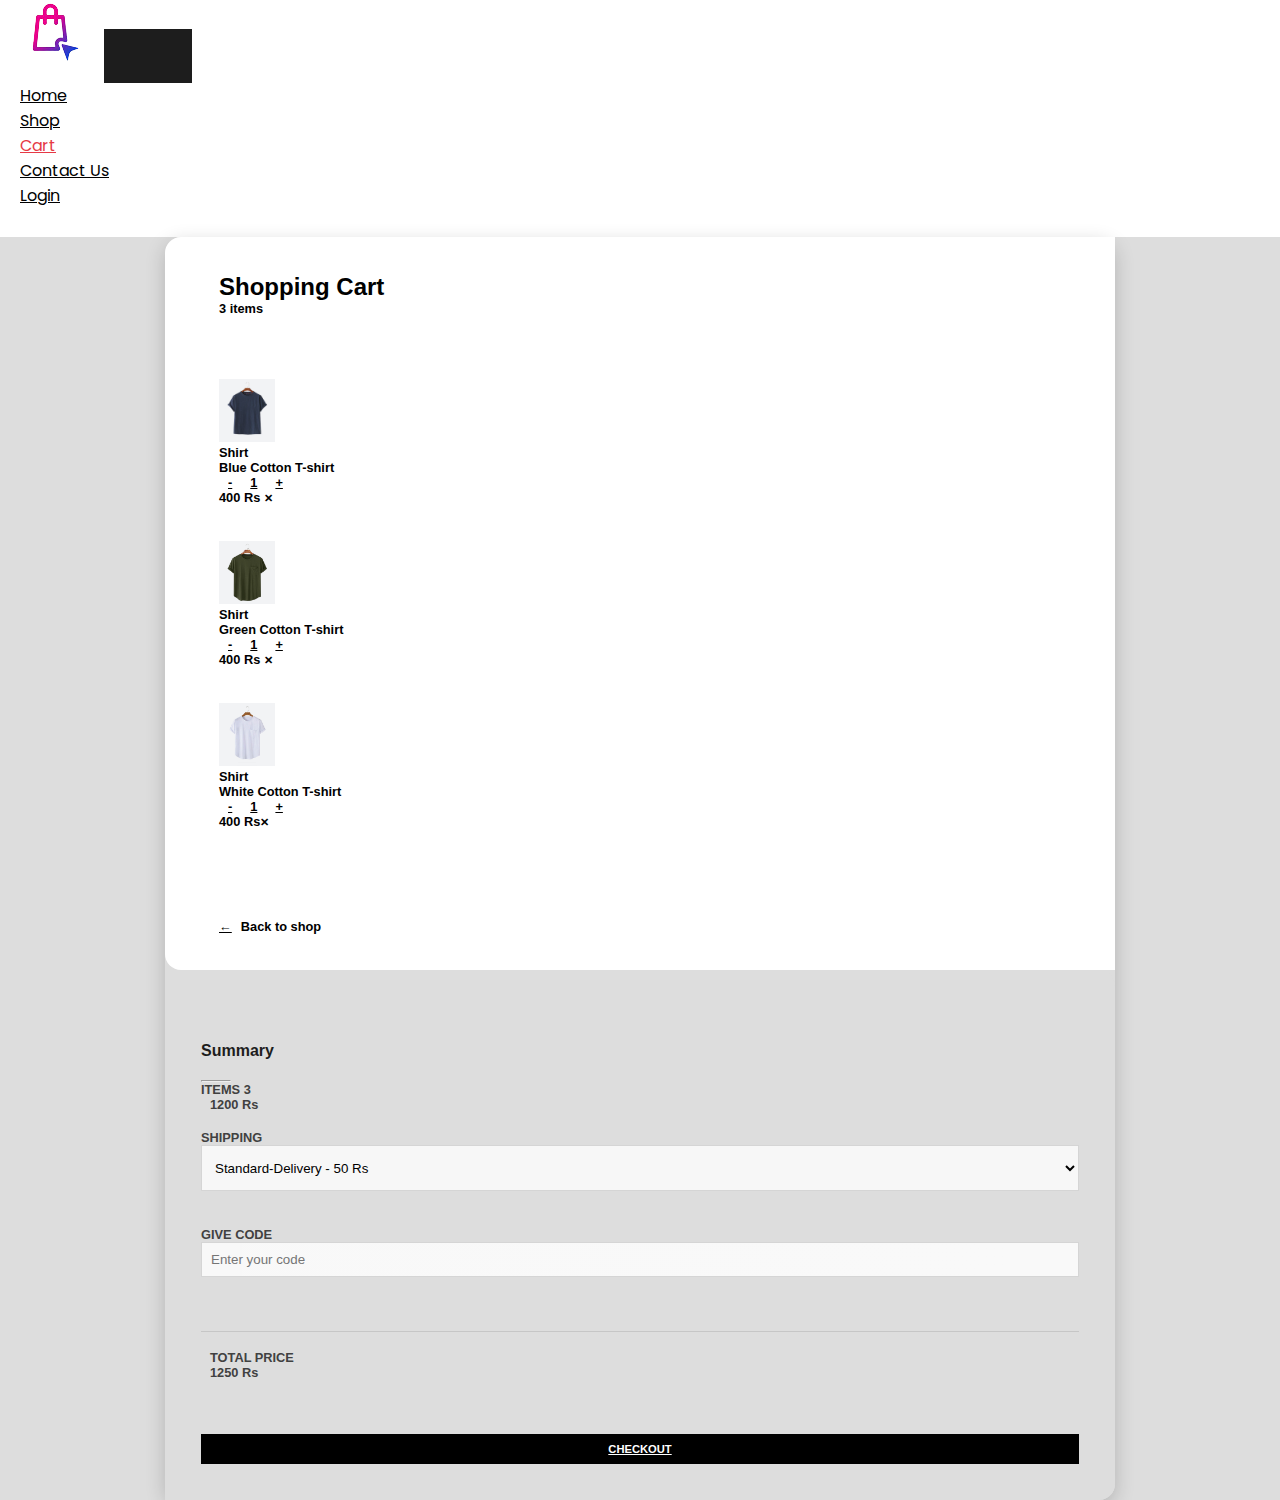
<file: cart.html>
<!DOCTYPE html>
<html lang="en">

<head>
    <meta charset="UTF-8">
    <meta http-equiv="X-UA-Compatible" content="IE=edge">
    <meta name="viewport" content="width=device-width, initial-scale=1.0">

    <!-- Bootstrap link -->
    <link rel="stylesheet" href="https://stackpath.bootstrapcdn.com/bootstrap/4.1.3/css/bootstrap.min.css"
        integrity="sha384-MCw98/SFnGE8fJT3GXwEOngsV7Zt27NXFoaoApmYm81iuXoPkFOJwJ8ERdknLPMO" crossorigin="anonymous">

    <!-- Font Awesome Icons -->
    <link rel="stylesheet" href="https://pro.fontawesome.com/releases/v5.10.0/css/all.css"
        integrity="sha384-AYmEC3Yw5cVb3ZcuHtOA93w35dYTsvhLPVnYs9eStHfGJvOvKxVfELGroGkvsg+p" crossorigin="anonymous" />

    <link rel="stylesheet" href="./CSS/style.css">
    <title>Cart</title>
</head>

<body>
    <!-- NAVIGATION BAR -->
    <nav class="navbar navbar-expand-lg navbar-light bg-light py-3">
        <div class="container">
            <img id="logo" src="./IMG/logo.png" alt="online shopping logo">
            <button class="navbar-toggler" type="button" data-bs-toggle="collapse"
                data-bs-target="#navbarSupportedContent" aria-controls="navbarSupportedContent" aria-expanded="false"
                aria-label="Toggle navigation">
                <span id="bar"><i class="fas fa-bars"></i></span>
            </button>
            <div class="collapse navbar-collapse" id="navbarSupportedContent">
                <ul class="navbar-nav ml-auto">
                    <li class="nav-item">
                        <a class="nav-link" aria-current="page" href="./home.html">Home</a>
                    </li>
                    <li class="nav-item">
                        <a class="nav-link" aria-current="page" href="shop.html">Shop</a>
                    </li>
                    <li class="nav-item">
                        <a class="nav-link" style="color: #e63946;" aria-current="page" href="#">Cart</a>
                    </li>
                    <li class="nav-item">
                        <a class="nav-link" aria-current="page" href="#">Contact Us</a>
                    </li>
                    <li class="nav-item">
                        <a class="nav-link" aria-current="page" href="./index.html">Login</a>
                    </li>
                    <li class="nav-item">
                        <a href="./searchPage.html"><i class="fal fa-search"></i></a>
                        <i class="fas fa-user"></i>
                    </li>
                </ul>
            </div>
        </div>
    </nav>

    <!-- CART SECTION -->
    <div id="body">
        <div class="card">
            <div class="row">
                <div class="col-md-8 cart">
                    <div class="title">
                        <div class="row">
                            <div class="col">
                                <h4><b>Shopping Cart</b></h4>
                            </div>
                            <div class="col align-self-center text-right text-muted">3 items</div>
                        </div>
                    </div>
                    <div class="row border-top border-bottom">
                        <div class="row main align-items-center">
                            <div class="col-2"><img class="img-fluid" src="./IMG/shop/1.jpg"></div>
                            <div class="col">
                                <div class="row text-muted">Shirt</div>
                                <div class="row">Blue Cotton T-shirt</div>
                            </div>
                            <div class="col"> <a href="#">-</a><a href="#" class="border">1</a><a href="#">+</a> </div>
                            <div class="col">400 Rs <span class="close">&#10005;</span></div>
                        </div>
                    </div>
                    <div class="row">
                        <div class="row main align-items-center">
                            <div class="col-2"><img class="img-fluid" src="./IMG/shop/26.jpg"></div>
                            <div class="col">
                                <div class="row text-muted">Shirt</div>
                                <div class="row">Green Cotton T-shirt</div>
                            </div>
                            <div class="col"> <a href="#">-</a><a href="#" class="border">1</a><a href="#">+</a> </div>
                            <div class="col">400 Rs <span class="close">&#10005;</span></div>
                        </div>
                    </div>
                    <div class="row border-top border-bottom">
                        <div class="row main align-items-center">
                            <div class="col-2"><img class="img-fluid" src="./IMG/shop/24.jpg"></div>
                            <div class="col">
                                <div class="row text-muted">Shirt</div>
                                <div class="row">White Cotton T-shirt</div>
                            </div>
                            <div class="col"> <a href="#">-</a><a href="#" class="border">1</a><a href="#">+</a> </div>
                            <div class="col">400 Rs<span class="close">&#10005;</span></div>
                        </div>
                    </div>
                    <div class="back-to-shop"><a href="#">&leftarrow;</a><span class="text-muted">Back to shop</span>
                    </div>
                </div>
                <div class="col-md-4 summary">
                    <div>
                        <h5><b>Summary</b></h5>
                    </div>
                    <hr>
                    <div class="row">
                        <div class="col" style="padding-left:0;">ITEMS 3</div>
                        <div class="col text-right">1200 Rs</div>
                    </div>
                    <form>
                        <p>SHIPPING</p> <select>
                            <option class="text-muted">Standard-Delivery - 50 Rs</option>
                        </select>
                        <p>GIVE CODE</p> <input id="code" placeholder="Enter your code">
                    </form>
                    <div class="row" style="border-top: 1px solid rgba(0,0,0,.1); padding: 2vh 0;">
                        <div class="col">TOTAL PRICE</div>
                        <div class="col text-right">1250 Rs</div>
                    </div> <button class="btn"><a href="./checkout.html" style="color: white;">CHECKOUT</a></button>
                </div>
            </div>
        </div>
    </div>

    <script src="https://cdn.jsdelivr.net/npm/@popperjs/core@2.9.3/dist/umd/popper.min.js"
        integrity="sha384-W8fXfP3gkOKtndU4JGtKDvXbO53Wy8SZCQHczT5FMiiqmQfUpWbYdTil/SxwZgAN"
        crossorigin="anonymous"></script>
    <script src="https://cdn.jsdelivr.net/npm/bootstrap@5.1.1/dist/js/bootstrap.min.js"
        integrity="sha384-skAcpIdS7UcVUC05LJ9Dxay8AXcDYfBJqt1CJ85S/CFujBsIzCIv+l9liuYLaMQ/"
        crossorigin="anonymous"></script>
</body>

</html>
</file>
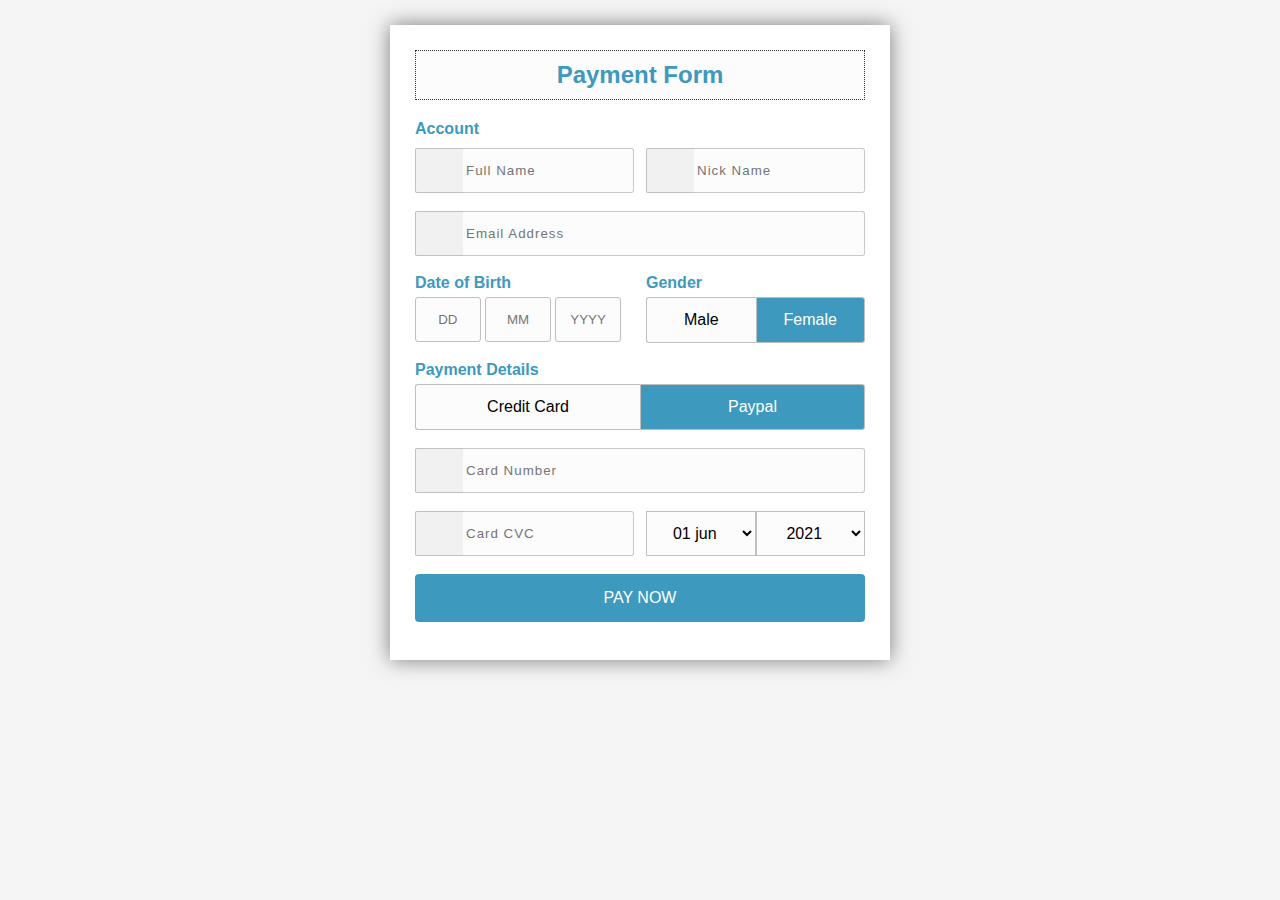
<file: checkout.html>
<!DOCTYPE html>
<html lang="en">

<head>
    <meta charset="UTF-8">
    <meta http-equiv="X-UA-Compatible" content="IE=edge">
    <meta name="viewport" content="width=device-width, initial-scale=1.0">

    <!-- Font Awesome Icons -->
    <link rel="stylesheet" href="https://pro.fontawesome.com/releases/v5.10.0/css/all.css"
        integrity="sha384-AYmEC3Yw5cVb3ZcuHtOA93w35dYTsvhLPVnYs9eStHfGJvOvKxVfELGroGkvsg+p" crossorigin="anonymous" />
    <!-- CSS file -->
    <link rel="stylesheet" href="./CSS/style4.css">
    <title>Checkout</title>
</head>

<body>
    <div class="wrapper">
        <h2>Payment Form</h2>
        <form action="#">
            <h4>Account</h4>
            <div class="input-group">
                <div class="input-box">
                    <input type="text" placeholder="Full Name" required class="name">
                    <i class="fa fa-user icon"></i>
                </div>
                <div class="input-box">
                    <input type="text" placeholder="Nick Name" required class="name">
                    <i class="fa fa-user icon"></i>
                </div>
            </div>

            <div class="input-group">
                <div class="input-box">
                    <input type="text" placeholder="Email Address" required class="name">
                    <i class="fa fa-envelope icon"></i>
                </div>
            </div>

            <div class="input-group">
                <div class="input-box">
                    <h4>Date of Birth</h4>
                    <input type="text" placeholder="DD" class="dob">
                    <input type="text" placeholder="MM" class="dob">
                    <input type="text" placeholder="YYYY" class="dob">
                </div>
                <div class="input-box">
                    <h4>Gender</h4>
                    <input type="radio" name="gender" id="b1" checked class="radio">
                    <label for="b1">Male</label>
                    <input type="radio" name="gender" id="b2" checked class="radio">
                    <label for="b2">Female</label>
                </div>
            </div>

            <div class="input-group">
                <div class="input-box">
                    <h4>Payment Details</h4>
                    <input type="radio" name="pay" id="bc1" checked class="radio">
                    <label for="bc1"><span><i class="fa fa-credit-card"></i>Credit Card</span></label>
                    <input type="radio" name="pay" id="bc2" checked class="radio">
                    <label for="bc2"><span><i class="fab fa-cc-paypal"></i>Paypal</span></label>
                </div>
            </div>

            <div class="input-group">
                <div class="input-box">
                    <input type="tel" placeholder="Card Number" required class="name">
                    <i class="fa fa-credit-card icon"></i>
                </div>
            </div>
            <div class="input-group">
                <div class="input-box">
                    <input type="tel" placeholder="Card CVC" required class="name">
                    <i class="fa fa-user icon"></i>
                </div>
                <div class="input-box">
                    <select>
                        <option>01 jun</option>
                        <option>02 jun</option>
                        <option>03 jun</option>
                    </select>
                    <select>
                        <option>2021</option>
                        <option>2022</option>
                        <option>2023</option>
                    </select>
                </div>
            </div>

            <div class="input-group">
                <div class="input-box">
                    <button type="submit">PAY NOW</button>
                </div>
            </div>
        </form>
    </div>
</body>

</html>
</file>
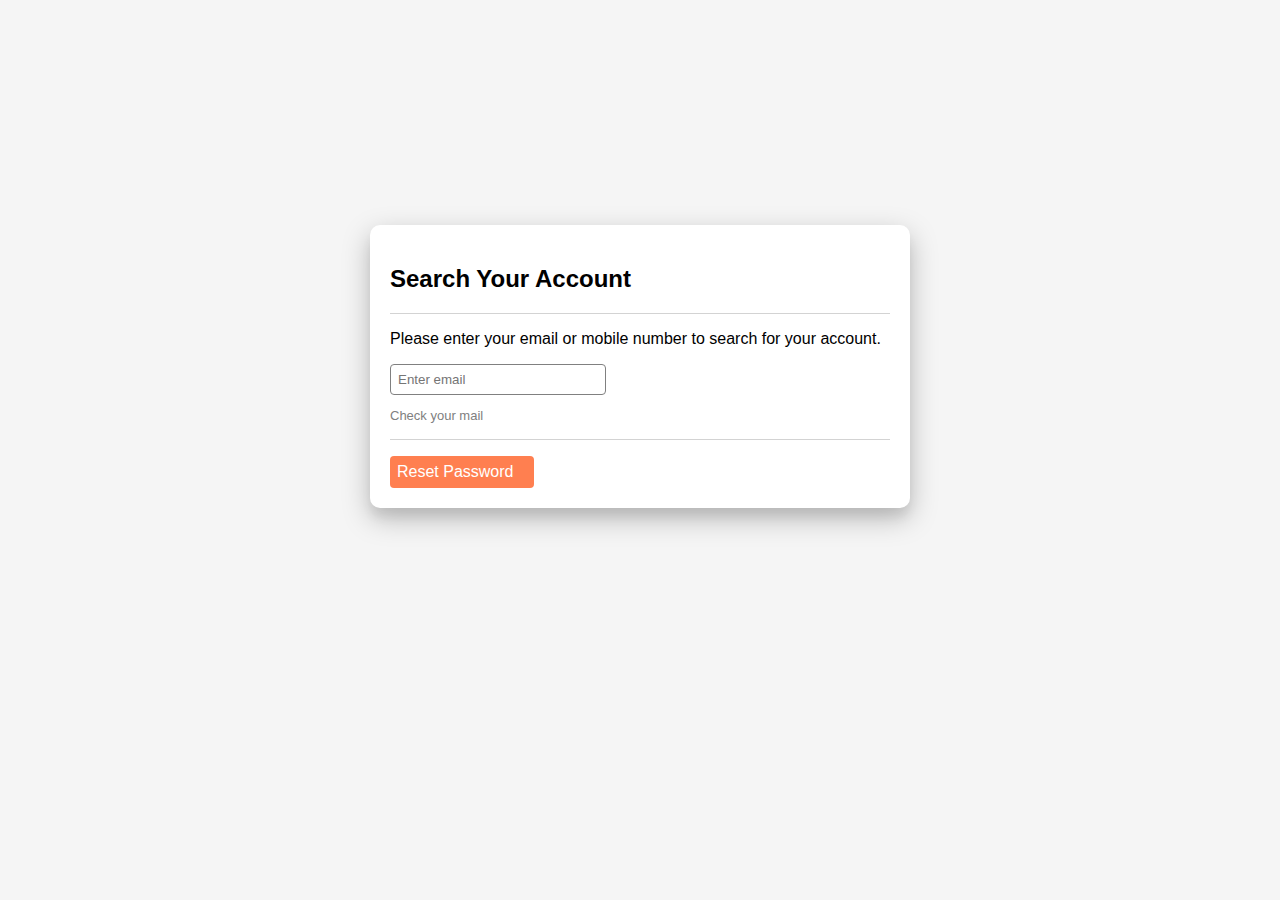
<file: forgetPage.html>
<!DOCTYPE html>
<html lang="en">
<head>
    <meta charset="UTF-8">
    <meta http-equiv="X-UA-Compatible" content="IE=edge">
    <meta name="viewport" content="width=device-width, initial-scale=1.0">
    <link rel="stylesheet" href="./CSS/style3.css">
    <title>Forgot Password</title>
</head>
<body>
    <div class="modal">
        <div>
            <div class="header">
                <h2>Search Your Account</h2>
            </div>
            <p class="line">
            <div class="mainSection">
                <p>Please enter your email or mobile number to search for your account.</p>
                <input type="email" placeholder="Enter email">
                <p style="font-size: small; color: gray;">Check your mail</p>
            </div>
            <p class="line">
            <div class="footer">
                <div class="btn"><a style="text-decoration: none; color: white;" href="./home.html">Reset Password</a></div>
            </div>
        </div>
    </div>
</body>
</html>
</file>
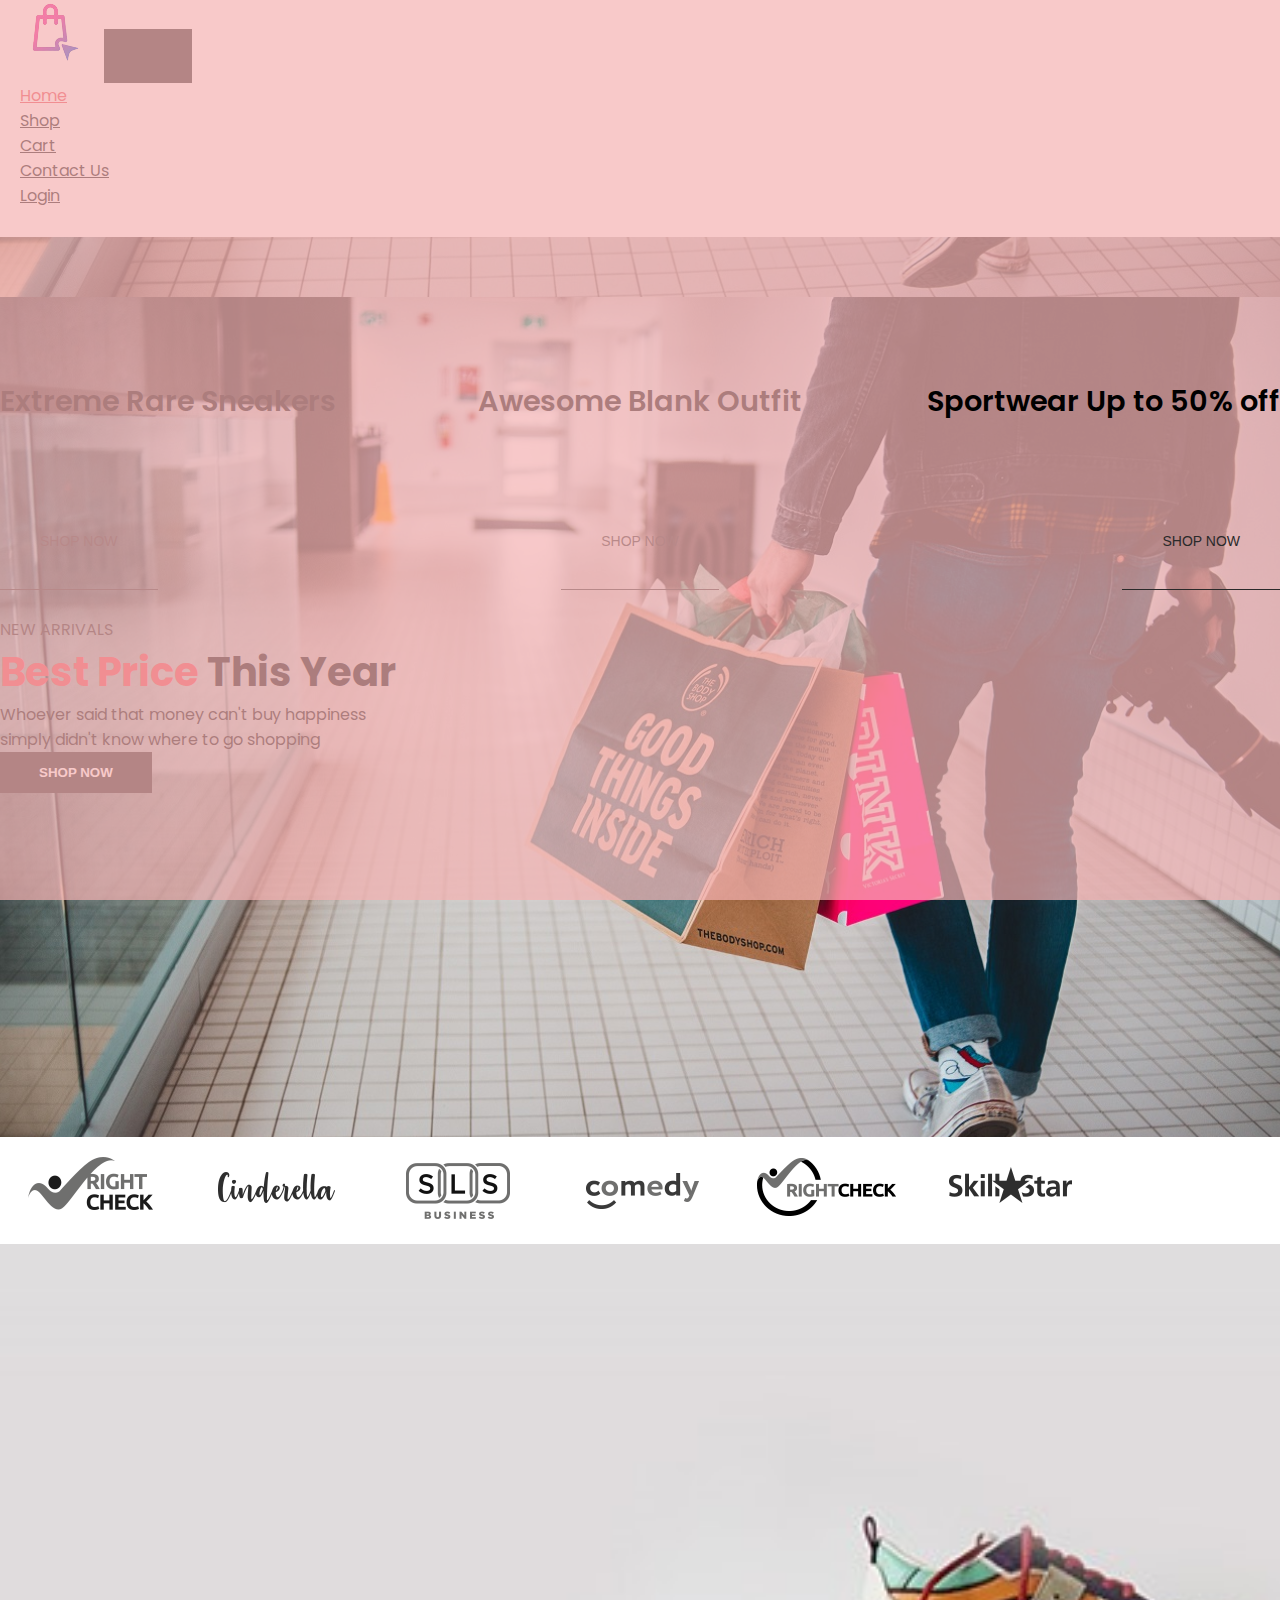
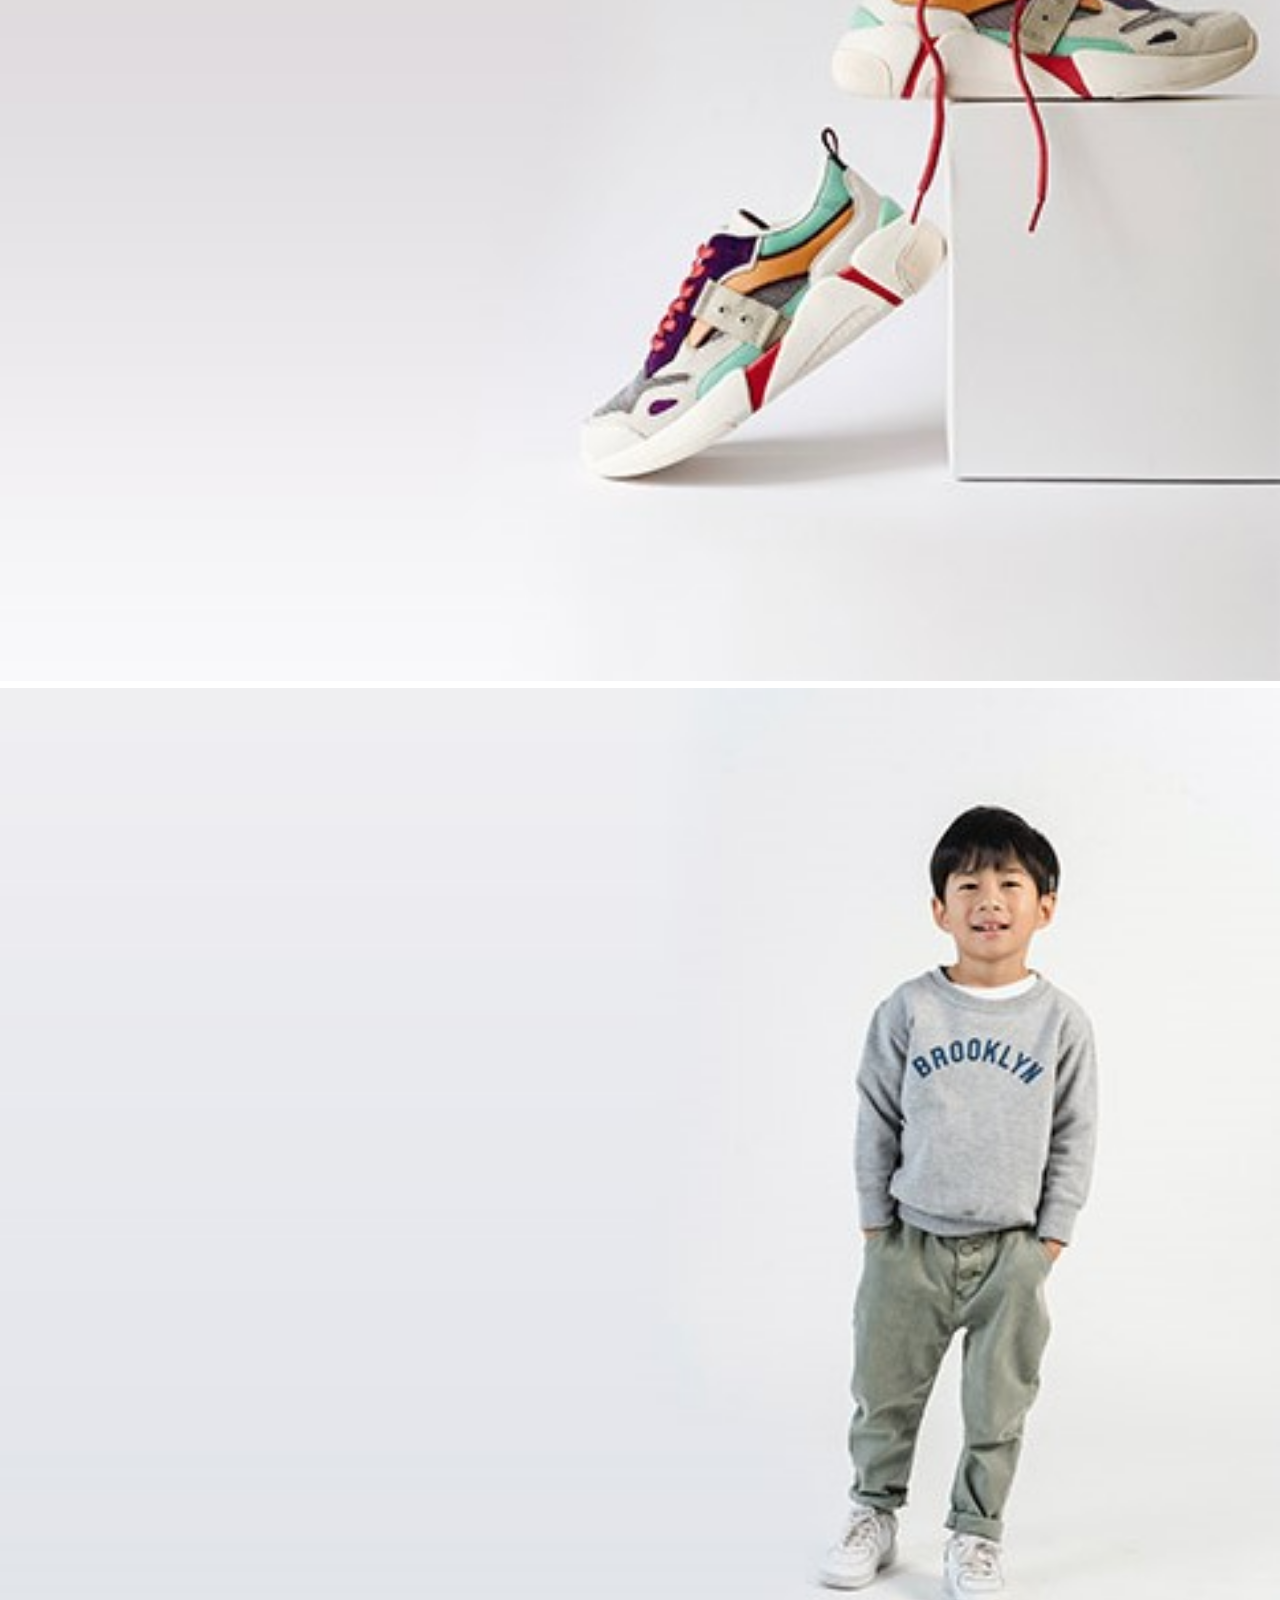
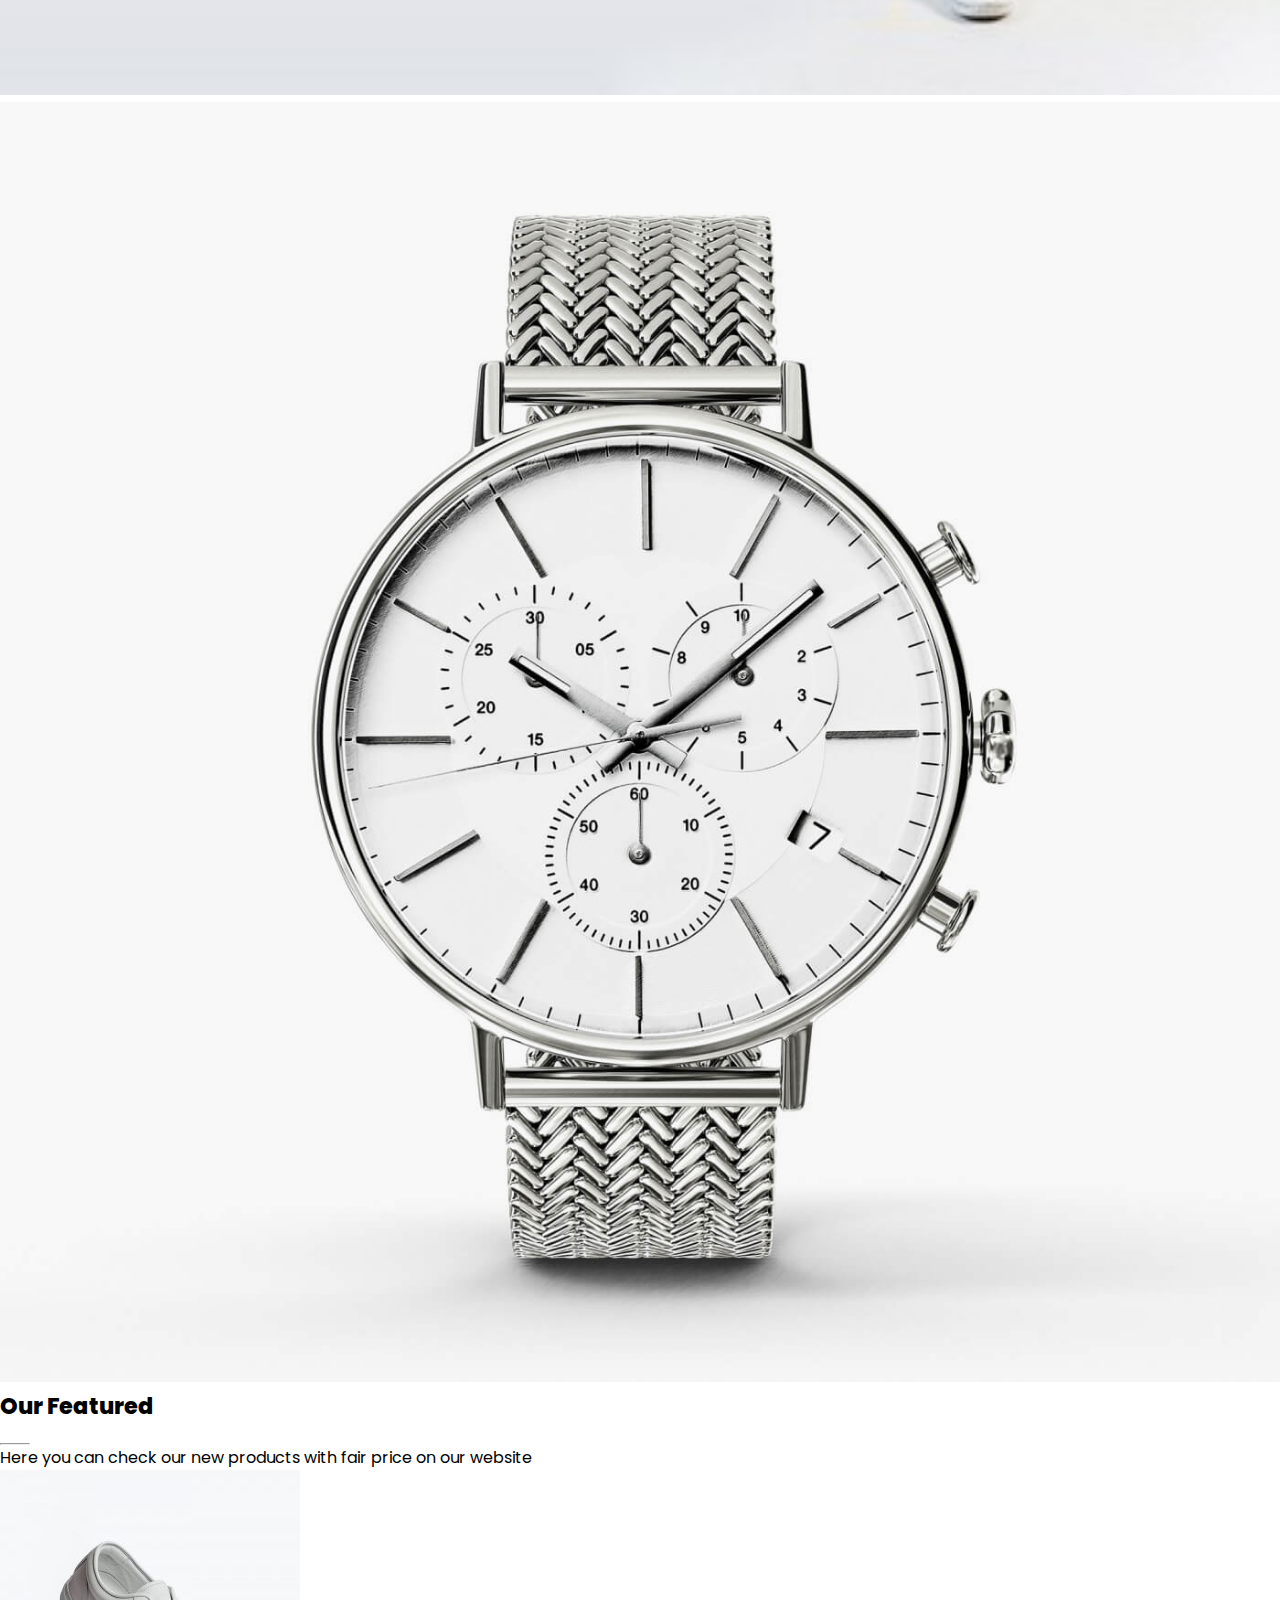
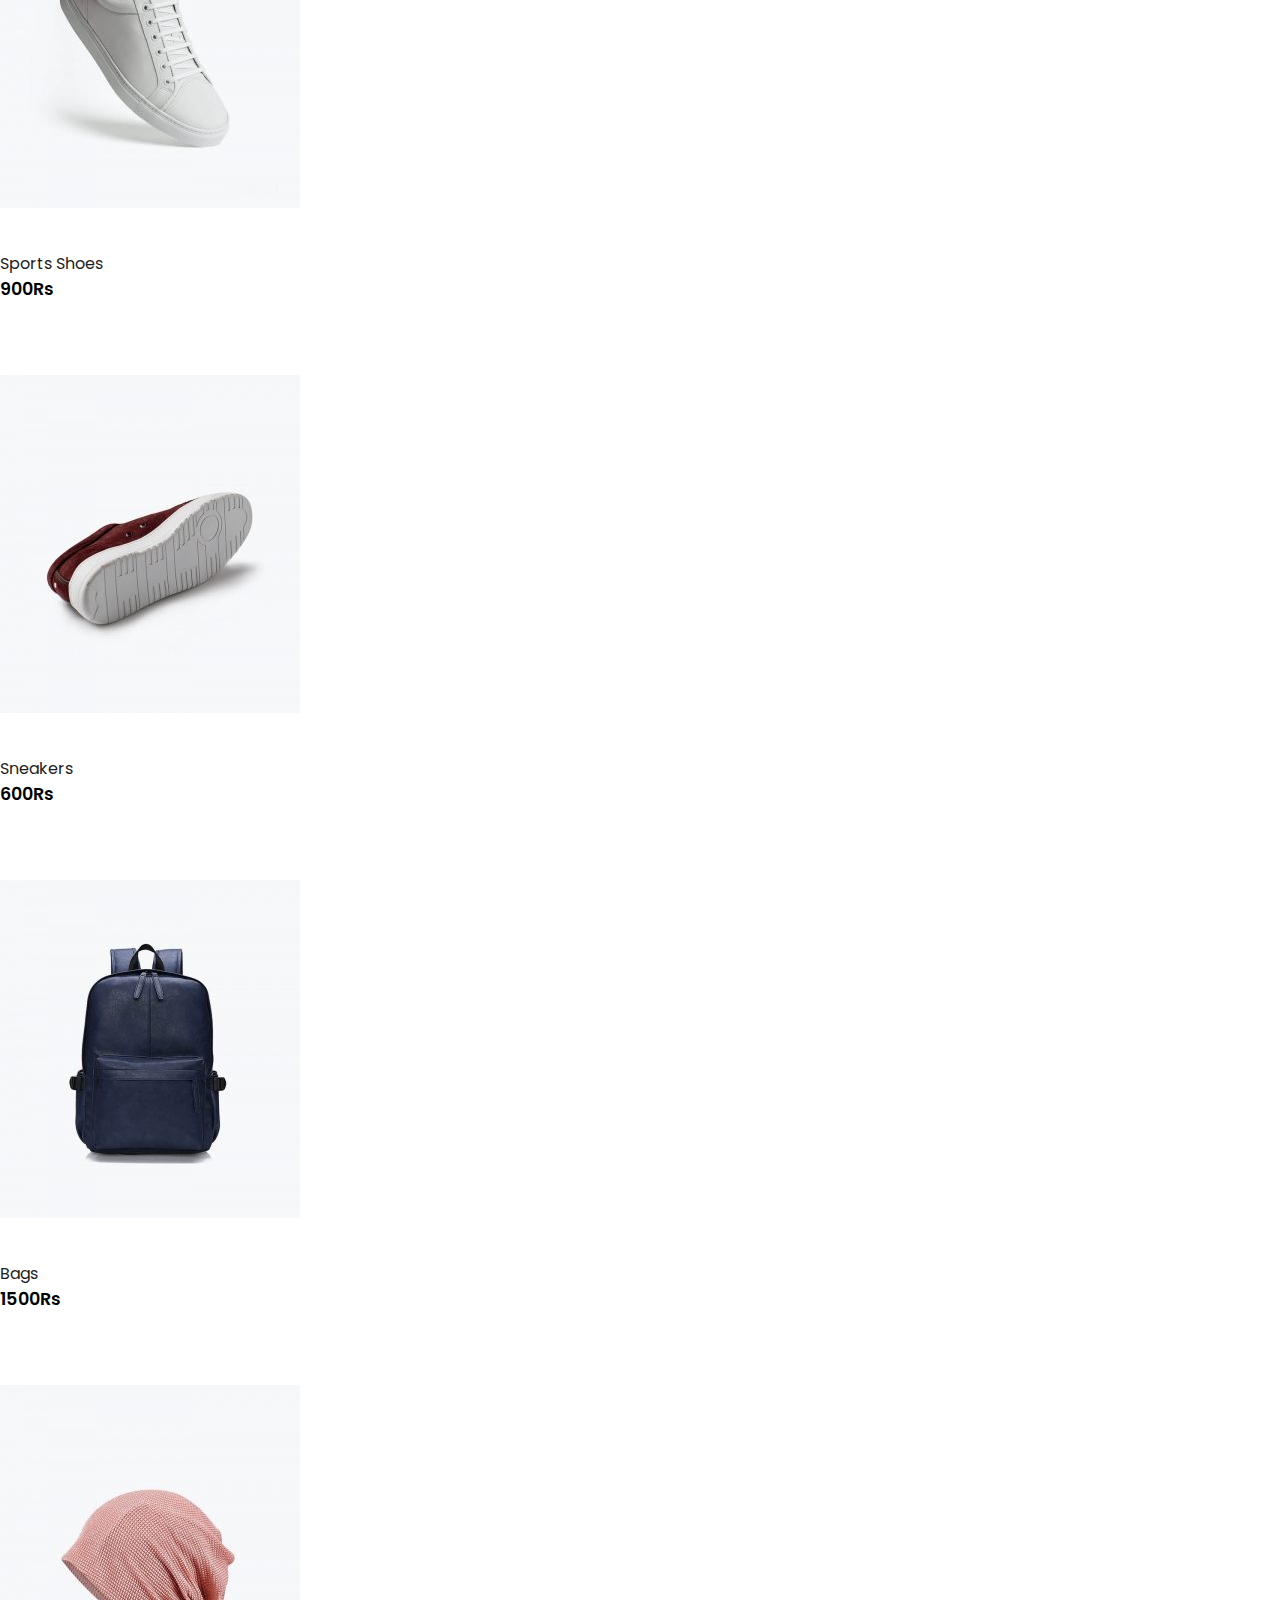
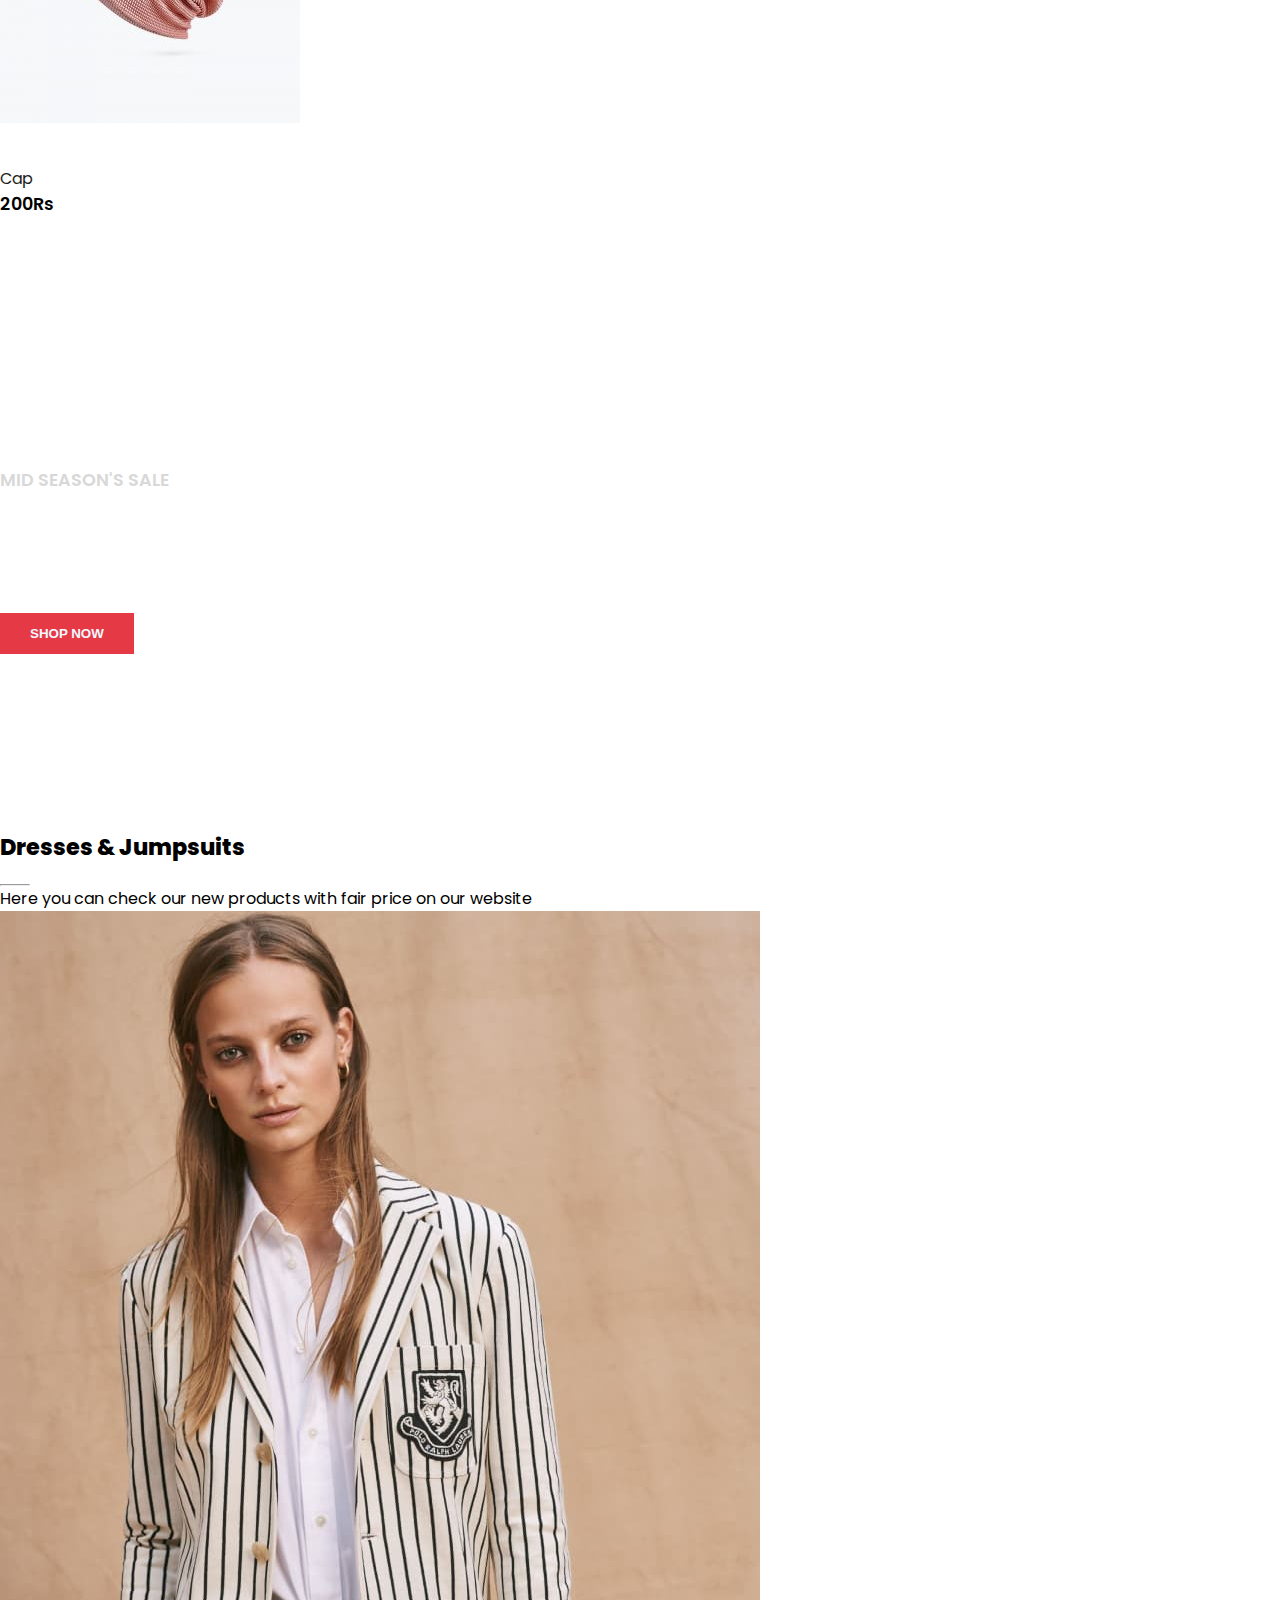
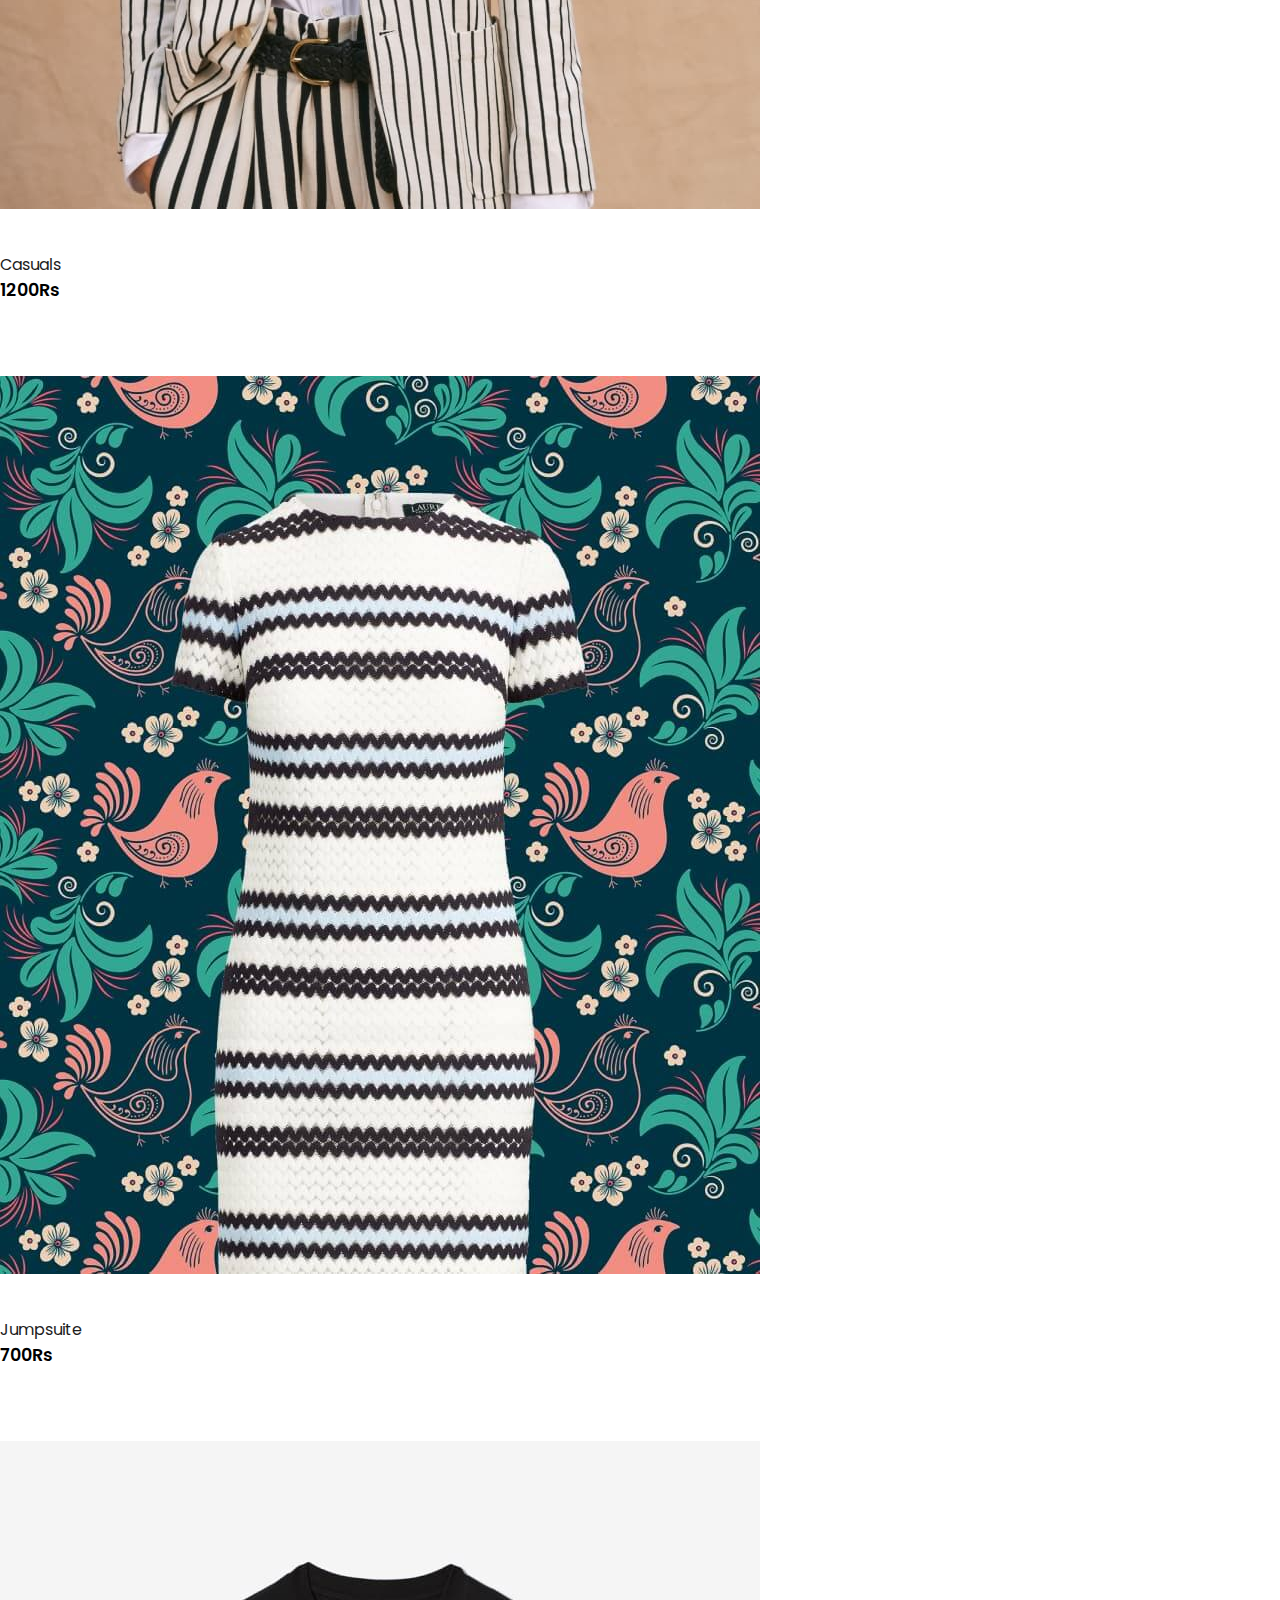
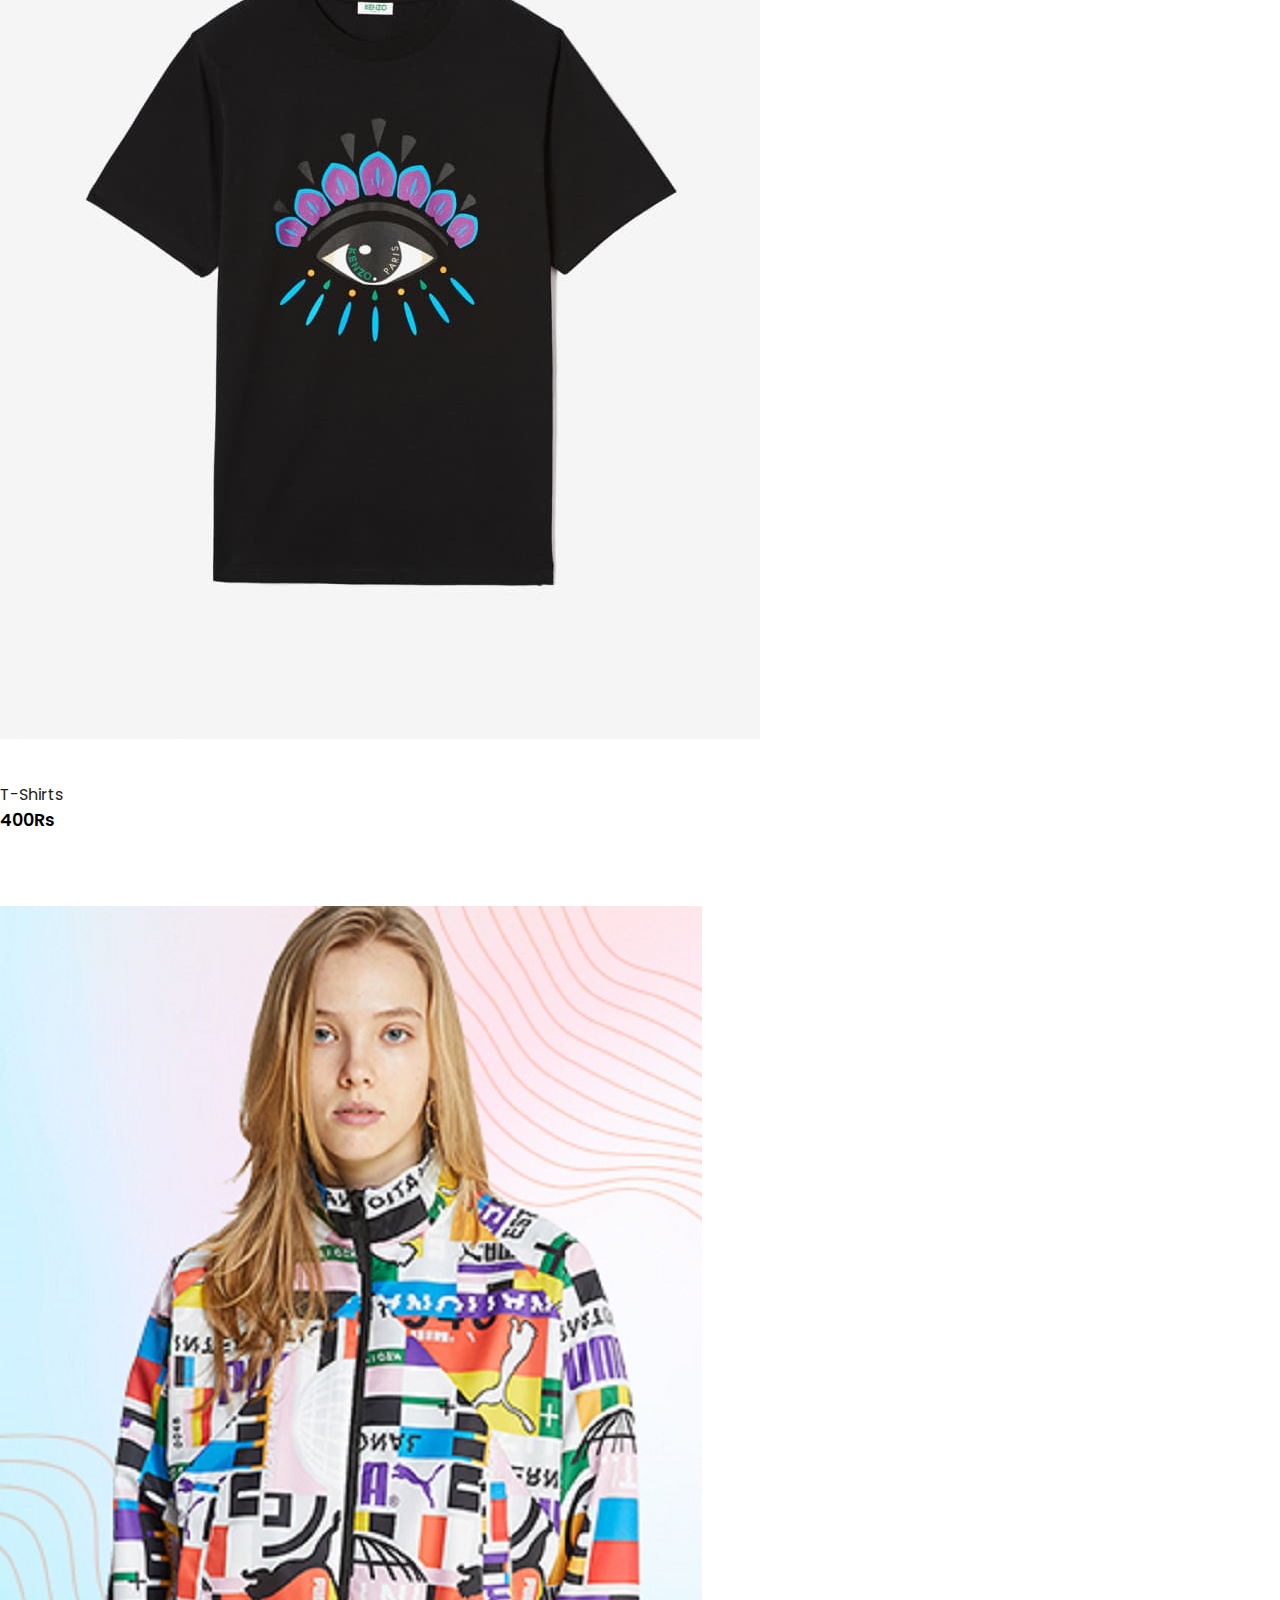
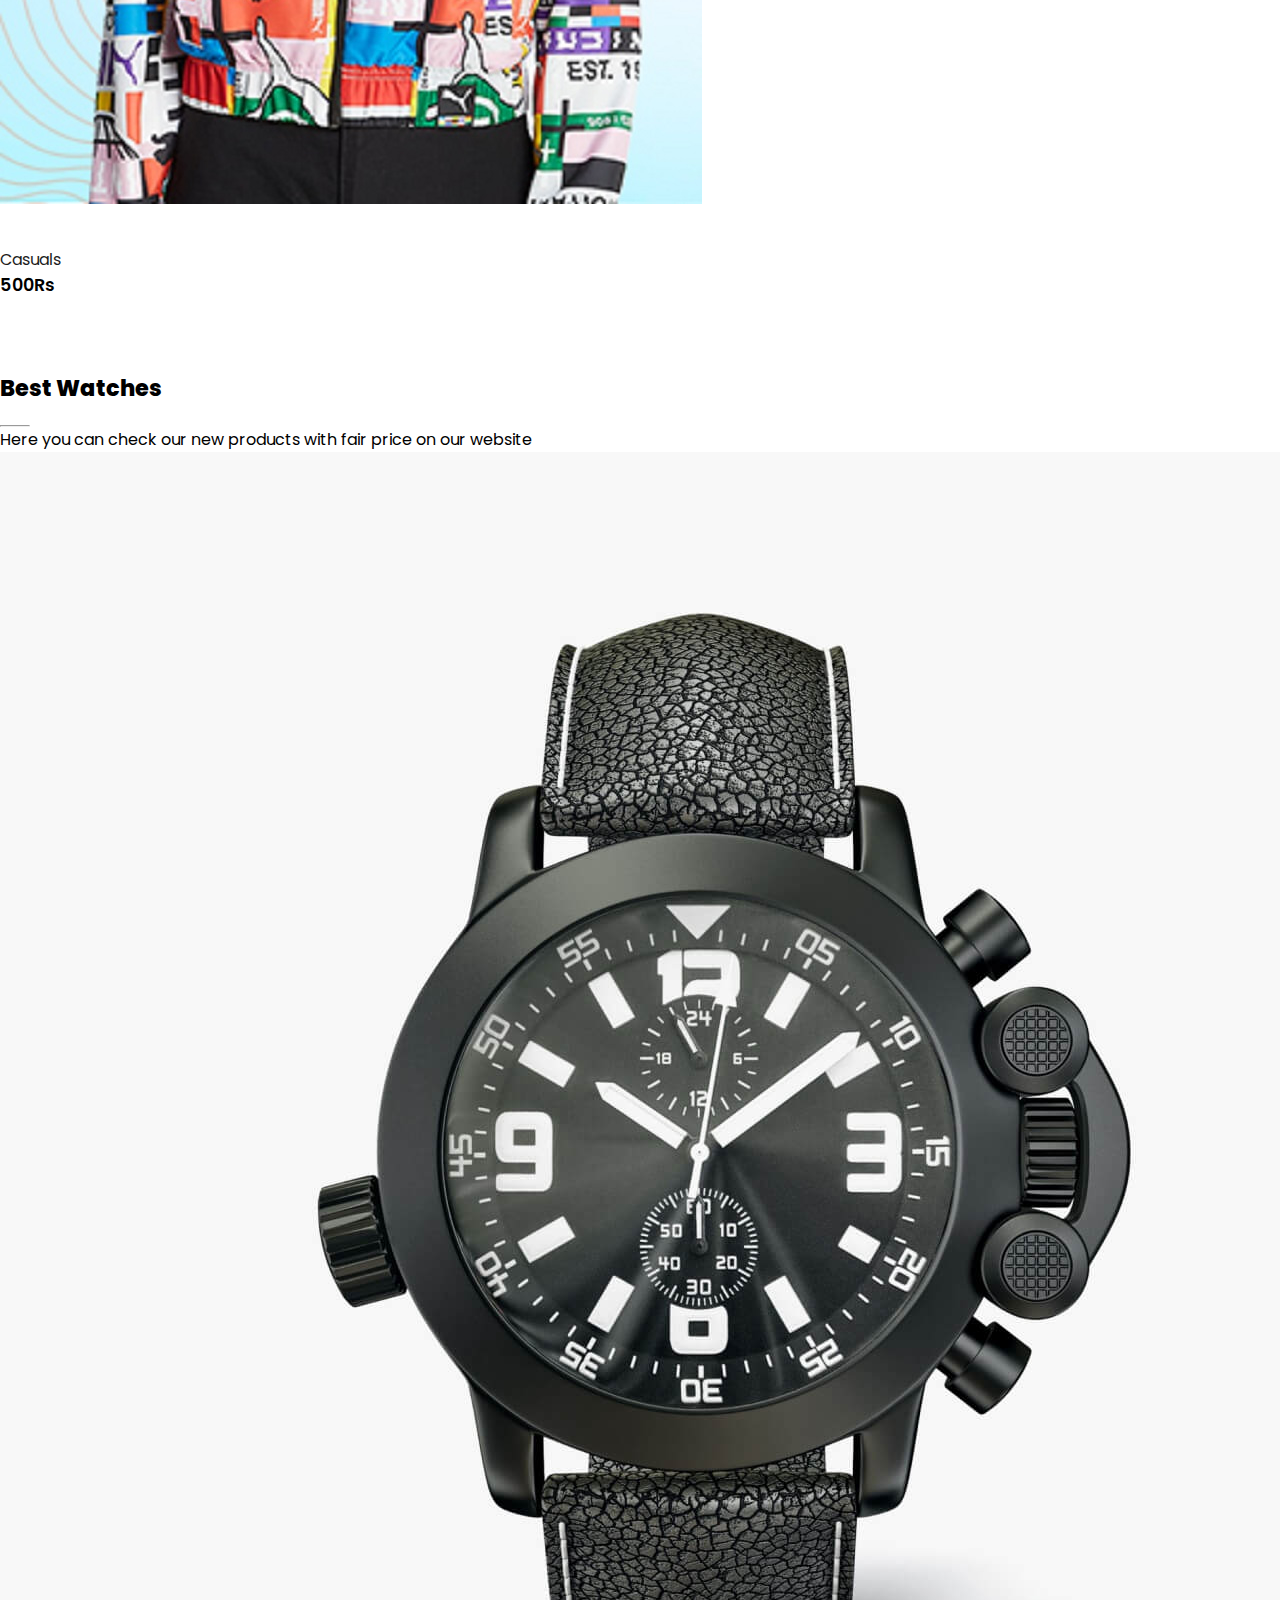
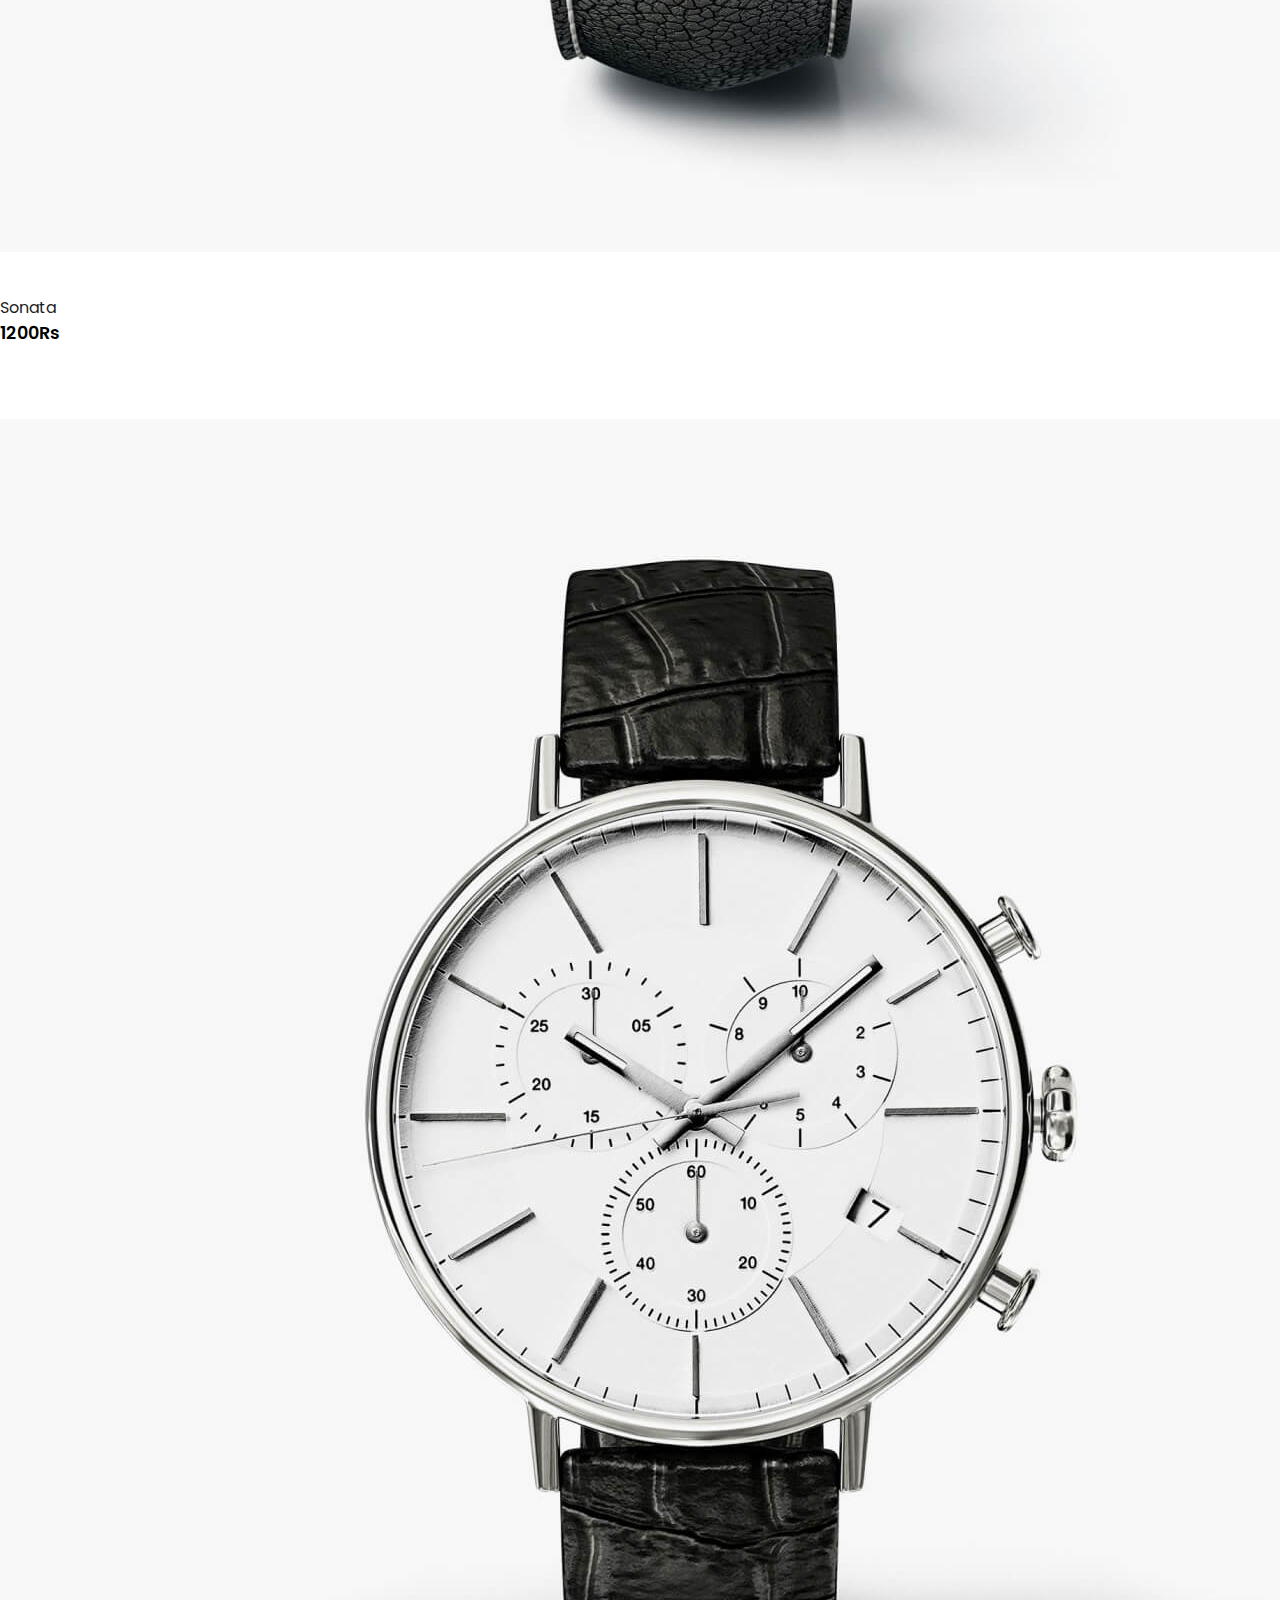
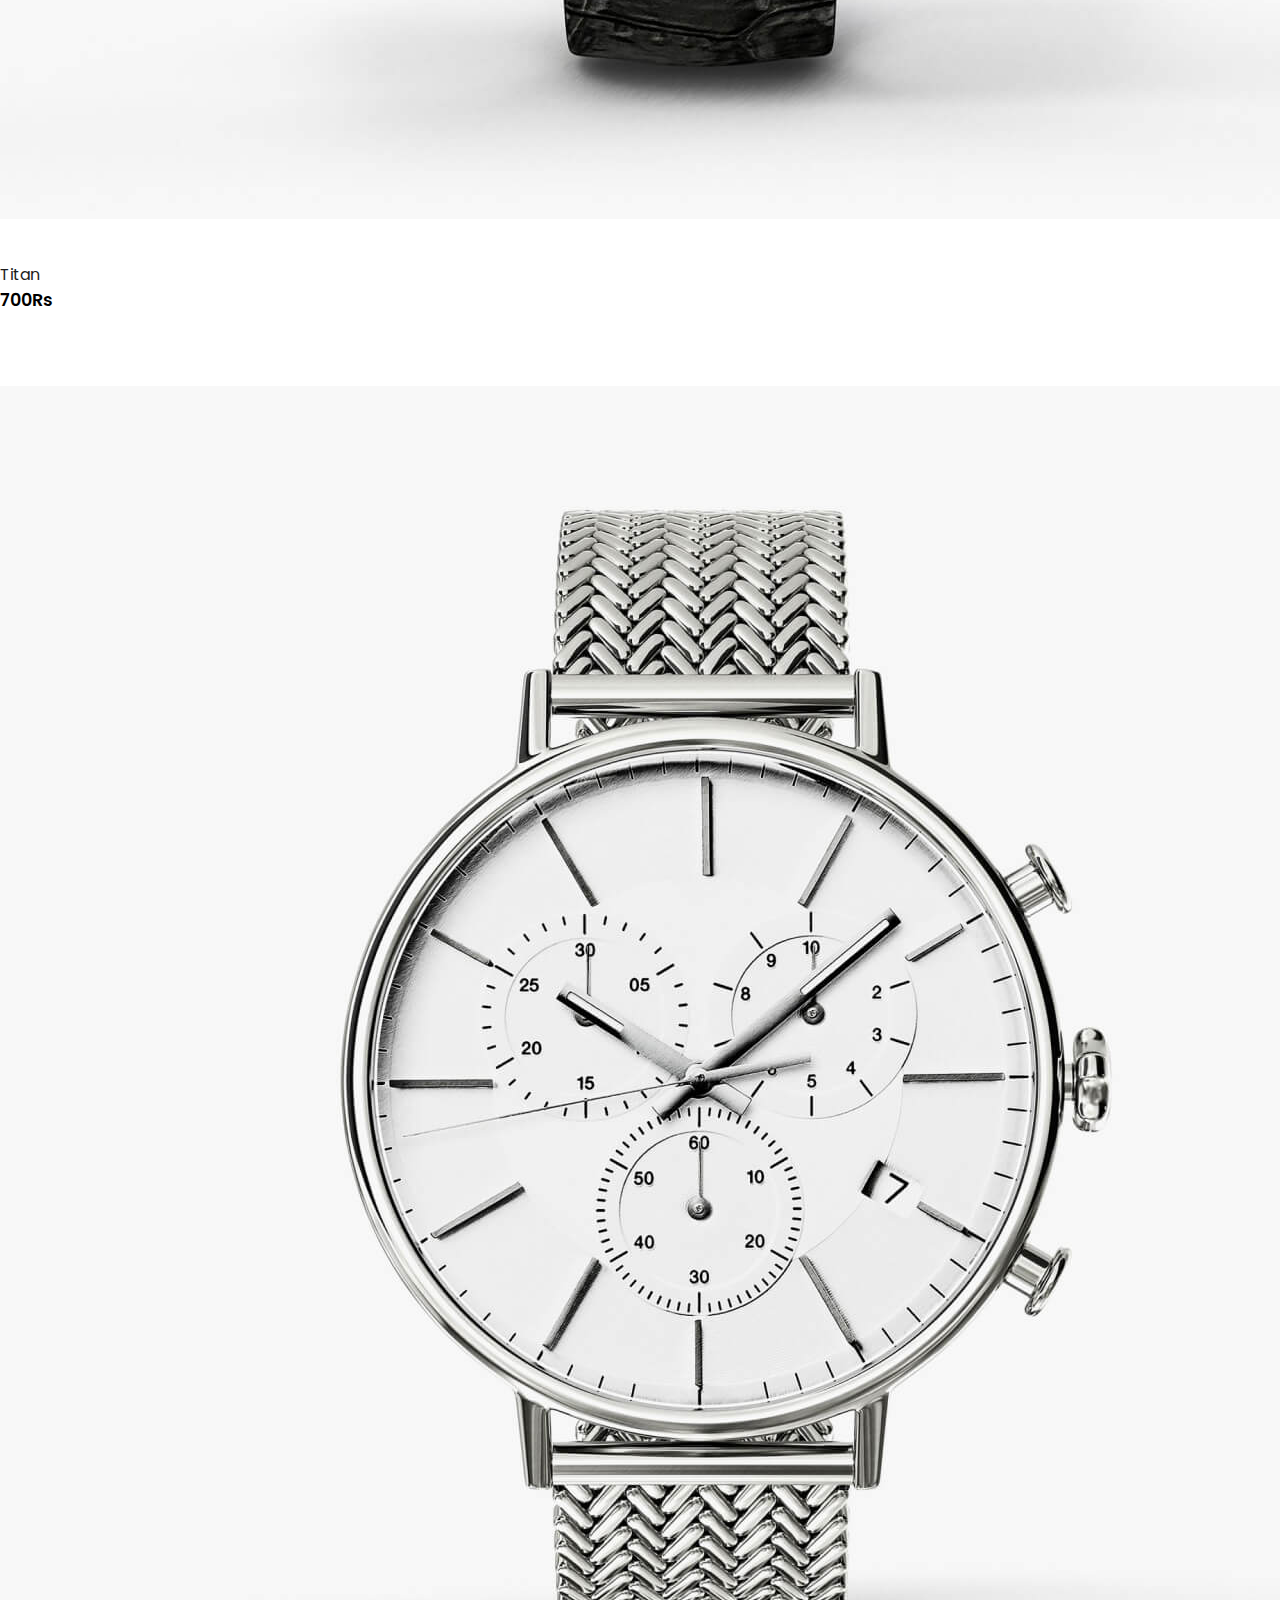
<file: home.html>
<!DOCTYPE html>
<html lang="en">

<head>
    <meta charset="UTF-8">
    <meta http-equiv="X-UA-Compatible" content="IE=edge">
    <meta name="viewport" content="width=device-width, initial-scale=1.0">

    <!-- Bootstrap link -->
    <link rel="stylesheet" href="https://stackpath.bootstrapcdn.com/bootstrap/4.1.3/css/bootstrap.min.css"
        integrity="sha384-MCw98/SFnGE8fJT3GXwEOngsV7Zt27NXFoaoApmYm81iuXoPkFOJwJ8ERdknLPMO" crossorigin="anonymous">

    <!-- Font Awesome Icons -->
    <link rel="stylesheet" href="https://pro.fontawesome.com/releases/v5.10.0/css/all.css"
        integrity="sha384-AYmEC3Yw5cVb3ZcuHtOA93w35dYTsvhLPVnYs9eStHfGJvOvKxVfELGroGkvsg+p" crossorigin="anonymous" />

    <link rel="stylesheet" href="./CSS/style.css">
    <title>E-commerce Store</title>
</head>

<body>
    <!-- Navigation Bar -->
    <nav class="navbar navbar-expand-lg navbar-light bg-light py-3 fixed-top">
        <div class="container">
            <img id="logo" src="./IMG/logo.png" alt="online shopping logo">
            <button class="navbar-toggler" type="button" data-bs-toggle="collapse"
                data-bs-target="#navbarSupportedContent" aria-controls="navbarSupportedContent" aria-expanded="false"
                aria-label="Toggle navigation">
                <span id="bar"><i class="fas fa-bars"></i></span>
            </button>
            <div class="collapse navbar-collapse" id="navbarSupportedContent">
                <ul class="navbar-nav ml-auto">
                    <li class="nav-item">
                        <a class="nav-link" style="color: #e63946;" aria-current="page" href="#">Home</a>
                    </li>
                    <li class="nav-item">
                        <a class="nav-link" aria-current="page" href="shop.html">Shop</a>
                    </li>
                    <li class="nav-item">
                        <a class="nav-link" aria-current="page" href="./cart.html">Cart</a>
                    </li>
                    <li class="nav-item">
                        <a class="nav-link" aria-current="page" href="#">Contact Us</a>
                    </li>
                    <li class="nav-item">
                        <a class="nav-link" aria-current="page" href="./index.html">Login</a>
                    </li>
                    <li class="nav-item">
                        <a href="./searchPage.html"><i class="fal fa-search"></i></a>
                        <i class="fas fa-user"></i>
                    </li>
                </ul>
            </div>
        </div>
    </nav>

    <section id="home">
        <div class="container">
            <h5>NEW ARRIVALS</h5>
            <h1><span>Best Price</span> This Year</h1>
            <p>Whoever said that money can't buy happiness <br> simply didn't know where to go shopping</p>
            <button><a href="./shop.html" style="text-decoration: none; color: white;">Shop Now</a></button>
        </div>
    </section>

    <section id="brand" class="container">
        <div class="row m-0 py-5">
            <img class="img-fluid col-lg-2 col-md-4 col-6" src="../IMG/brand/1.png" alt="brand logo">
            <img class="img-fluid col-lg-2 col-md-4 col-6" src="../IMG/brand/2.png" alt="brand logo">
            <img class="img-fluid col-lg-2 col-md-4 col-6" src="../IMG/brand/3.png" alt="brand logo">
            <img class="img-fluid col-lg-2 col-md-4 col-6" src="../IMG/brand/4.png" alt="brand logo">
            <img class="img-fluid col-lg-2 col-md-4 col-6" src="../IMG/brand/5.png" alt="brand logo">
            <img class="img-fluid col-lg-2 col-md-4 col-6" src="../IMG/brand/6.png" alt="brand logo">
        </div>
    </section>

    <section id="new" class="w-100">
        <div class="row p-0 m-0">
            <div class="one col-lg-4 col-md-12 col-12 p-0">
                <img src="../IMG/new/1.jpg" alt="image">
                <div class="details">
                    <h2>Extreme Rare Sneakers</h2>
                    <button class="text-uppercase">Shop now</button>
                </div>
            </div>
            <div class="one col-lg-4 col-md-12 col-12 p-0">
                <img src="../IMG/new/2.jpg" alt="image">
                <div class="details">
                    <h2>Awesome Blank Outfit</h2>
                    <button class="text-uppercase">Shop now</button>
                </div>
            </div>
            <div class="one col-lg-4 col-md-12 col-12 p-0">
                <img src="../IMG/new/3.jpg" alt="image">
                <div class="details">
                    <h2>Sportwear Up to 50% off</h2>
                    <button class="text-uppercase">Shop now</button>
                </div>
            </div>
        </div>
    </section>

    <section id="featured" class="my-5 pb-5">
        <div class="container text-center mt-5 py-5">
            <h3>Our Featured</h3>
            <hr class="mx-auto">
            <p>Here you can check our new products with fair price on our website</p>
        </div>
        <div class="row mx-auto container-fluid">
            <div class="product text-center col-lg-3 col-md-4 col-12">
                <img class="img-fluid mb-3" src="../IMG/featured/1.jpg" alt="some image">
                <div class="star">
                    <i class="fas fa-star"></i>
                    <i class="fas fa-star"></i>
                    <i class="fas fa-star"></i>
                    <i class="fas fa-star"></i>
                    <i class="fas fa-star"></i>
                </div>
                <h5 class="p-name">Sports Shoes</h5>
                <h4 class="p-price">900Rs</h4>
                <button class="buy-btn">Buy Now</button>
            </div>
            <div class="product text-center col-lg-3 col-md-4 col-12">
                <img class="img-fluid mb-3" src="../IMG/featured/2.jpg" alt="some image">
                <div class="star">
                    <i class="fas fa-star"></i>
                    <i class="fas fa-star"></i>
                    <i class="fas fa-star"></i>
                    <i class="fas fa-star"></i>
                    <i class="fas fa-star"></i>
                </div>
                <h5 class="p-name">Sneakers</h5>
                <h4 class="p-price">600Rs</h4>
                <button class="buy-btn">Buy Now</button>
            </div>
            <div class="product text-center col-lg-3 col-md-4 col-12">
                <img class="img-fluid mb-3" src="../IMG/featured/3.jpg" alt="some image">
                <div class="star">
                    <i class="fas fa-star"></i>
                    <i class="fas fa-star"></i>
                    <i class="fas fa-star"></i>
                    <i class="fas fa-star"></i>
                    <i class="fas fa-star"></i>
                </div>
                <h5 class="p-name">Bags</h5>
                <h4 class="p-price">1500Rs</h4>
                <button class="buy-btn">Buy Now</button>
            </div>
            <div class="product text-center col-lg-3 col-md-4 col-12">
                <img class="img-fluid mb-3" src="../IMG/featured/4.jpg" alt="some image">
                <div class="star">
                    <i class="fas fa-star"></i>
                    <i class="fas fa-star"></i>
                    <i class="fas fa-star"></i>
                    <i class="fas fa-star"></i>
                    <i class="fas fa-star"></i>
                </div>
                <h5 class="p-name">Cap</h5>
                <h4 class="p-price">200Rs</h4>
                <button class="buy-btn">Buy Now</button>
            </div>
        </div>
    </section>

    <section id="banner" class="my-5 py-5">
        <div class="container">
            <h4>MID SEASON'S SALE</h4>
            <h1>Autumn Collection <br> UP TO 20% OFF</h1>
            <button class="text-uppercase">Shop Now</button>
        </div>
    </section>

    <section id="clothes" class="my-5">
        <div class="container text-center mt-5 py-5">
            <h3>Dresses & Jumpsuits</h3>
            <hr class="mx-auto">
            <p>Here you can check our new products with fair price on our website</p>
        </div>
        <div class="row mx-auto container-fluid">
            <div class="product text-center col-lg-3 col-md-4 col-12">
                <img class="img-fluid mb-3" src="../IMG/clothes/1.jpg" alt="some image">
                <div class="star">
                    <i class="fas fa-star"></i>
                    <i class="fas fa-star"></i>
                    <i class="fas fa-star"></i>
                    <i class="fas fa-star"></i>
                    <i class="fas fa-star"></i>
                </div>
                <h5 class="p-name">Casuals</h5>
                <h4 class="p-price">1200Rs</h4>
                <button class="buy-btn">Buy Now</button>
            </div>
            <div class="product text-center col-lg-3 col-md-4 col-12">
                <img class="img-fluid mb-3" src="../IMG/clothes/2.jpg" alt="some image">
                <div class="star">
                    <i class="fas fa-star"></i>
                    <i class="fas fa-star"></i>
                    <i class="fas fa-star"></i>
                    <i class="fas fa-star"></i>
                    <i class="fas fa-star"></i>
                </div>
                <h5 class="p-name">Jumpsuite</h5>
                <h4 class="p-price">700Rs</h4>
                <button class="buy-btn">Buy Now</button>
            </div>
            <div class="product text-center col-lg-3 col-md-4 col-12">
                <img class="img-fluid mb-3" src="../IMG/clothes/3.jpg" alt="some image">
                <div class="star">
                    <i class="fas fa-star"></i>
                    <i class="fas fa-star"></i>
                    <i class="fas fa-star"></i>
                    <i class="fas fa-star"></i>
                    <i class="fas fa-star"></i>
                </div>
                <h5 class="p-name">T-Shirts</h5>
                <h4 class="p-price">400Rs</h4>
                <button class="buy-btn">Buy Now</button>
            </div>
            <div class="product text-center col-lg-3 col-md-4 col-12">
                <img class="img-fluid mb-3" src="./IMG/shop/17.jpg" alt="some image">
                <div class="star">
                    <i class="fas fa-star"></i>
                    <i class="fas fa-star"></i>
                    <i class="fas fa-star"></i>
                    <i class="fas fa-star"></i>
                    <i class="fas fa-star"></i>
                </div>
                <h5 class="p-name">Casuals</h5>
                <h4 class="p-price">500Rs</h4>
                <button class="buy-btn">Buy Now</button>
            </div>
        </div>
    </section>

    <section id="watches" class="my-5">
        <div class="container text-center mt-5 py-5">
            <h3>Best Watches</h3>
            <hr class="mx-auto">
            <p>Here you can check our new products with fair price on our website</p>
        </div>
        <div class="row mx-auto container-fluid">
            <div class="product text-center col-lg-3 col-md-4 col-12">
                <img class="img-fluid mb-3" src="../IMG/watches/1.jpg" alt="some image">
                <div class="star">
                    <i class="fas fa-star"></i>
                    <i class="fas fa-star"></i>
                    <i class="fas fa-star"></i>
                    <i class="fas fa-star"></i>
                    <i class="fas fa-star"></i>
                </div>
                <h5 class="p-name">Sonata</h5>
                <h4 class="p-price">1200Rs</h4>
                <button class="buy-btn">Buy Now</button>
            </div>
            <div class="product text-center col-lg-3 col-md-4 col-12">
                <img class="img-fluid mb-3" src="../IMG/watches/2.jpg" alt="some image">
                <div class="star">
                    <i class="fas fa-star"></i>
                    <i class="fas fa-star"></i>
                    <i class="fas fa-star"></i>
                    <i class="fas fa-star"></i>
                    <i class="fas fa-star"></i>
                </div>
                <h5 class="p-name">Titan</h5>
                <h4 class="p-price">700Rs</h4>
                <button class="buy-btn">Buy Now</button>
            </div>
            <div class="product text-center col-lg-3 col-md-4 col-12">
                <img class="img-fluid mb-3" src="../IMG/watches/3.jpg" alt="some image">
                <div class="star">
                    <i class="fas fa-star"></i>
                    <i class="fas fa-star"></i>
                    <i class="fas fa-star"></i>
                    <i class="fas fa-star"></i>
                    <i class="fas fa-star"></i>
                </div>
                <h5 class="p-name">Maxima</h5>
                <h4 class="p-price">400Rs</h4>
                <button class="buy-btn">Buy Now</button>
            </div>
            <div class="product text-center col-lg-3 col-md-4 col-12">
                <img class="img-fluid mb-3" src="../IMG/watches/4.jpg" alt="some image">
                <div class="star">
                    <i class="fas fa-star"></i>
                    <i class="fas fa-star"></i>
                    <i class="fas fa-star"></i>
                    <i class="fas fa-star"></i>
                    <i class="fas fa-star"></i>
                </div>
                <h5 class="p-name">Fasttrack</h5>
                <h4 class="p-price">1500Rs</h4>
                <button class="buy-btn">Buy Now</button>
            </div>
        </div>
    </section>

    <section id="shoes" class="my-5 pb-5">
        <div class="container text-center mt-5 py-5">
            <h3>Running Shoes</h3>
            <hr class="mx-auto">
            <p>Here you can check our new products with fair price on our website</p>
        </div>
        <div class="row mx-auto container-fluid">
            <div class="product text-center col-lg-3 col-md-4 col-12">
                <img class="img-fluid mb-3" src="../IMG/shoes/5.jpg" alt="some image">
                <div class="star">
                    <i class="fas fa-star"></i>
                    <i class="fas fa-star"></i>
                    <i class="fas fa-star"></i>
                    <i class="fas fa-star"></i>
                    <i class="fas fa-star"></i>
                </div>
                <h5 class="p-name">Spark</h5>
                <h4 class="p-price">900Rs</h4>
                <button class="buy-btn">Buy Now</button>
            </div>
            <div class="product text-center col-lg-3 col-md-4 col-12">
                <img class="img-fluid mb-3" src="../IMG/shoes/6.jpg" alt="some image">
                <div class="star">
                    <i class="fas fa-star"></i>
                    <i class="fas fa-star"></i>
                    <i class="fas fa-star"></i>
                    <i class="fas fa-star"></i>
                    <i class="fas fa-star"></i>
                </div>
                <h5 class="p-name">Lancer</h5>
                <h4 class="p-price">700Rs</h4>
                <button class="buy-btn">Buy Now</button>
            </div>
            <div class="product text-center col-lg-3 col-md-4 col-12">
                <img class="img-fluid mb-3" src="../IMG/shoes/7.jpg" alt="some image">
                <div class="star">
                    <i class="fas fa-star"></i>
                    <i class="fas fa-star"></i>
                    <i class="fas fa-star"></i>
                    <i class="fas fa-star"></i>
                    <i class="fas fa-star"></i>
                </div>
                <h5 class="p-name">Woodland</h5>
                <h4 class="p-price">1500Rs</h4>
                <button class="buy-btn">Buy Now</button>
            </div>
            <div class="product text-center col-lg-3 col-md-4 col-12">
                <img class="img-fluid mb-3" src="../IMG/shoes/8.jpg" alt="some image">
                <div class="star">
                    <i class="fas fa-star"></i>
                    <i class="fas fa-star"></i>
                    <i class="fas fa-star"></i>
                    <i class="fas fa-star"></i>
                    <i class="fas fa-star"></i>
                </div>
                <h5 class="p-name">Casuals</h5>
                <h4 class="p-price">500Rs</h4>
                <button class="buy-btn">Buy Now</button>
            </div>
        </div>
    </section>

    <footer class="mt-5 py-4">
        <div class="row container mx-auto pt-5">
            <div class="footer-one col-lg-3 col-md-6 col-12">
                <img src="../IMG/logo.png" alt="some image">
                <p>Lorem ipsum, dolor sit amet consectetur adipisicing elit. Quod, aliquid.Lorem ipsum, dolor sit amet
                    consectetur</p>
            </div>
            <div class="footer-one col-lg-3 col-md-6 col-12">
                <h5 class="pb-2">Featured</h5>
                <ul class="text-uppercase list-unstyled">
                    <li><a href="#">Men</a></li>
                    <li><a href="#">Women</a></li>
                    <li><a href="#">Boys</a></li>
                    <li><a href="#">Girls</a></li>
                    <li><a href="#">New arrivals</a></li>
                    <li><a href="#">Shoes</a></li>
                    <li><a href="#">Clothes</a></li>
                </ul>
            </div>
            <div class="footer-one col-lg-3 col-md-6 col-12 mb-3">
                <h5 class="pb-2">Contact Us</h5>
                <div>
                    <h6 class="text-uppercase">Address</h6>
                    <p>123 STREET NAME, PUNE, INDIA</p>
                </div>
                <div>
                    <h6 class="text-uppercase">Phone</h6>
                    <p>(123) 020-7890</p>
                </div>
                <div>
                    <h6 class="text-uppercase">Email</h6>
                    <p>test@gmail.com</p>
                </div>
            </div>
            <div class="footer-one col-lg-3 col-md-6 col-12 mb-3">
                <h5 class="pb-2">Instagram</h5>
                <div class="row">
                    <img class="img-fluid w-25 h-100 m-2" src="../IMG/insta/1.jpg" alt="some image">
                    <img class="img-fluid w-25 h-100 m-2" src="../IMG/insta/2.jpg" alt="some image">
                    <img class="img-fluid w-25 h-100 m-2" src="../IMG/insta/3.jpg" alt="some image">
                    <img class="img-fluid w-25 h-100 m-2" src="../IMG/insta/4.jpg" alt="some image">
                    <img class="img-fluid w-25 h-100 m-2" src="../IMG/insta/5.jpg" alt="some image">
                </div>
            </div>
        </div>

        <div class="copyright mt-5">
            <div class="row container mx-auto">
                <div class="col-lg-3 col-md-6 col-12 mb-4">
                    <img src="../IMG/payment.png" alt="payment picture">
                </div>
                <div class="col-lg-3 col-md-6 col-12 text-nowra mb-2">
                    <p>eCommerce @2021. All Rights Reserved</p>
                </div>
                <div class="col-lg-3 col-md-6 col-12">
                    <a href="#"><i class="fab fa-facebook-f"></i></a>
                    <a href="#"><i class="fab fa-twitter"></i></a>
                    <a href="#"><i class="fab fa-linkedin"></i></a>
                </div>
            </div>
        </div>
    </footer>

    <script src="https://cdn.jsdelivr.net/npm/@popperjs/core@2.9.3/dist/umd/popper.min.js"
        integrity="sha384-W8fXfP3gkOKtndU4JGtKDvXbO53Wy8SZCQHczT5FMiiqmQfUpWbYdTil/SxwZgAN"
        crossorigin="anonymous"></script>
    <script src="https://cdn.jsdelivr.net/npm/bootstrap@5.1.1/dist/js/bootstrap.min.js"
        integrity="sha384-skAcpIdS7UcVUC05LJ9Dxay8AXcDYfBJqt1CJ85S/CFujBsIzCIv+l9liuYLaMQ/"
        crossorigin="anonymous"></script>
</body>

</html>
</file>
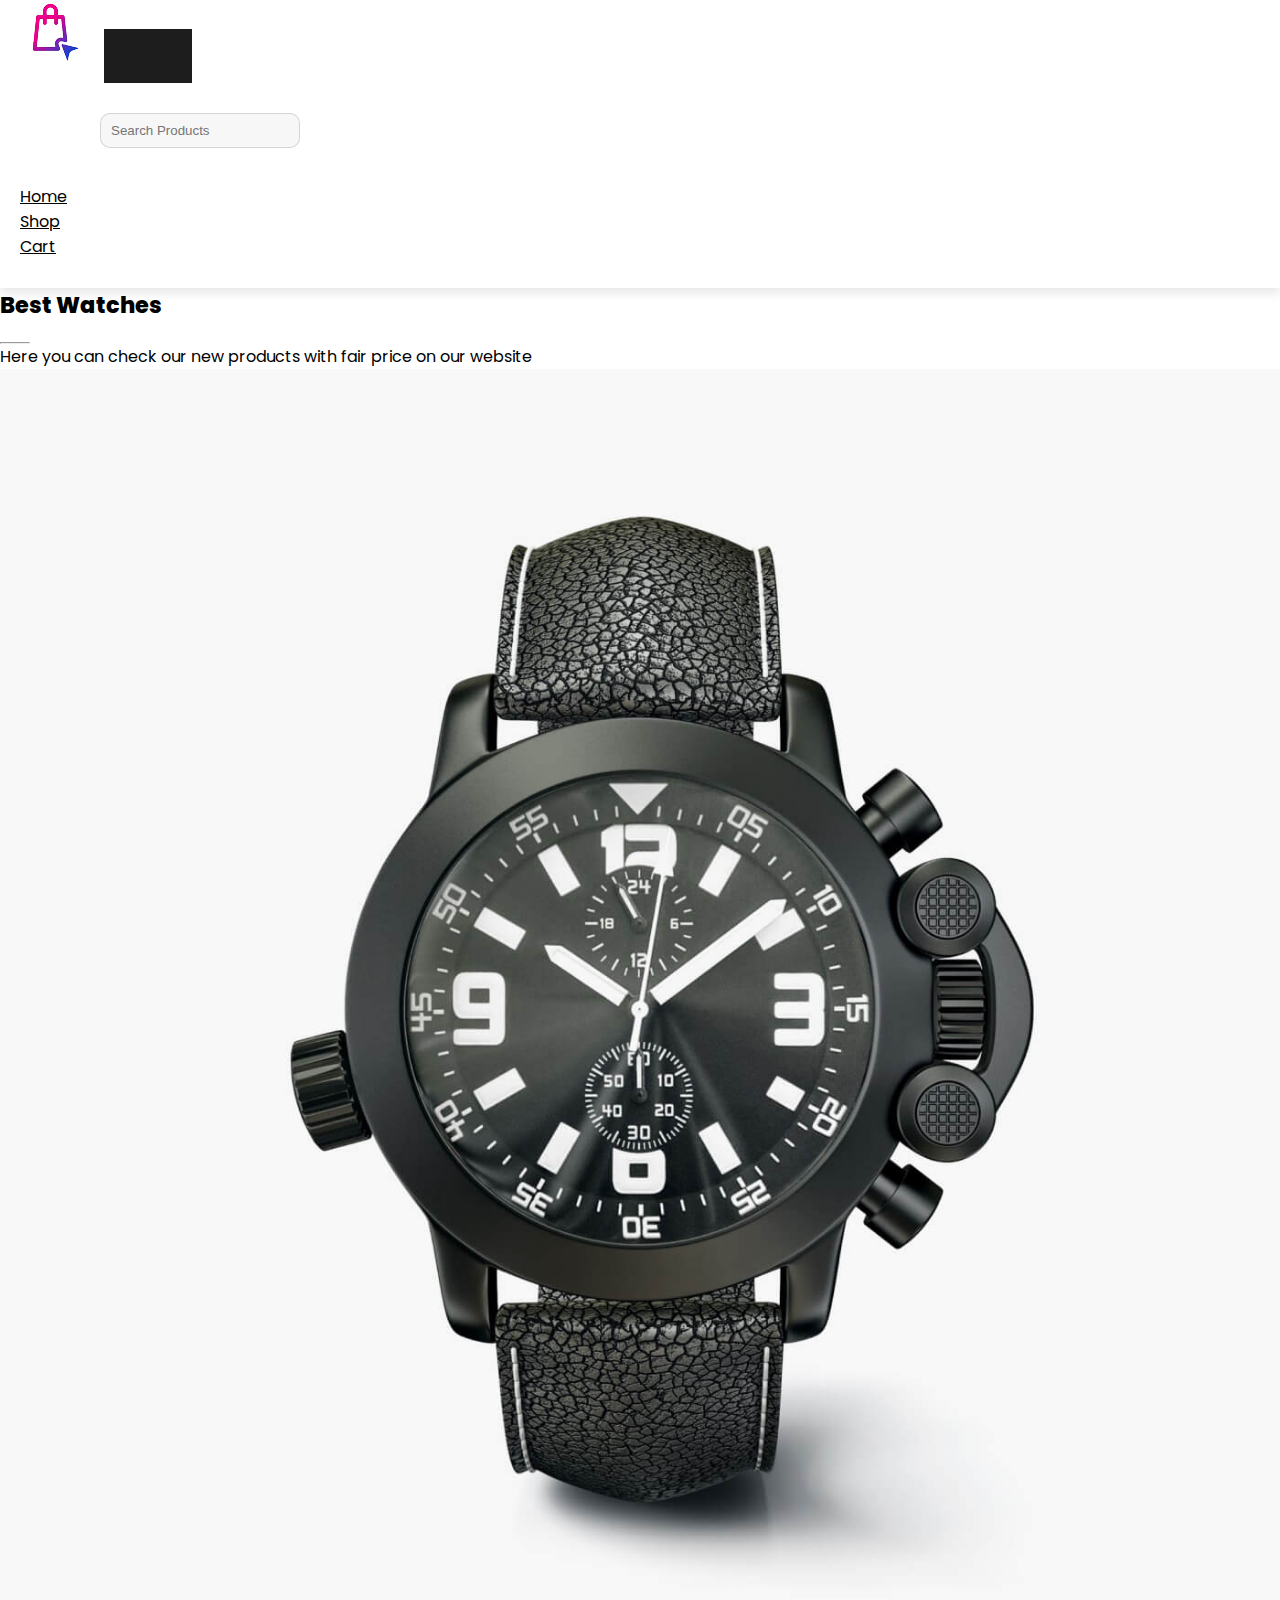
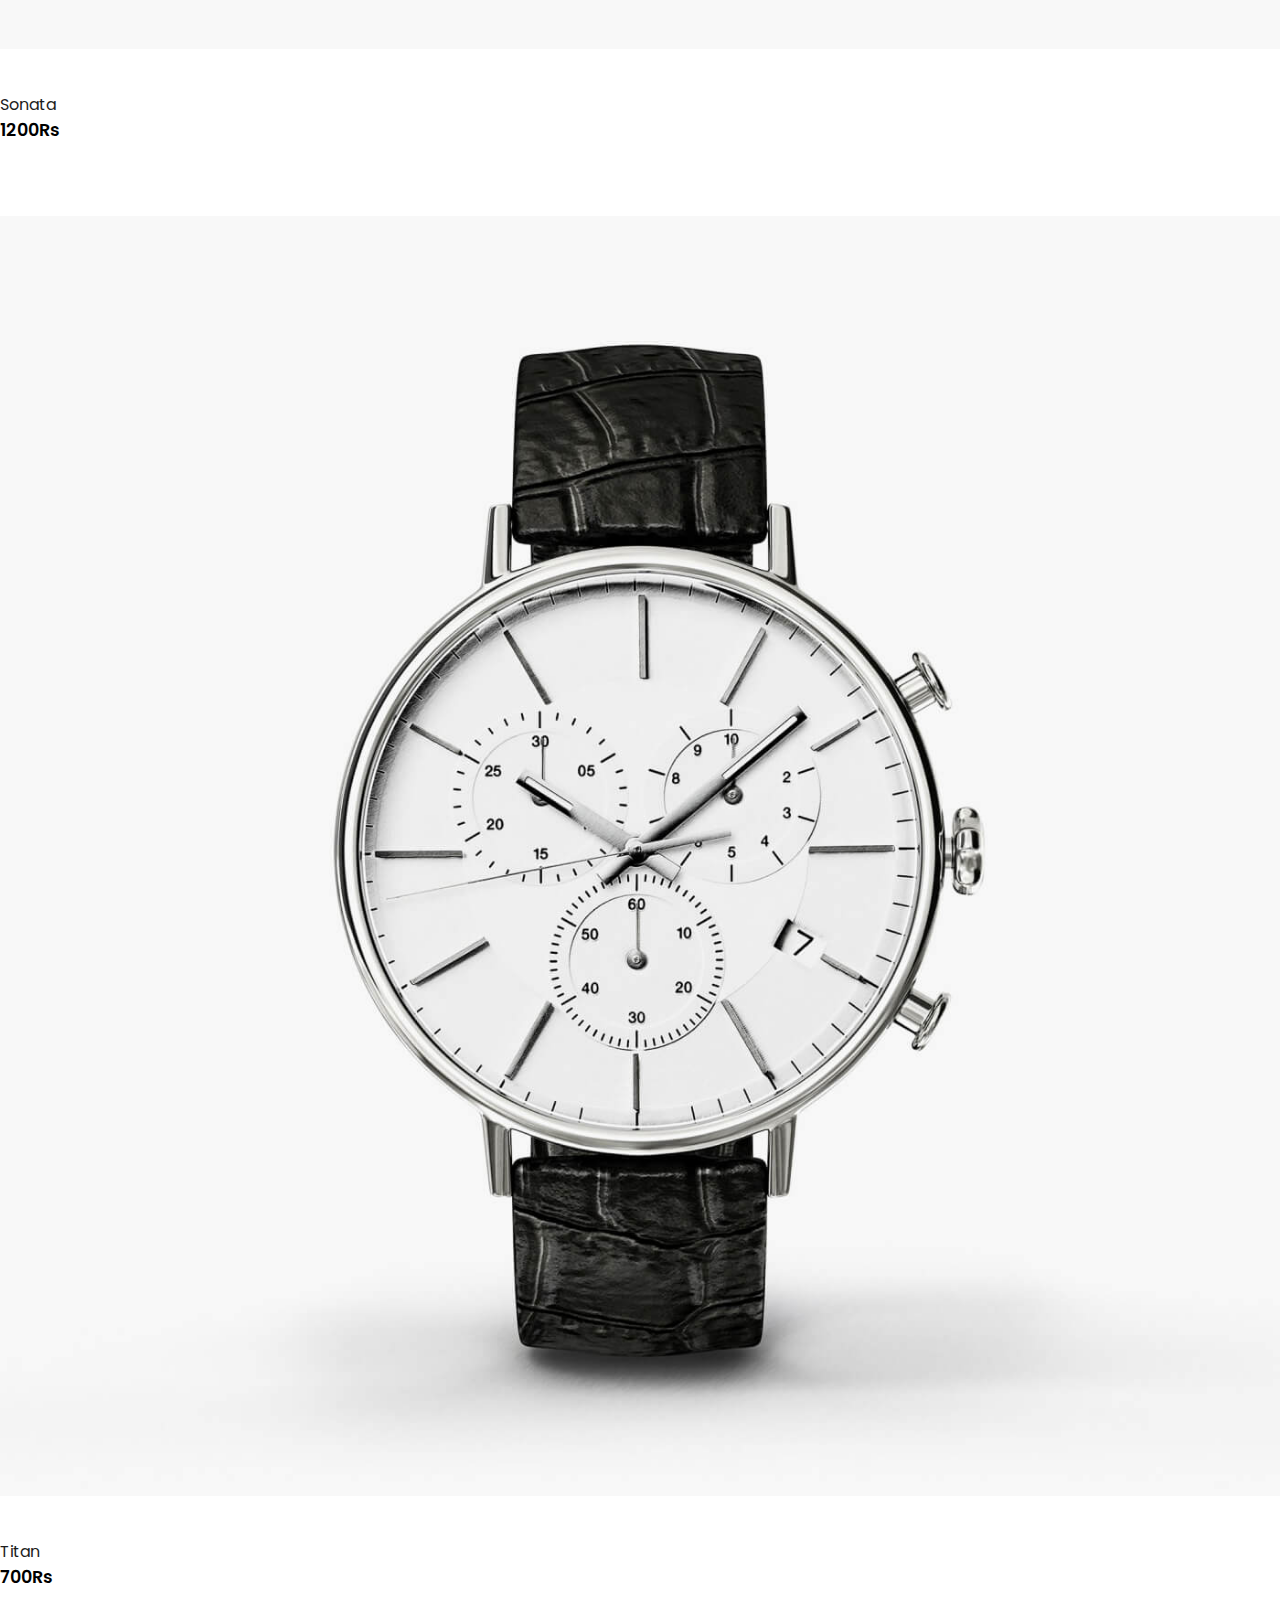
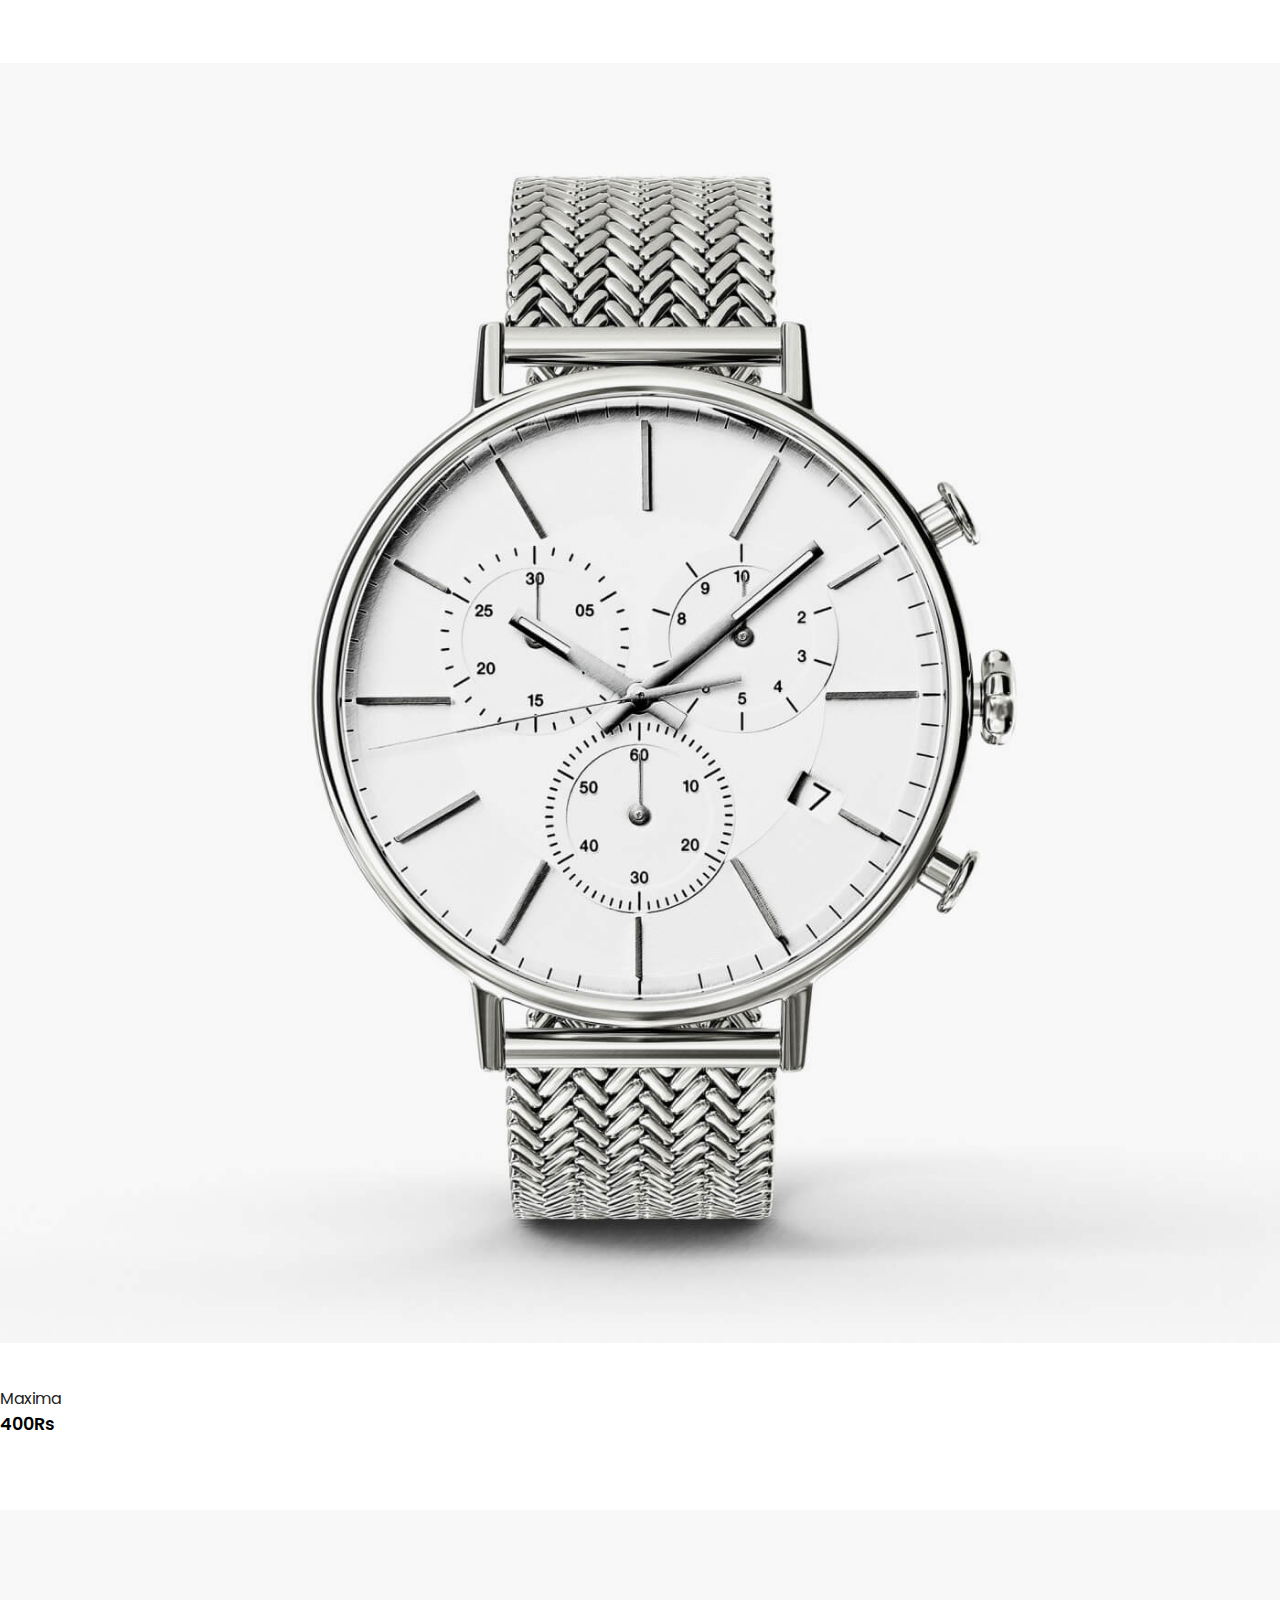
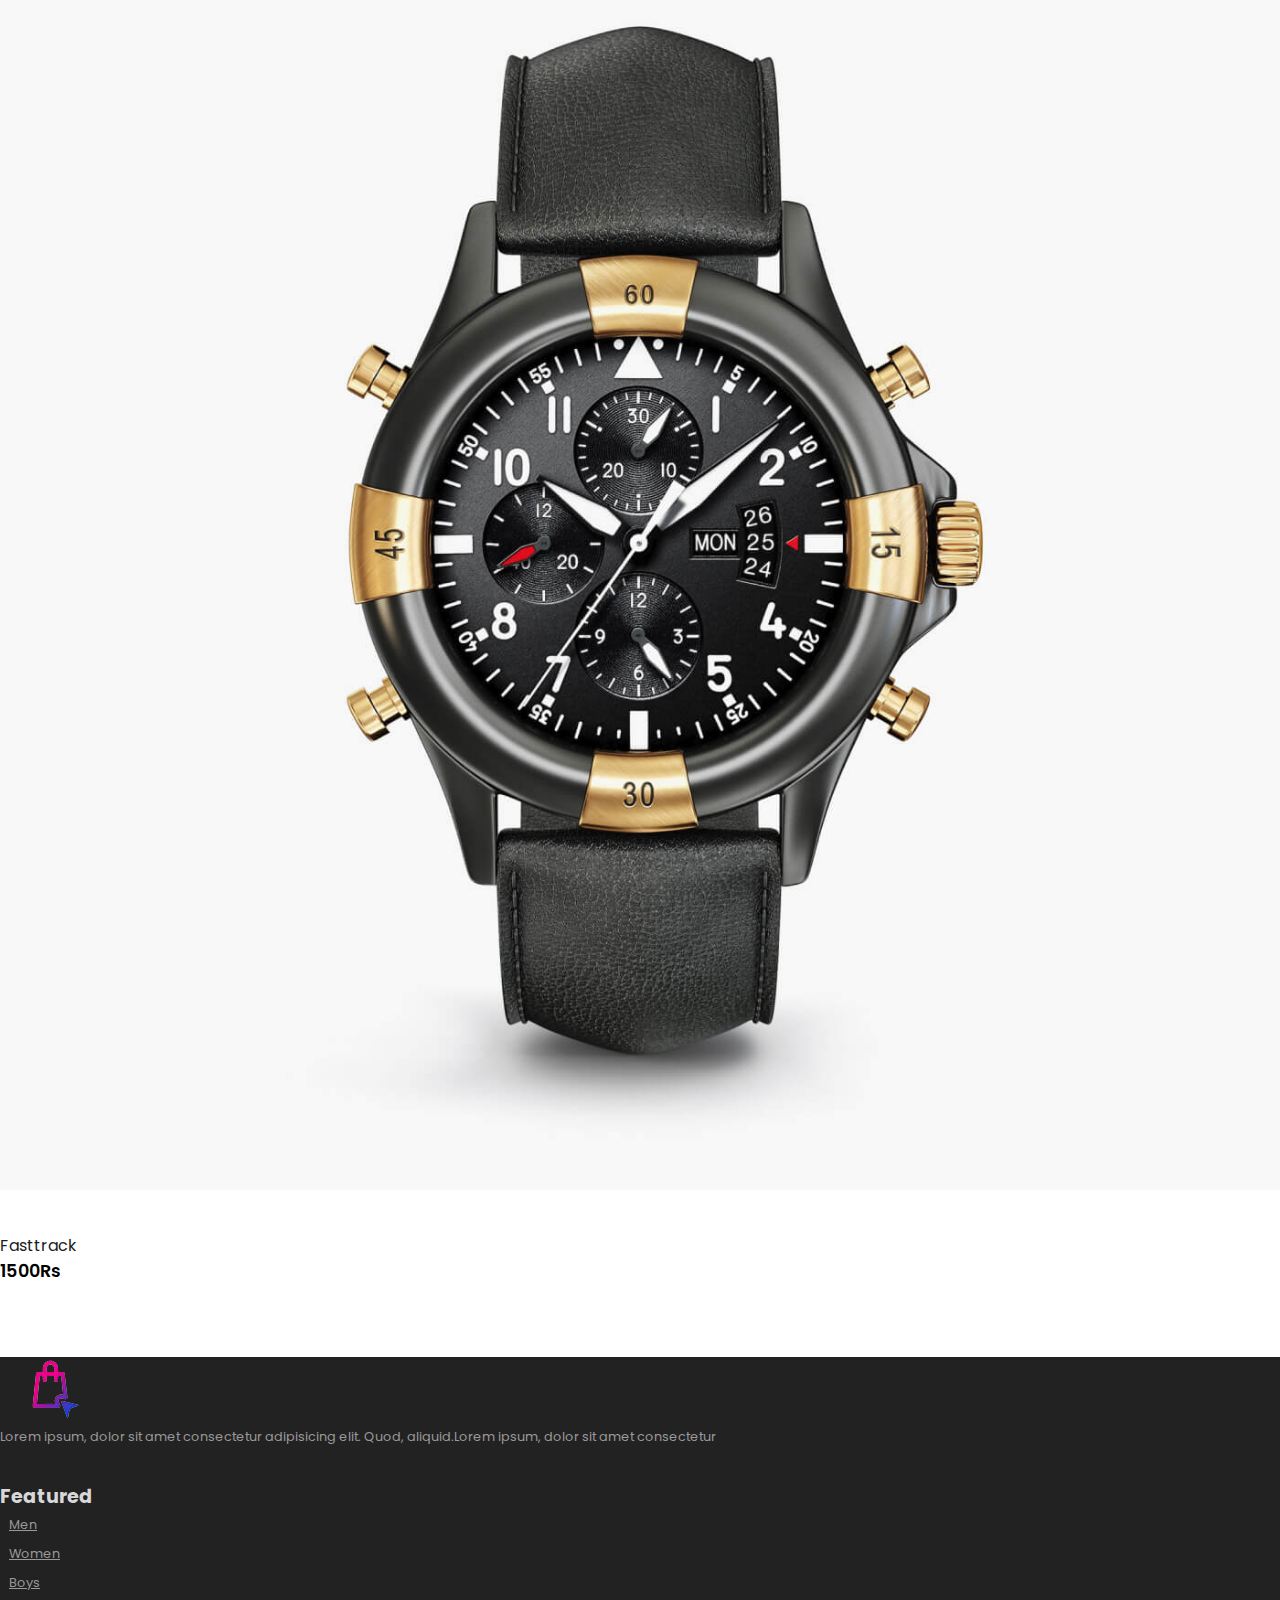
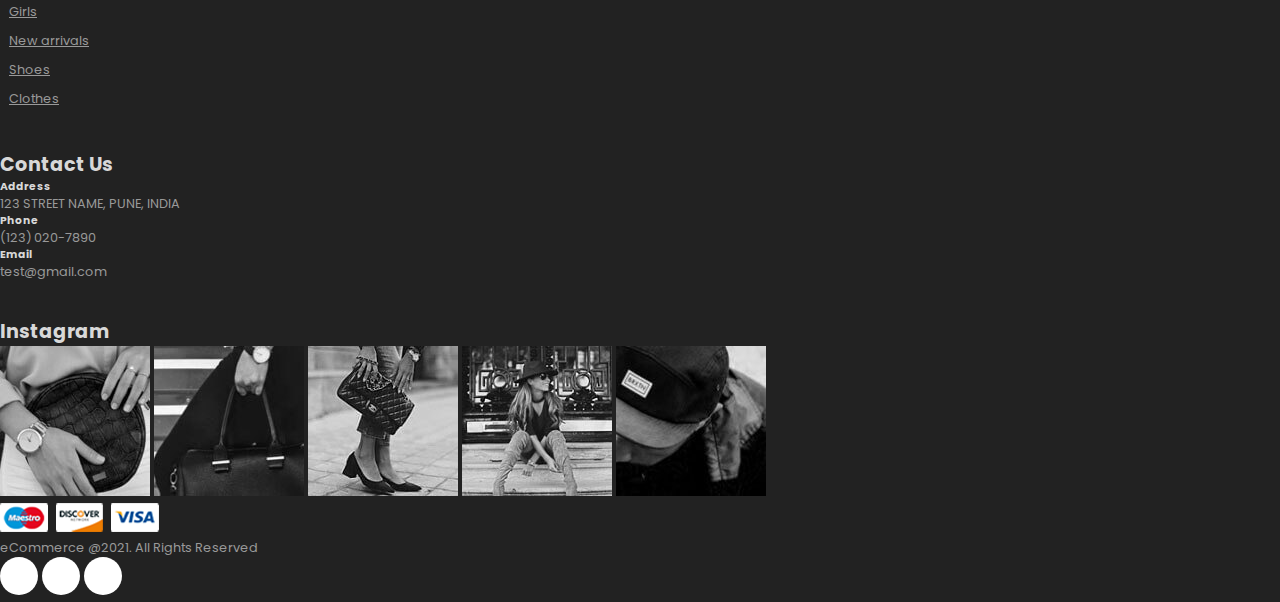
<file: searchPage.html>
<!DOCTYPE html>
<html lang="en">

<head>
    <meta charset="UTF-8">
    <meta http-equiv="X-UA-Compatible" content="IE=edge">
    <meta name="viewport" content="width=device-width, initial-scale=1.0">

    <!-- Bootstrap link -->
    <link rel="stylesheet" href="https://stackpath.bootstrapcdn.com/bootstrap/4.1.3/css/bootstrap.min.css"
        integrity="sha384-MCw98/SFnGE8fJT3GXwEOngsV7Zt27NXFoaoApmYm81iuXoPkFOJwJ8ERdknLPMO" crossorigin="anonymous">

    <!-- Font Awesome Icons -->
    <link rel="stylesheet" href="https://pro.fontawesome.com/releases/v5.10.0/css/all.css"
        integrity="sha384-AYmEC3Yw5cVb3ZcuHtOA93w35dYTsvhLPVnYs9eStHfGJvOvKxVfELGroGkvsg+p" crossorigin="anonymous" />

    <link rel="stylesheet" href="./CSS/style.css">

    <style>
        .product img {
            width: 100%;
            height: auto;
            box-sizing: border-box;
            object-fit: cover;
        }

        #featured>div.row.mx-auto.container>div.row.mx-auto.container>div.row.mx-auto.container>div.row.mx-auto.container>nav>ul>li.page-item.active>a {
            background-color: black;
        }

        #featured>div.row.mx-auto.container>div.row.mx-auto.container>div.row.mx-auto.container>div.row.mx-auto.container>nav>ul>li:nth-child(n):hover>a {
            background-color: coral;
            color: #fff;
        }

        .pagination a {
            color: black;
        }

        #navbarSupportedContent input[type=text]:focus {
            border: 2px solid coral;
        }
    </style>
    <title>Shop</title>
</head>

<body>

    <!-- NAVIGATION -->
    <nav class="navbar navbar-expand-lg navbar-light bg-light py-3 fixed-top">
        <div class="container">
            <img id="logo" src="./IMG/logo.png" alt="online shopping logo">
            <button class="navbar-toggler" type="button" data-bs-toggle="collapse"
                data-bs-target="#navbarSupportedContent" aria-controls="navbarSupportedContent" aria-expanded="false"
                aria-label="Toggle navigation">
                <span id="bar"><i class="fas fa-bars"></i></span>
            </button>

            <div class="collapse navbar-collapse" id="navbarSupportedContent">
                <input style="height: 35px; width:200px; border-radius: 10px; margin-top: 30px; margin-left: 100px; padding: 10px;" type="text" placeholder="Search Products">
                <ul class="navbar-nav ml-auto">
                    <li class="nav-item">
                        <a class="nav-link" aria-current="page" href="./home.html">Home</a>
                    </li>
                    <li class="nav-item">
                        <a class="nav-link" aria-current="page" href="./shop.html">Shop</a>
                    </li>
                    <li class="nav-item">
                        <a class="nav-link" aria-current="page" href="./cart.html">Cart</a>
                    </li>
                    <li class="nav-item">
                        <i class="fas fa-user"></i>
                    </li>
                </ul>
            </div>
        </div>
    </nav>

    <section id="watches" class="my-10">
        <div class="container text-center mt-5 py-5">
            <h3>Best Watches</h3>
            <hr class="mx-auto">
            <p>Here you can check our new products with fair price on our website</p>
        </div>
        <div class="row mx-auto container-fluid">
            <div class="product text-center col-lg-3 col-md-4 col-12">
                <img class="img-fluid mb-3" src="../IMG/watches/1.jpg" alt="some image">
                <div class="star">
                    <i class="fas fa-star"></i>
                    <i class="fas fa-star"></i>
                    <i class="fas fa-star"></i>
                    <i class="fas fa-star"></i>
                    <i class="fas fa-star"></i>
                </div>
                <h5 class="p-name">Sonata</h5>
                <h4 class="p-price">1200Rs</h4>
                <button class="buy-btn">Buy Now</button>
            </div>
            <div class="product text-center col-lg-3 col-md-4 col-12">
                <img class="img-fluid mb-3" src="../IMG/watches/2.jpg" alt="some image">
                <div class="star">
                    <i class="fas fa-star"></i>
                    <i class="fas fa-star"></i>
                    <i class="fas fa-star"></i>
                    <i class="fas fa-star"></i>
                    <i class="fas fa-star"></i>
                </div>
                <h5 class="p-name">Titan</h5>
                <h4 class="p-price">700Rs</h4>
                <button class="buy-btn">Buy Now</button>
            </div>
            <div class="product text-center col-lg-3 col-md-4 col-12">
                <img class="img-fluid mb-3" src="../IMG/watches/3.jpg" alt="some image">
                <div class="star">
                    <i class="fas fa-star"></i>
                    <i class="fas fa-star"></i>
                    <i class="fas fa-star"></i>
                    <i class="fas fa-star"></i>
                    <i class="fas fa-star"></i>
                </div>
                <h5 class="p-name">Maxima</h5>
                <h4 class="p-price">400Rs</h4>
                <button class="buy-btn">Buy Now</button>
            </div>
            <div class="product text-center col-lg-3 col-md-4 col-12">
                <img class="img-fluid mb-3" src="../IMG/watches/4.jpg" alt="some image">
                <div class="star">
                    <i class="fas fa-star"></i>
                    <i class="fas fa-star"></i>
                    <i class="fas fa-star"></i>
                    <i class="fas fa-star"></i>
                    <i class="fas fa-star"></i>
                </div>
                <h5 class="p-name">Fasttrack</h5>
                <h4 class="p-price">1500Rs</h4>
                <button class="buy-btn">Buy Now</button>
            </div>
        </div>
    </section>

    <footer class="mt-5 py-4">
        <div class="row container mx-auto pt-5">
            <div class="footer-one col-lg-3 col-md-6 col-12">
                <img src="../IMG/logo.png" alt="some image">
                <p>Lorem ipsum, dolor sit amet consectetur adipisicing elit. Quod, aliquid.Lorem ipsum, dolor sit amet
                    consectetur</p>
            </div>
            <div class="footer-one col-lg-3 col-md-6 col-12">
                <h5 class="pb-2">Featured</h5>
                <ul class="text-uppercase list-unstyled">
                    <li><a href="#">Men</a></li>
                    <li><a href="#">Women</a></li>
                    <li><a href="#">Boys</a></li>
                    <li><a href="#">Girls</a></li>
                    <li><a href="#">New arrivals</a></li>
                    <li><a href="#">Shoes</a></li>
                    <li><a href="#">Clothes</a></li>
                </ul>
            </div>
            <div class="footer-one col-lg-3 col-md-6 col-12 mb-3">
                <h5 class="pb-2">Contact Us</h5>
                <div>
                    <h6 class="text-uppercase">Address</h6>
                    <p>123 STREET NAME, PUNE, INDIA</p>
                </div>
                <div>
                    <h6 class="text-uppercase">Phone</h6>
                    <p>(123) 020-7890</p>
                </div>
                <div>
                    <h6 class="text-uppercase">Email</h6>
                    <p>test@gmail.com</p>
                </div>
            </div>
            <div class="footer-one col-lg-3 col-md-6 col-12 mb-3">
                <h5 class="pb-2">Instagram</h5>
                <div class="row">
                    <img class="img-fluid w-25 h-100 m-2" src="../IMG/insta/1.jpg" alt="some image">
                    <img class="img-fluid w-25 h-100 m-2" src="../IMG/insta/2.jpg" alt="some image">
                    <img class="img-fluid w-25 h-100 m-2" src="../IMG/insta/3.jpg" alt="some image">
                    <img class="img-fluid w-25 h-100 m-2" src="../IMG/insta/4.jpg" alt="some image">
                    <img class="img-fluid w-25 h-100 m-2" src="../IMG/insta/5.jpg" alt="some image">
                </div>
            </div>
        </div>

        <div class="copyright mt-5">
            <div class="row container mx-auto">
                <div class="col-lg-3 col-md-6 col-12 mb-4">
                    <img src="../IMG/payment.png" alt="payment picture">
                </div>
                <div class="col-lg-3 col-md-6 col-12 text-nowra mb-2">
                    <p>eCommerce @2021. All Rights Reserved</p>
                </div>
                <div class="col-lg-3 col-md-6 col-12">
                    <a href="#"><i class="fab fa-facebook-f"></i></a>
                    <a href="#"><i class="fab fa-twitter"></i></a>
                    <a href="#"><i class="fab fa-linkedin"></i></a>
                </div>
            </div>
        </div>
    </footer>

    <script src="https://cdn.jsdelivr.net/npm/@popperjs/core@2.9.3/dist/umd/popper.min.js"
        integrity="sha384-W8fXfP3gkOKtndU4JGtKDvXbO53Wy8SZCQHczT5FMiiqmQfUpWbYdTil/SxwZgAN"
        crossorigin="anonymous"></script>
    <script src="https://cdn.jsdelivr.net/npm/bootstrap@5.1.1/dist/js/bootstrap.min.js"
        integrity="sha384-skAcpIdS7UcVUC05LJ9Dxay8AXcDYfBJqt1CJ85S/CFujBsIzCIv+l9liuYLaMQ/"
        crossorigin="anonymous"></script>
</body>

</html>
</file>
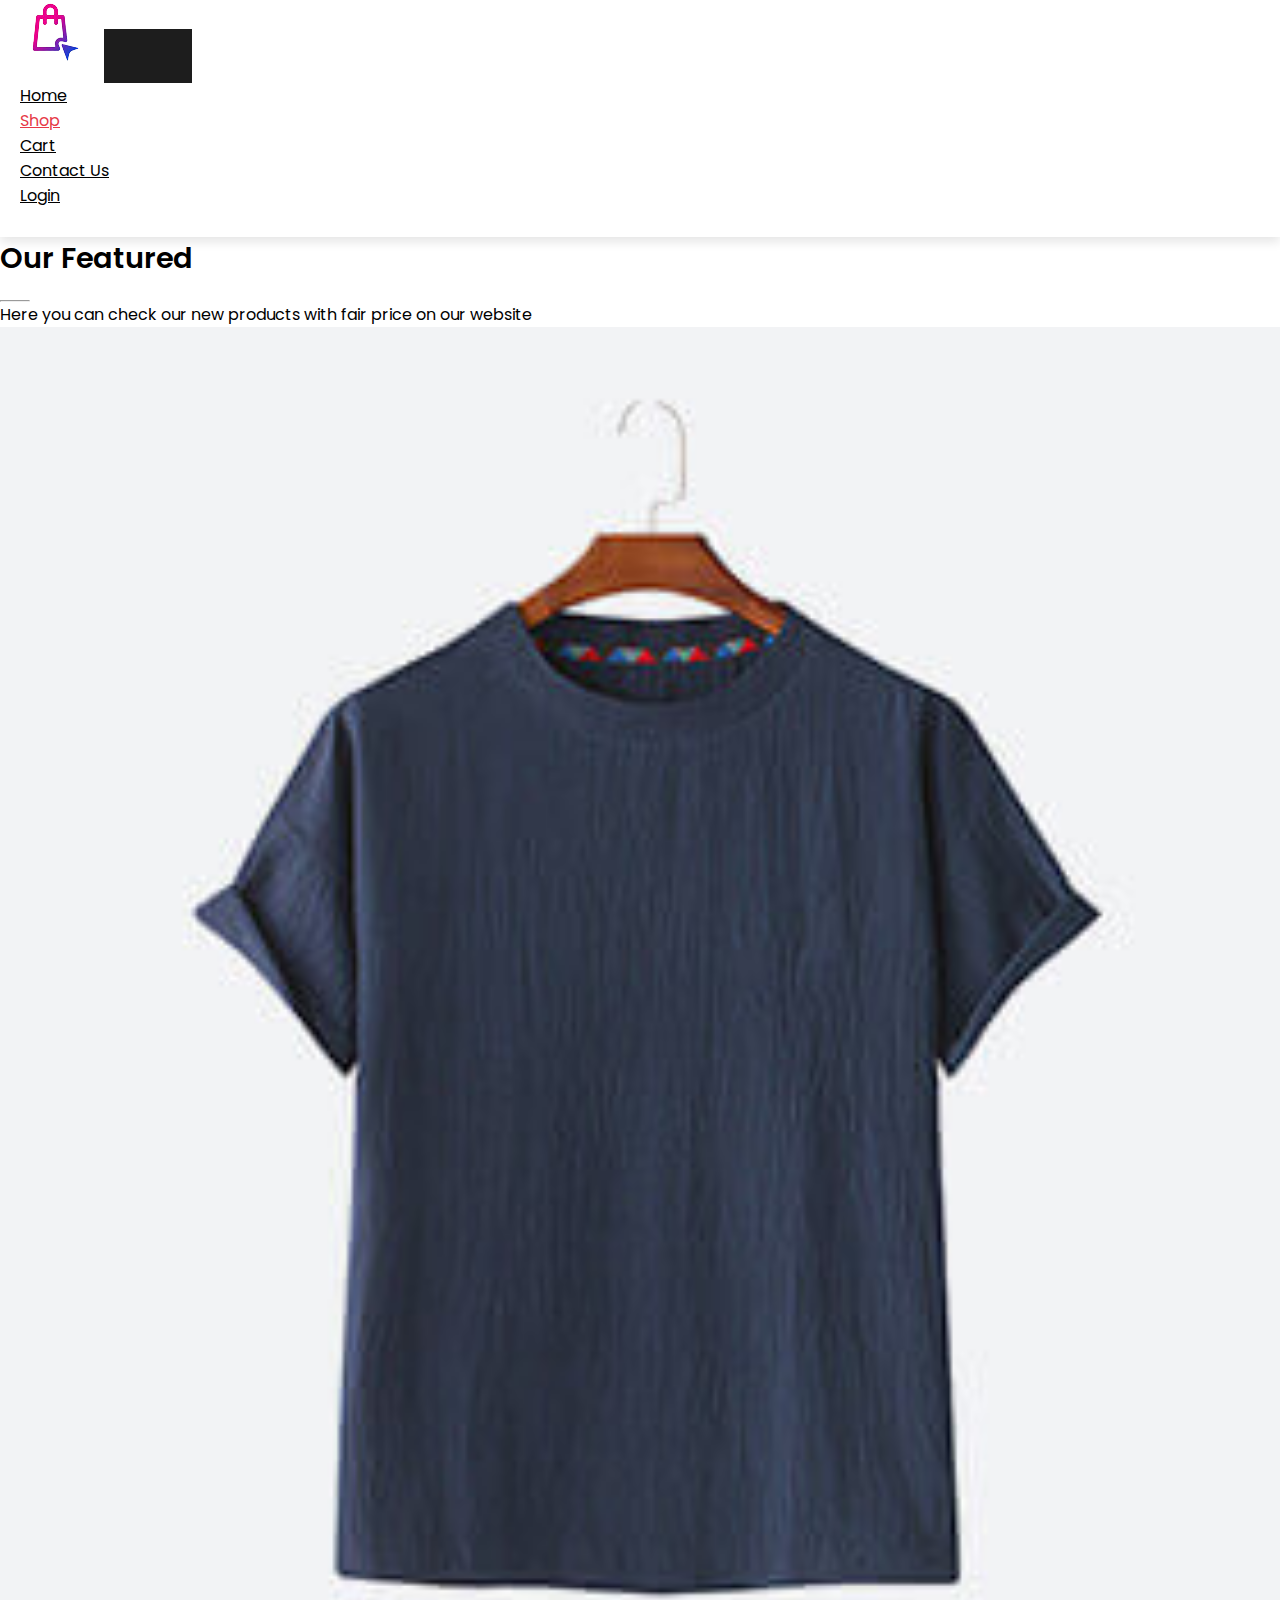
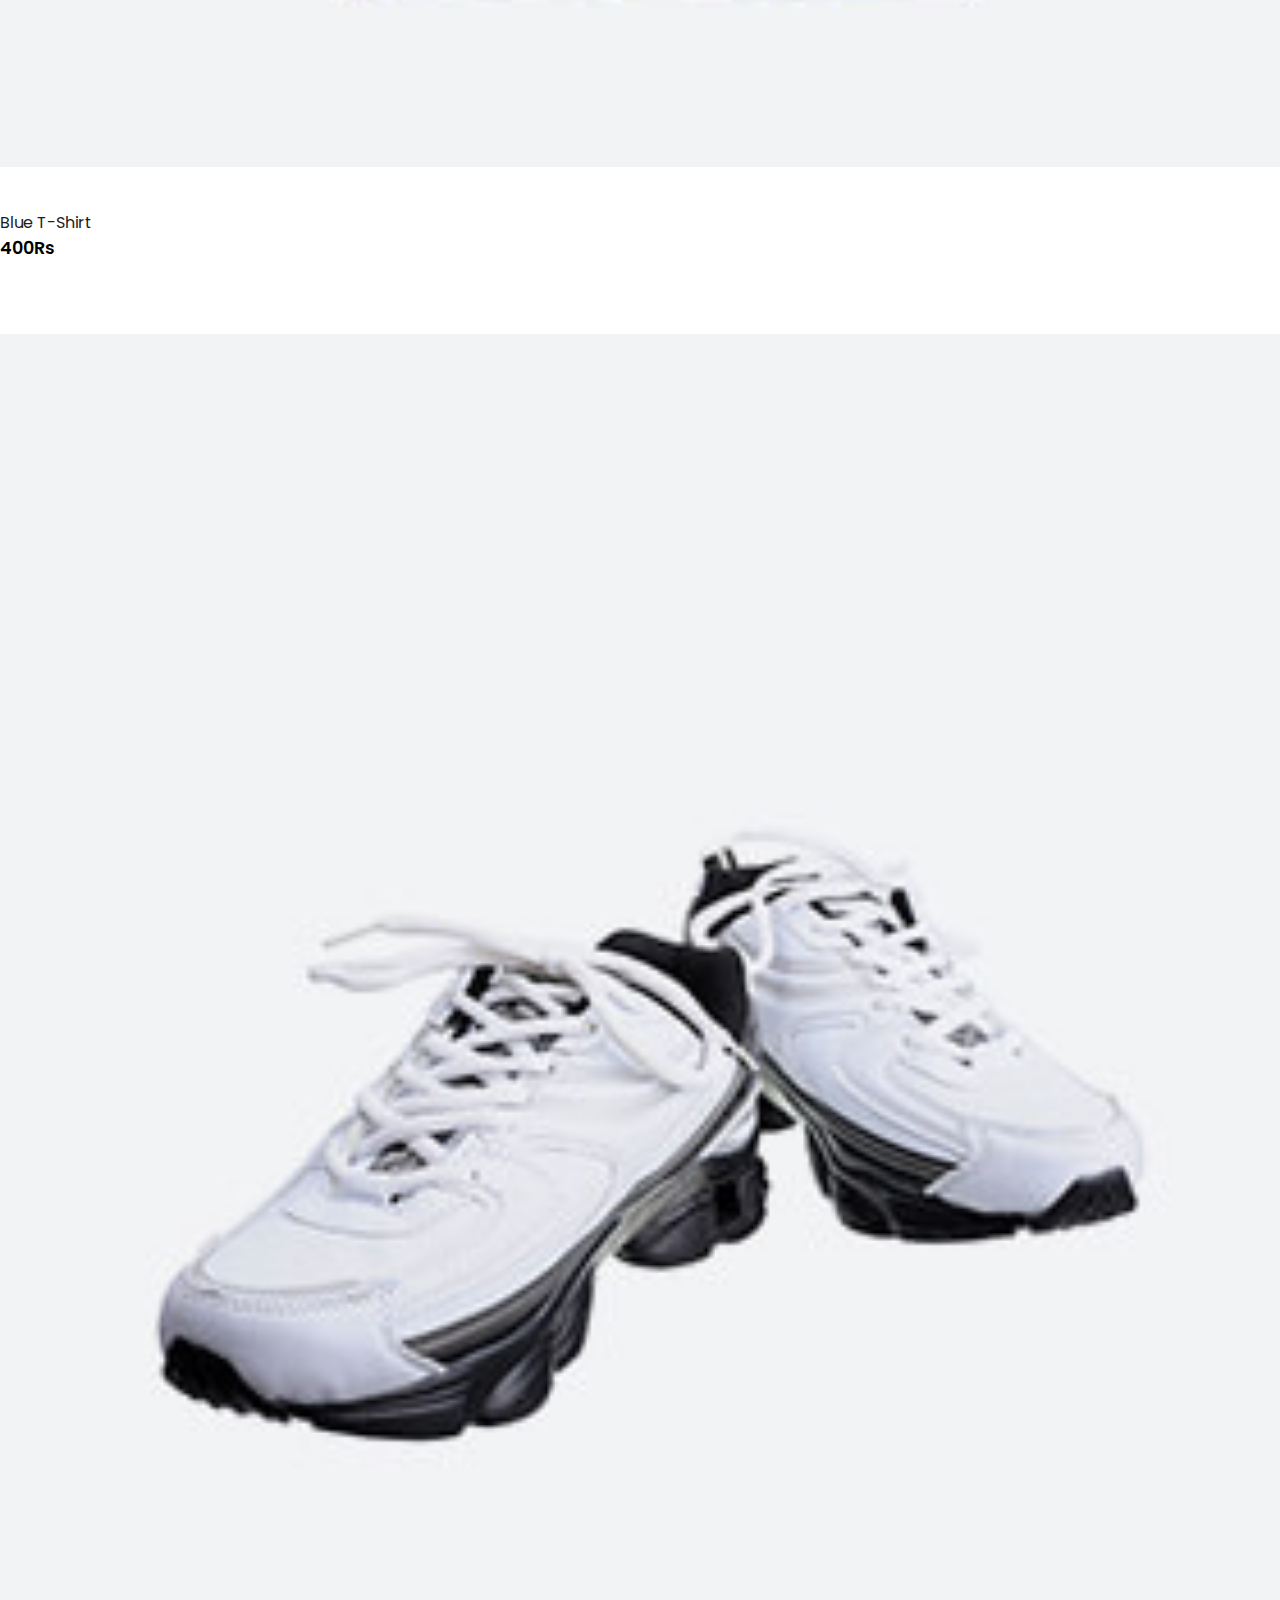
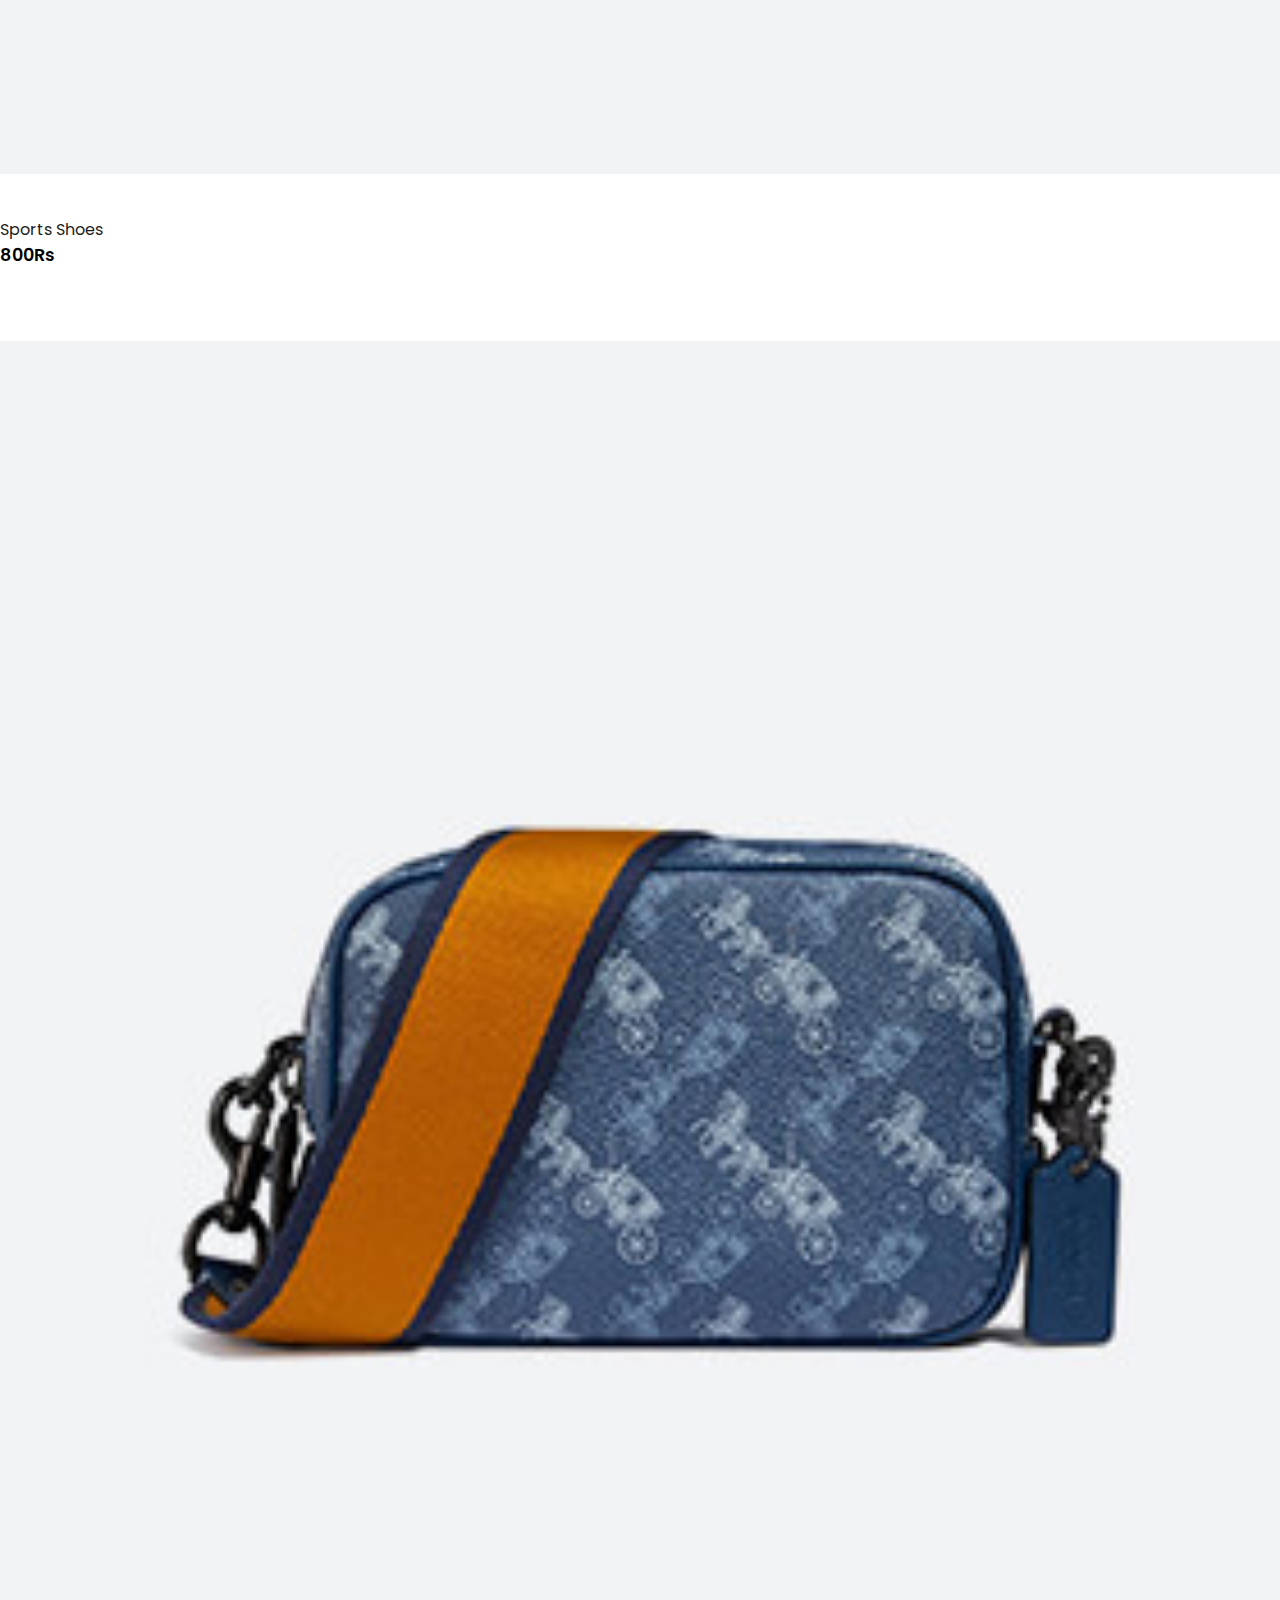
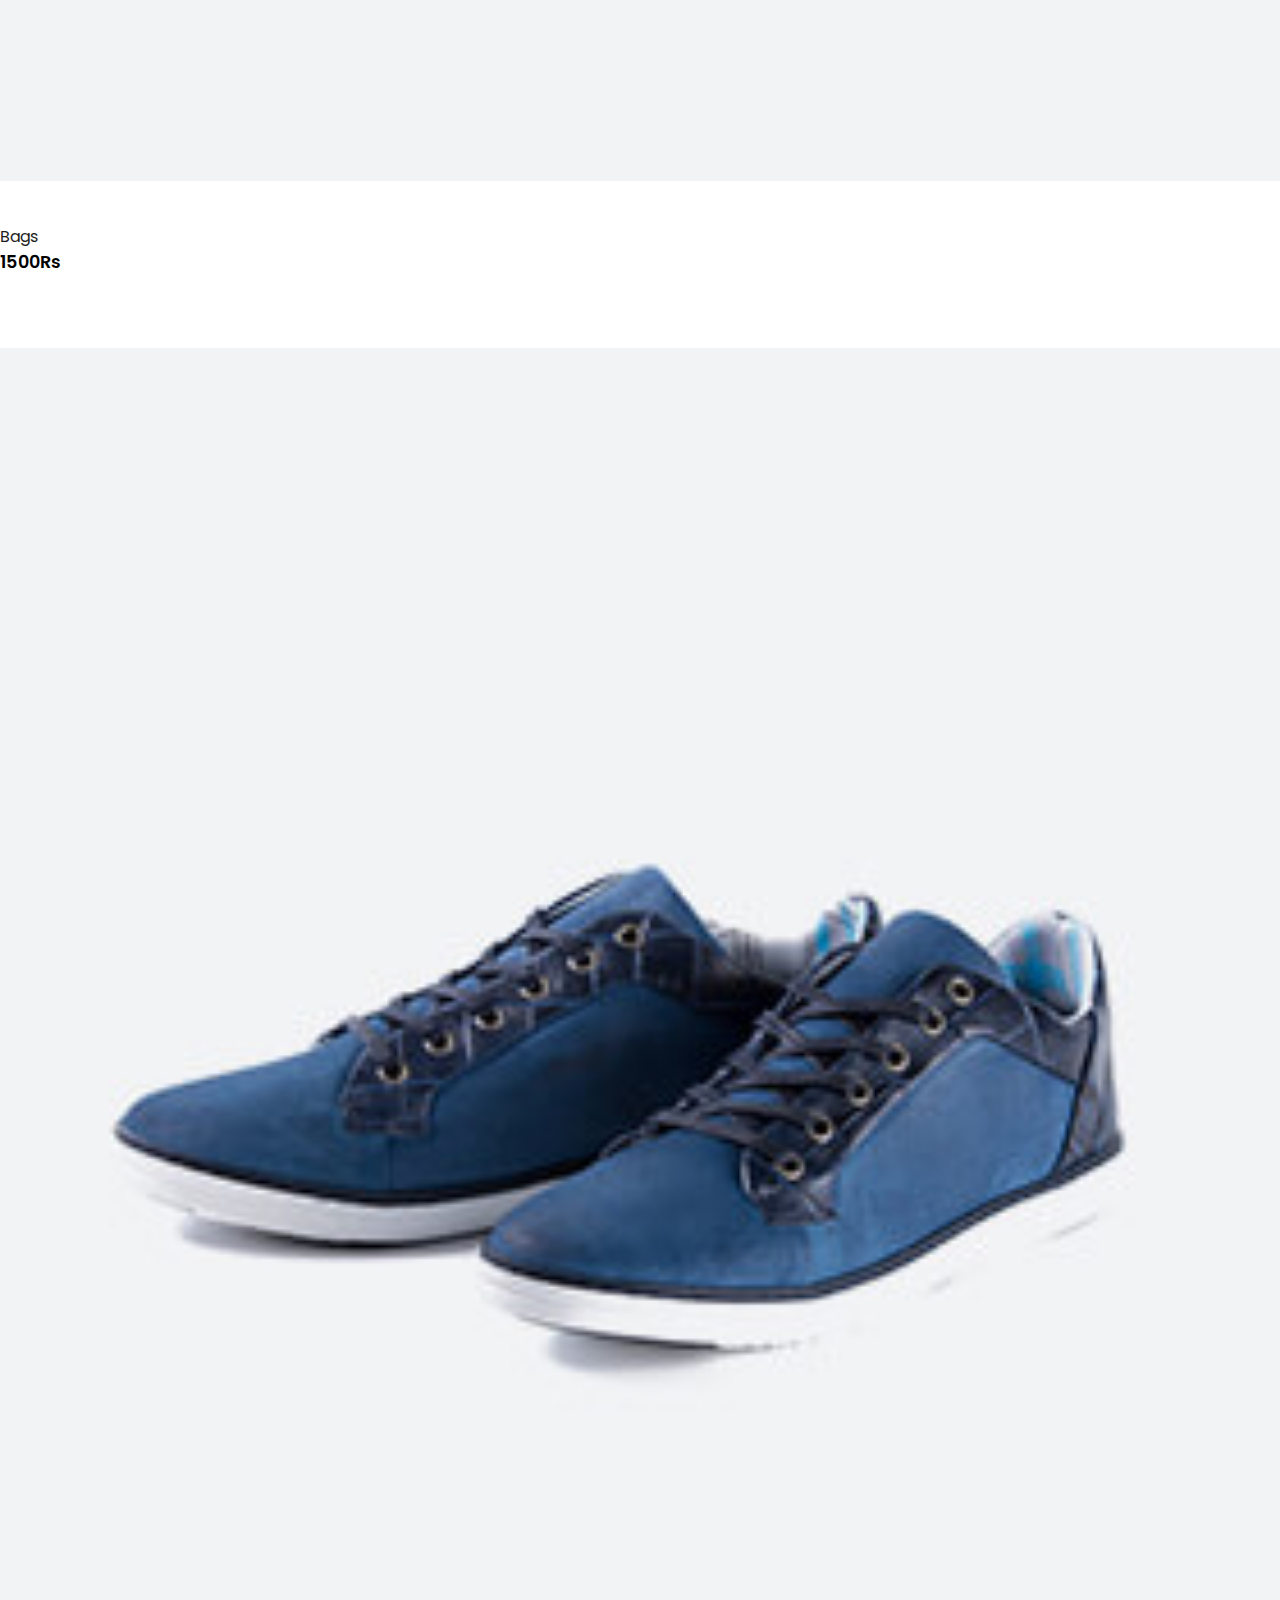
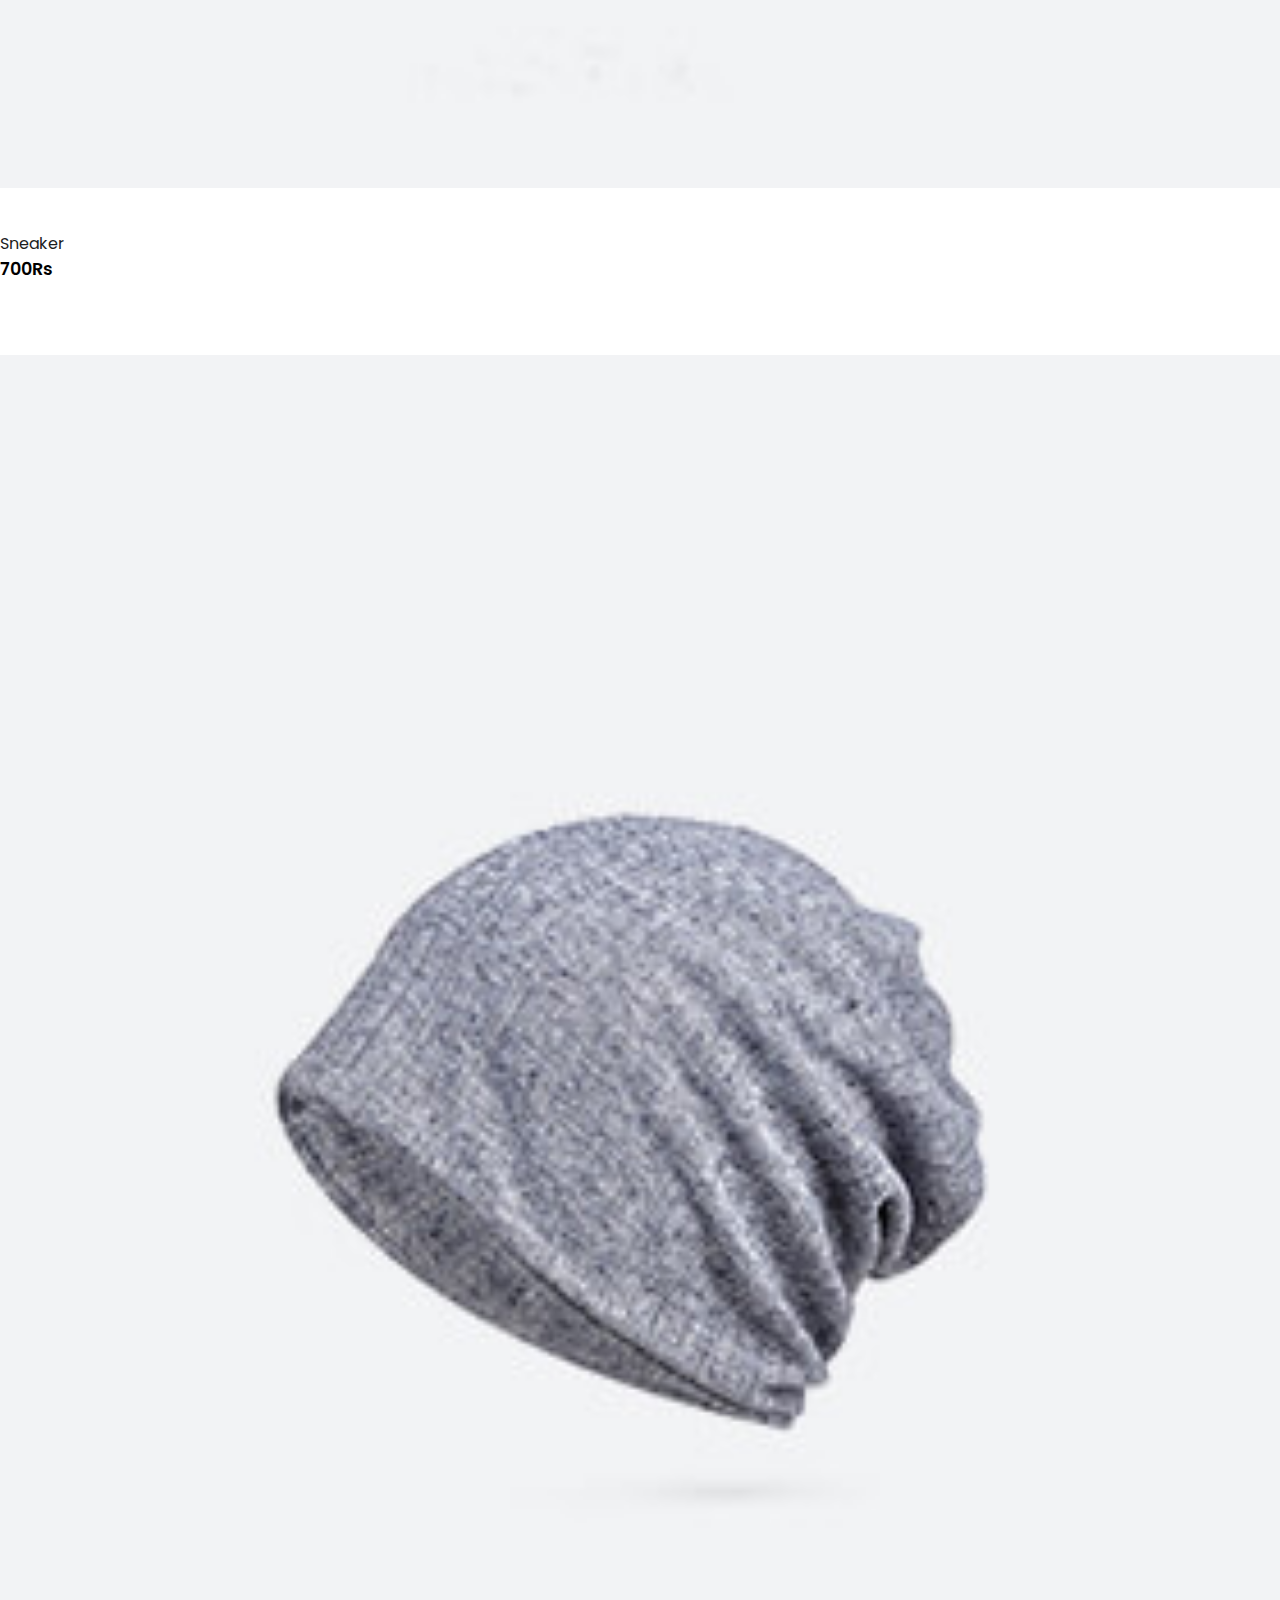
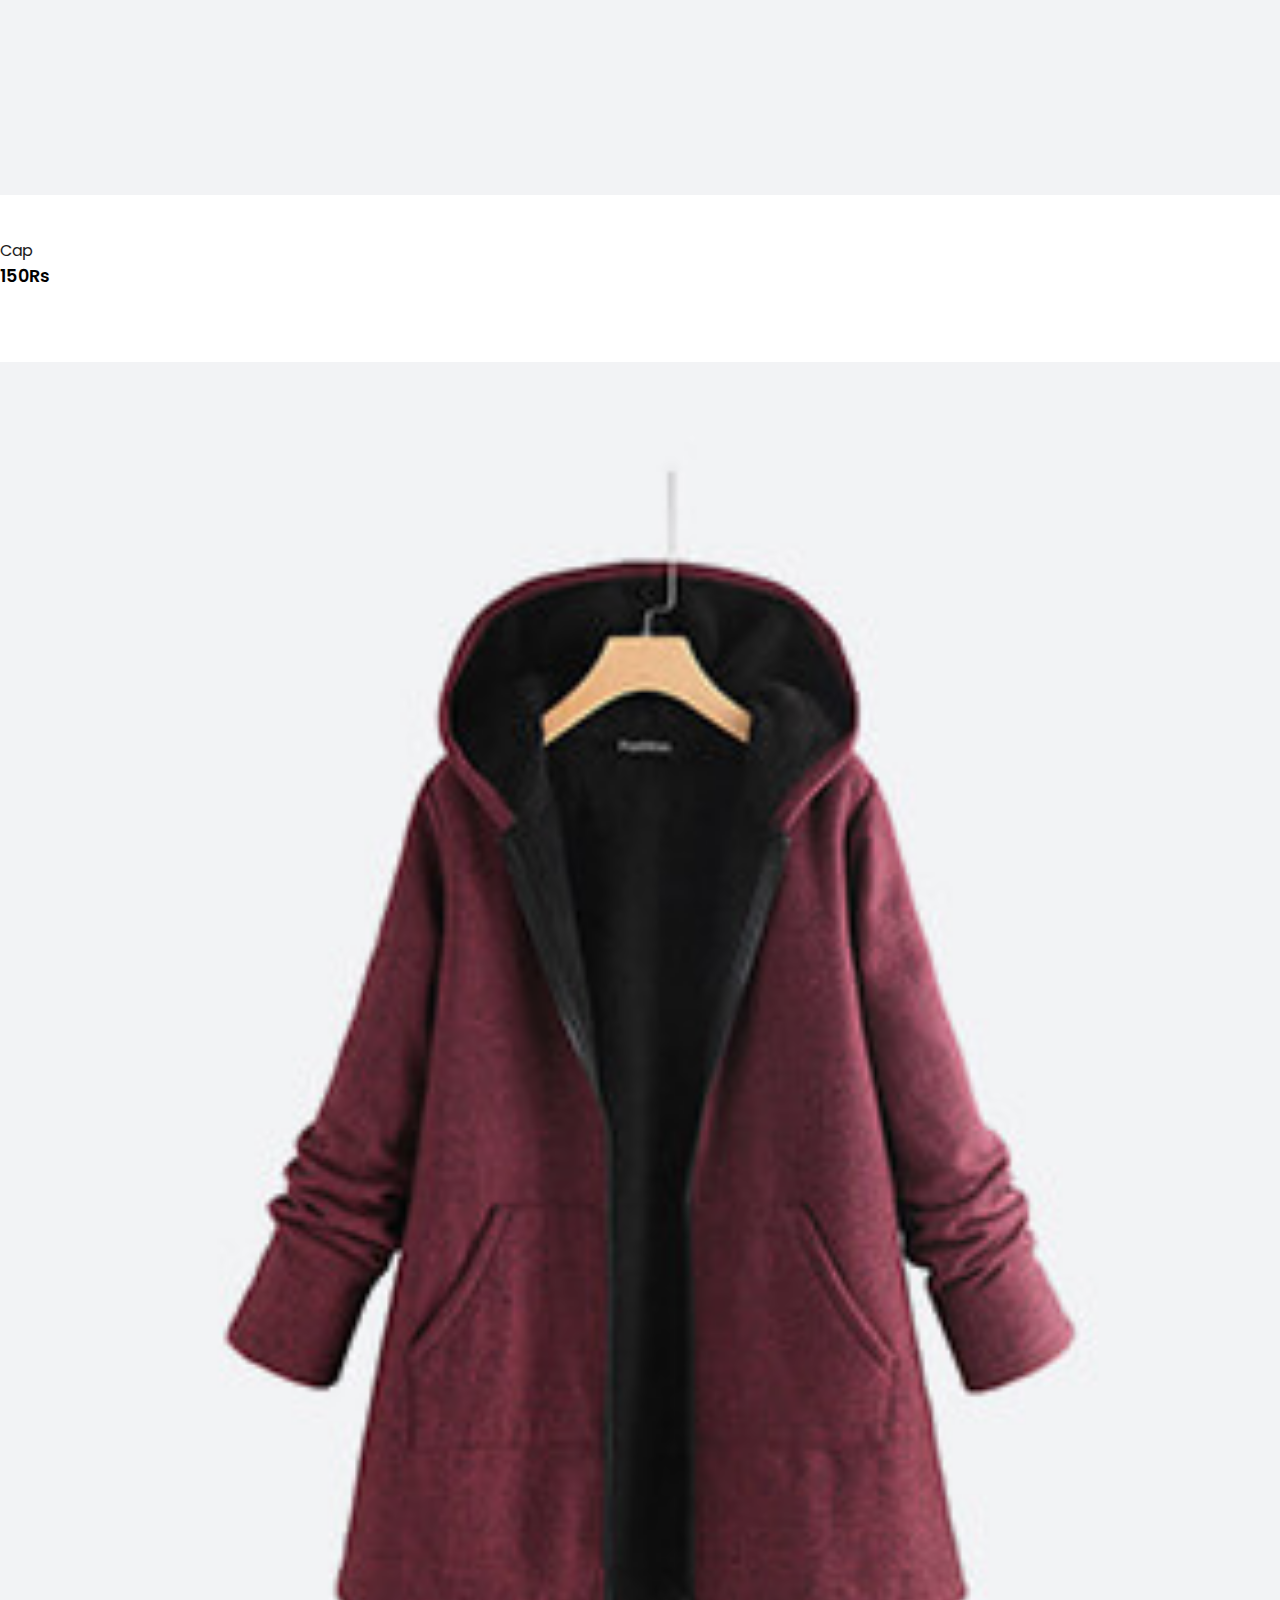
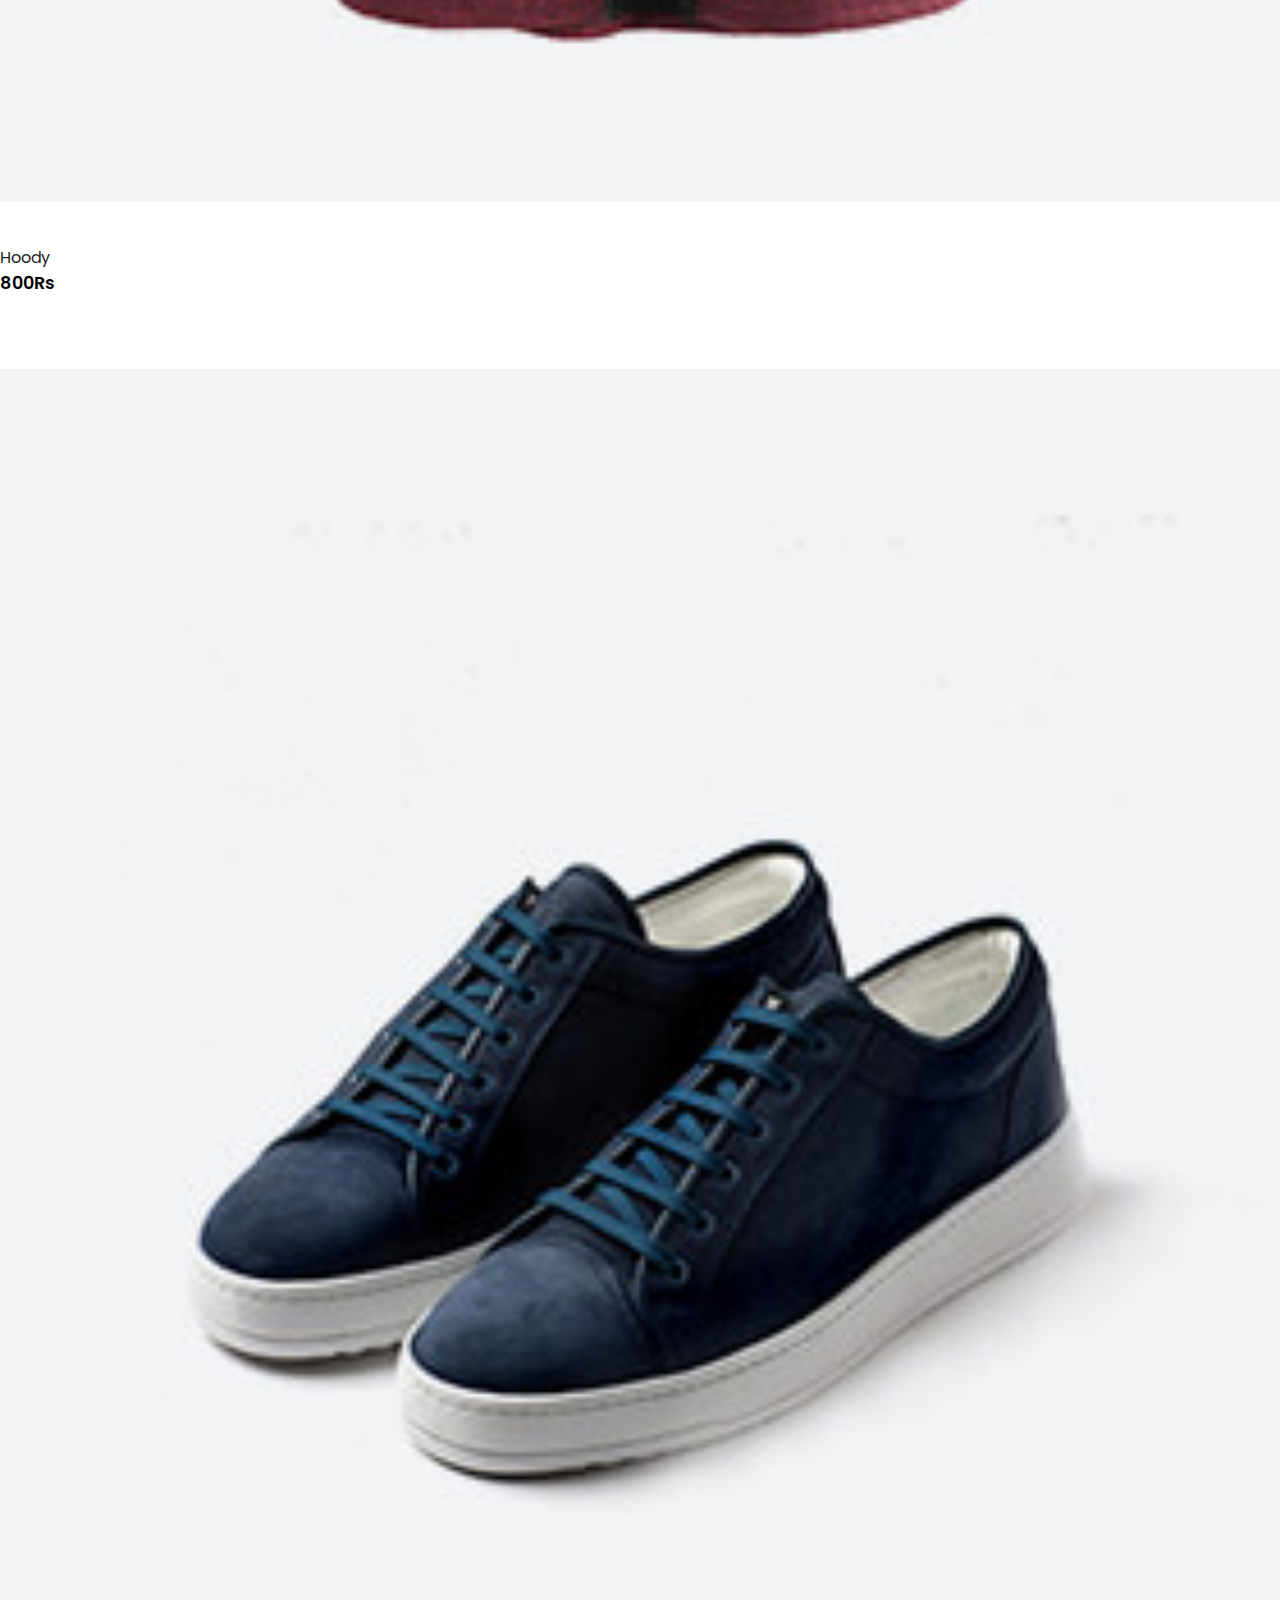
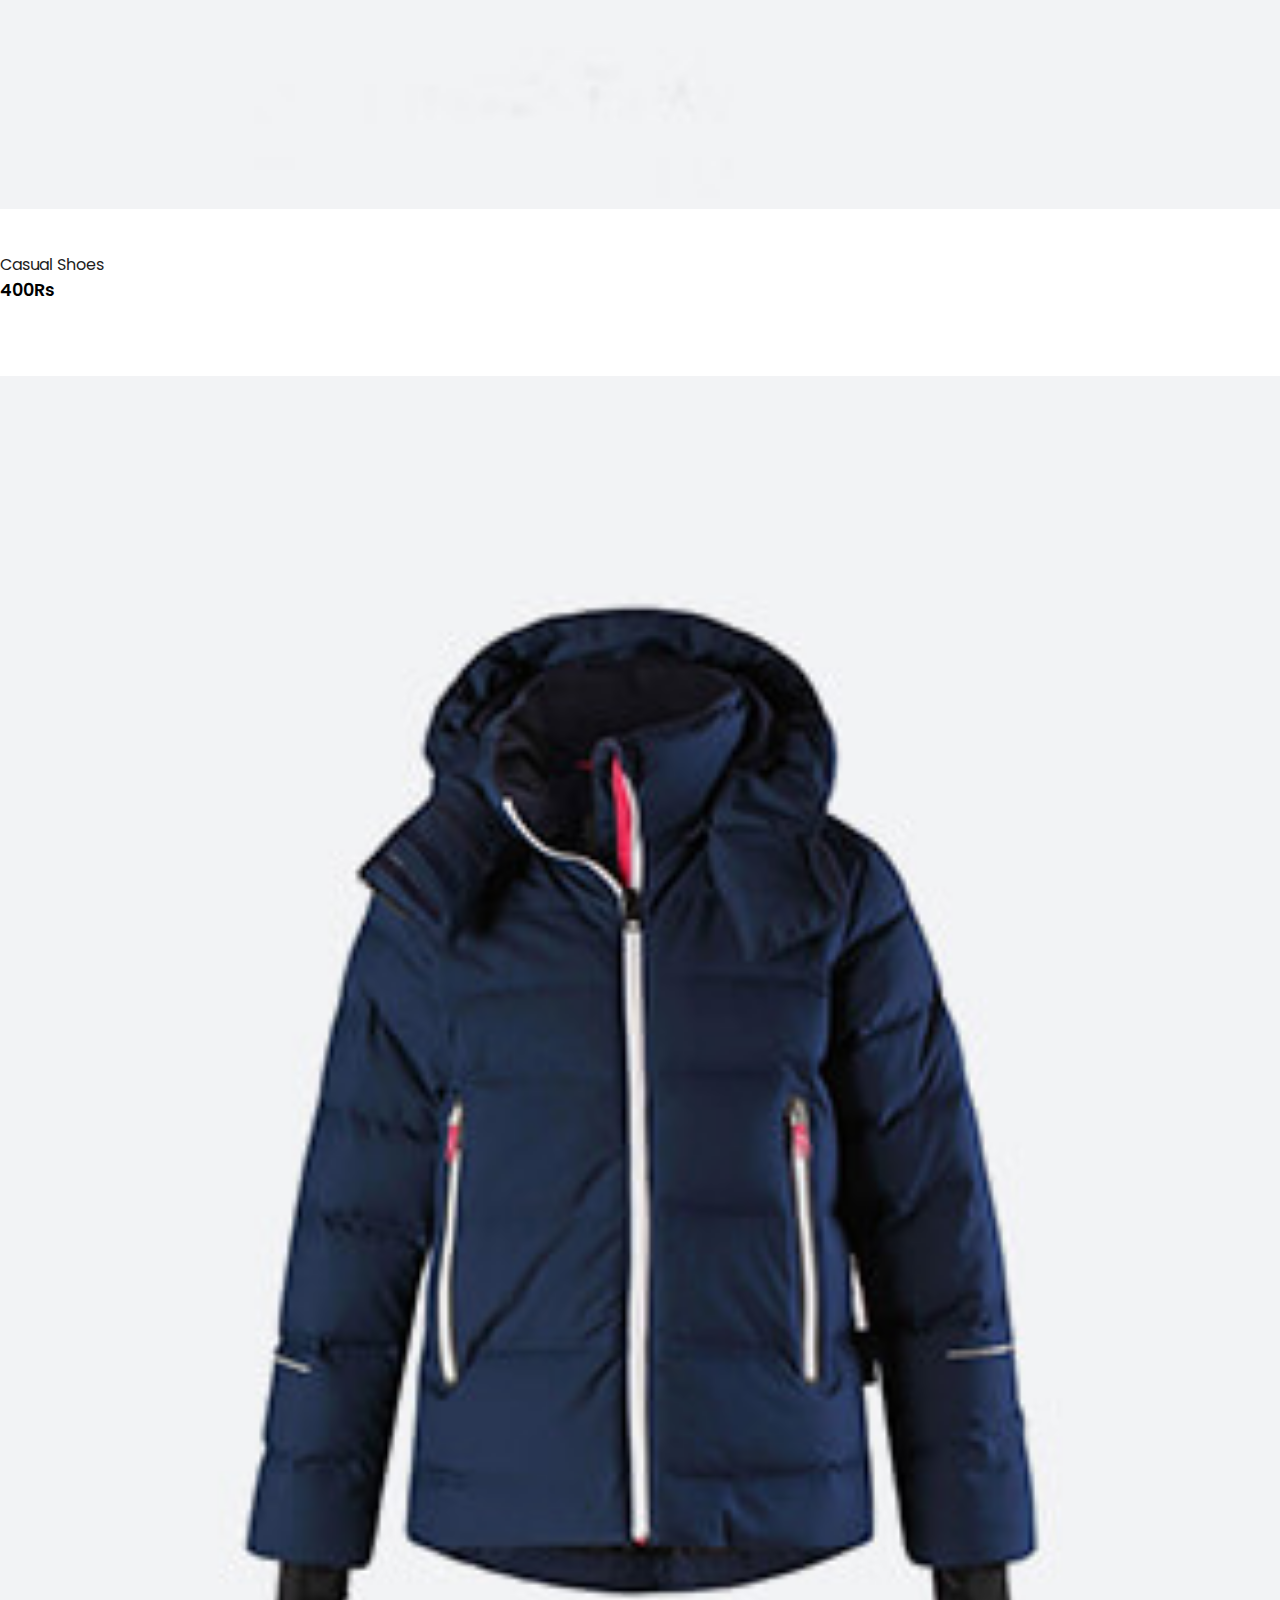
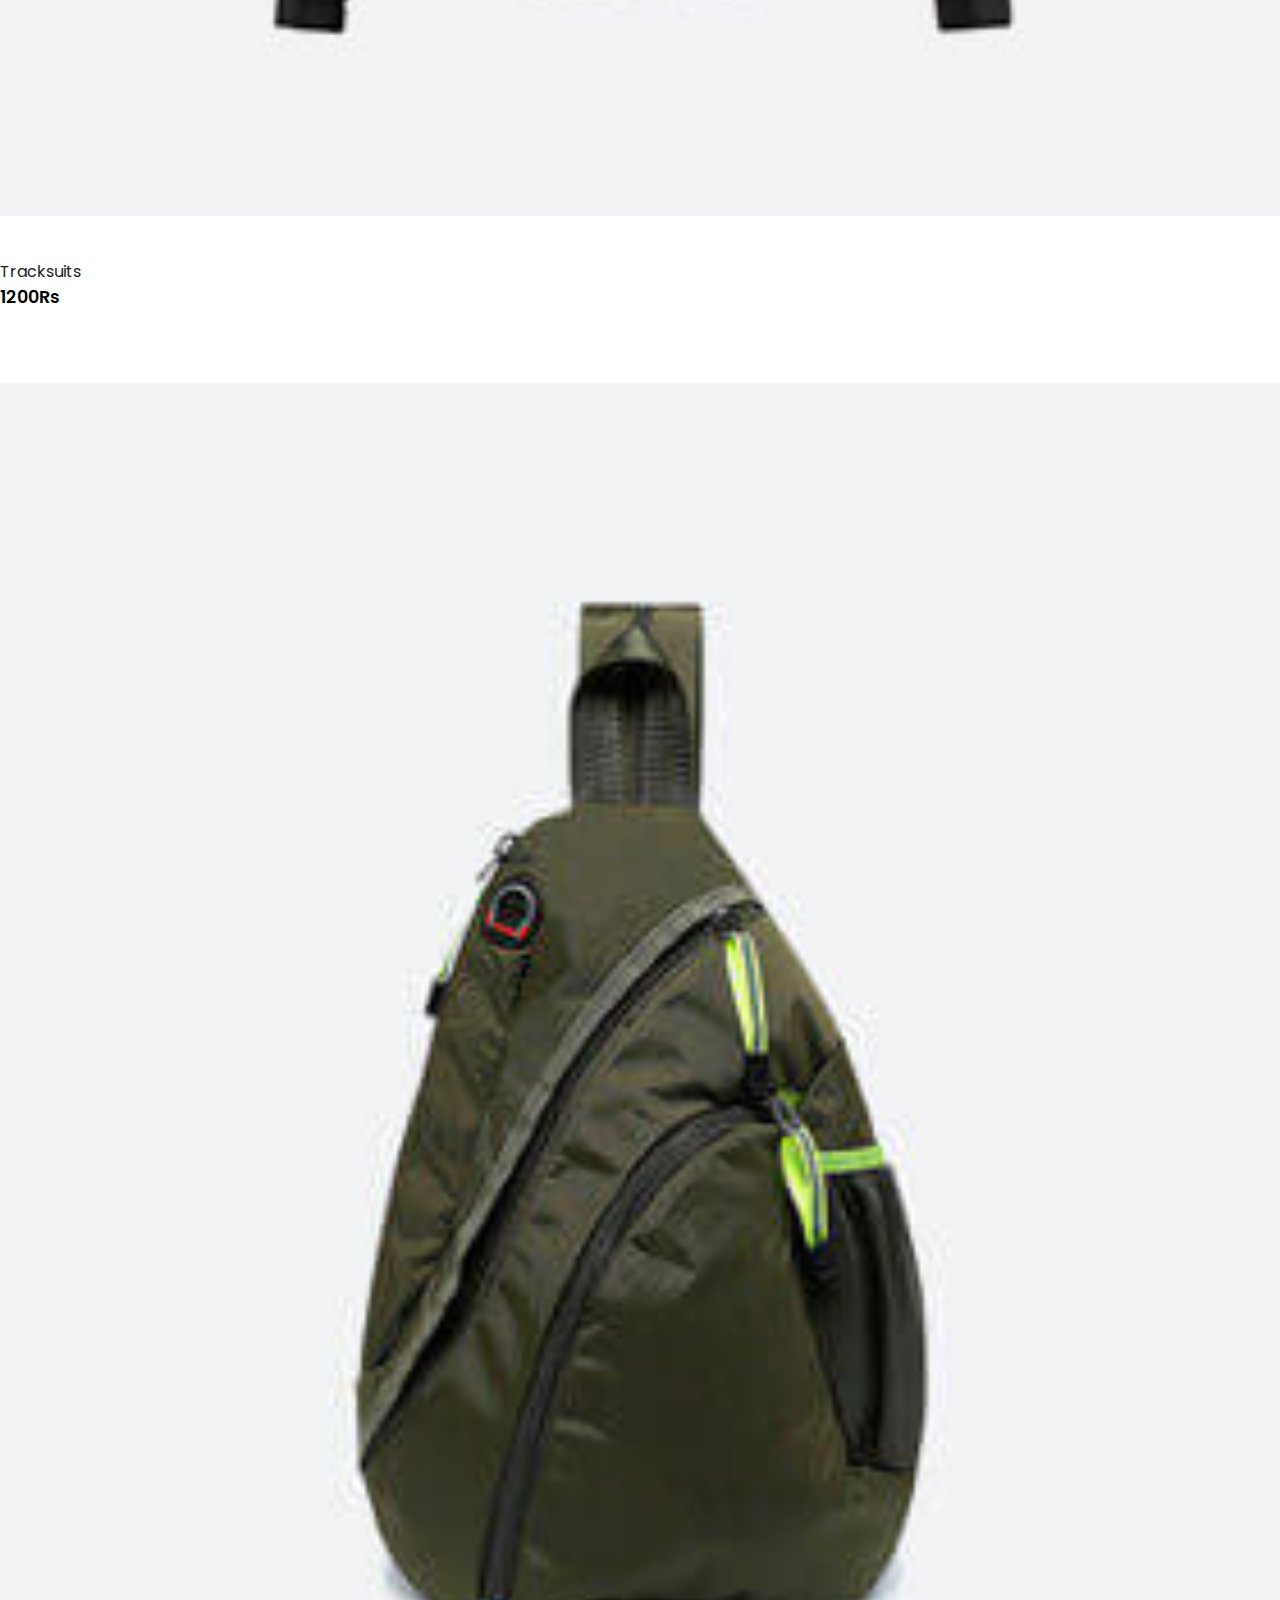
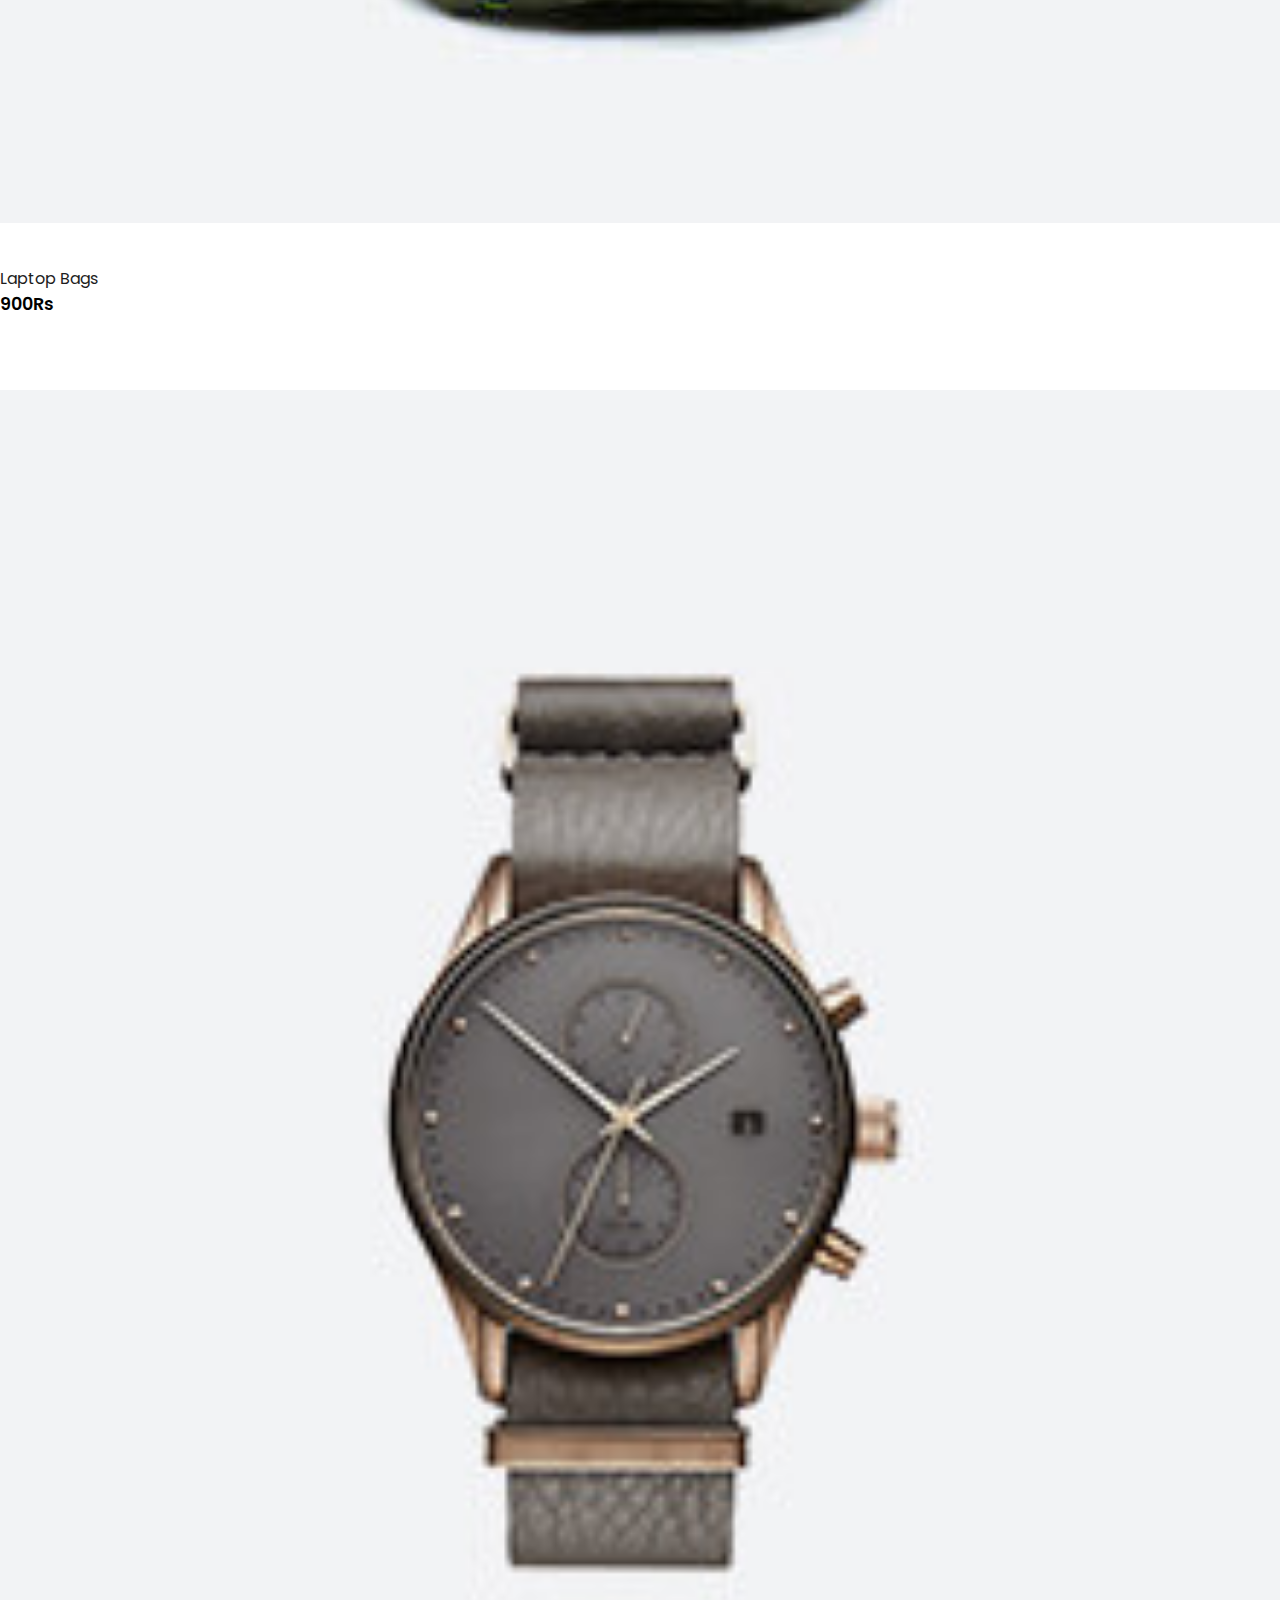
<file: shop.html>
<!DOCTYPE html>
<html lang="en">

<head>
    <meta charset="UTF-8">
    <meta http-equiv="X-UA-Compatible" content="IE=edge">
    <meta name="viewport" content="width=device-width, initial-scale=1.0">

    <!-- Bootstrap link -->
    <link rel="stylesheet" href="https://stackpath.bootstrapcdn.com/bootstrap/4.1.3/css/bootstrap.min.css"
        integrity="sha384-MCw98/SFnGE8fJT3GXwEOngsV7Zt27NXFoaoApmYm81iuXoPkFOJwJ8ERdknLPMO" crossorigin="anonymous">

    <!-- Font Awesome Icons -->
    <link rel="stylesheet" href="https://pro.fontawesome.com/releases/v5.10.0/css/all.css"
        integrity="sha384-AYmEC3Yw5cVb3ZcuHtOA93w35dYTsvhLPVnYs9eStHfGJvOvKxVfELGroGkvsg+p" crossorigin="anonymous" />

    <link rel="stylesheet" href="./CSS/style.css">

    <style>
        .product img {
            width: 100%;
            height: auto;
            box-sizing: border-box;
            object-fit: cover;
        }

        #featured > div.row.mx-auto.container > div.row.mx-auto.container > div.row.mx-auto.container > div.row.mx-auto.container > nav > ul > li.page-item.active > a{
            background-color: black;
        }

        #featured > div.row.mx-auto.container > div.row.mx-auto.container > div.row.mx-auto.container > div.row.mx-auto.container > nav > ul > li:nth-child(n):hover>a{
            background-color: coral;
            color: #fff;
        }
        .pagination a {
            color: black;
        }
    </style>
    <title>Shop</title>
</head>

<body>

    <!-- NAVIGATION -->
    <nav class="navbar navbar-expand-lg navbar-light bg-light py-3 fixed-top">
        <div class="container">
            <img id="logo" src="./IMG/logo.png" alt="online shopping logo">
            <button class="navbar-toggler" type="button" data-bs-toggle="collapse"
                data-bs-target="#navbarSupportedContent" aria-controls="navbarSupportedContent" aria-expanded="false"
                aria-label="Toggle navigation">
                <span id="bar"><i class="fas fa-bars"></i></span>
            </button>
            <div class="collapse navbar-collapse" id="navbarSupportedContent">
                <ul class="navbar-nav ml-auto">
                    <li class="nav-item">
                        <a class="nav-link" aria-current="page" href="home.html">Home</a>
                    </li>
                    <li class="nav-item">
                        <a class="nav-link" style="color: #e63946;" aria-current="page" href="#">Shop</a>
                    </li>
                    <li class="nav-item">
                        <a class="nav-link" aria-current="page" href="./cart.html">Cart</a>
                    </li>
                    <li class="nav-item">
                        <a class="nav-link" aria-current="page" href="#">Contact Us</a>
                    </li>
                    <li class="nav-item">
                        <a class="nav-link" aria-current="page" href="./index.html">Login</a>
                    </li>
                    <li class="nav-item">
                        <a href="./searchPage.html"><i class="fal fa-search"></i></a>
                        <i class="fas fa-user"></i>
                    </li>
                </ul>
            </div>
        </div>
    </nav>

    <!-- MAIN SECTION -->
    <section id="featured" class="my-5 py-5">
        <div class="container mt-5 py-5">
            <h2 class="font-weight-bold">Our Featured</h2>
            <hr>
            <p>Here you can check our new products with fair price on our website</p>
        </div>
        <div class="row mx-auto container">
            <div onclick="window.location.href='sproduct.html'" class="product text-center col-lg-3 col-md-4 col-12">
                <img class="img-fluid mb-3" src="../IMG/shop/1.jpg" alt="some image">
                <div class="star">
                    <i class="fas fa-star"></i>
                    <i class="fas fa-star"></i>
                    <i class="fas fa-star"></i>
                    <i class="fas fa-star"></i>
                    <i class="fas fa-star"></i>
                </div>
                <h5 class="p-name">Blue T-Shirt</h5>
                <h4 class="p-price">400Rs</h4>
                <button class="buy-btn">Buy Now</button>
            </div>
            <div class="product text-center col-lg-3 col-md-4 col-12">
                <img class="img-fluid mb-3" src="../IMG/shop/2.jpg" alt="some image">
                <div class="star">
                    <i class="fas fa-star"></i>
                    <i class="fas fa-star"></i>
                    <i class="fas fa-star"></i>
                    <i class="fas fa-star"></i>
                    <i class="fas fa-star"></i>
                </div>
                <h5 class="p-name">Sports Shoes</h5>
                <h4 class="p-price">800Rs</h4>
                <button class="buy-btn">Buy Now</button>
            </div>
            <div class="product text-center col-lg-3 col-md-4 col-12">
                <img class="img-fluid mb-3" src="../IMG/shop/3.jpg" alt="some image">
                <div class="star">
                    <i class="fas fa-star"></i>
                    <i class="fas fa-star"></i>
                    <i class="fas fa-star"></i>
                    <i class="fas fa-star"></i>
                    <i class="fas fa-star"></i>
                </div>
                <h5 class="p-name">Bags</h5>
                <h4 class="p-price">1500Rs</h4>
                <button class="buy-btn">Buy Now</button>
            </div>
            <div class="product text-center col-lg-3 col-md-4 col-12">
                <img class="img-fluid mb-3" src="../IMG/shop/4.jpg" alt="some image">
                <div class="star">
                    <i class="fas fa-star"></i>
                    <i class="fas fa-star"></i>
                    <i class="fas fa-star"></i>
                    <i class="fas fa-star"></i>
                    <i class="fas fa-star"></i>
                </div>
                <h5 class="p-name">Sneaker</h5>
                <h4 class="p-price">700Rs</h4>
                <button class="buy-btn">Buy Now</button>
            </div>
            <div class="row mx-auto container">
                <div class="product text-center col-lg-3 col-md-4 col-12">
                    <img class="img-fluid mb-3" src="../IMG/shop/5.jpg" alt="some image">
                    <div class="star">
                        <i class="fas fa-star"></i>
                        <i class="fas fa-star"></i>
                        <i class="fas fa-star"></i>
                        <i class="fas fa-star"></i>
                        <i class="fas fa-star"></i>
                    </div>
                    <h5 class="p-name">Cap</h5>
                    <h4 class="p-price">150Rs</h4>
                    <button class="buy-btn">Buy Now</button>
                </div>
                <div class="product text-center col-lg-3 col-md-4 col-12">
                    <img class="img-fluid mb-3" src="../IMG/shop/6.jpg" alt="some image">
                    <div class="star">
                        <i class="fas fa-star"></i>
                        <i class="fas fa-star"></i>
                        <i class="fas fa-star"></i>
                        <i class="fas fa-star"></i>
                        <i class="fas fa-star"></i>
                    </div>
                    <h5 class="p-name">Hoody</h5>
                    <h4 class="p-price">800Rs</h4>
                    <button class="buy-btn">Buy Now</button>
                </div>
                <div class="product text-center col-lg-3 col-md-4 col-12">
                    <img class="img-fluid mb-3" src="../IMG/shop/7.jpg" alt="some image">
                    <div class="star">
                        <i class="fas fa-star"></i>
                        <i class="fas fa-star"></i>
                        <i class="fas fa-star"></i>
                        <i class="fas fa-star"></i>
                        <i class="fas fa-star"></i>
                    </div>
                    <h5 class="p-name">Casual Shoes</h5>
                    <h4 class="p-price">400Rs</h4>
                    <button class="buy-btn">Buy Now</button>
                </div>
                <div class="product text-center col-lg-3 col-md-4 col-12">
                    <img class="img-fluid mb-3" src="../IMG/shop/8.jpg" alt="some image">
                    <div class="star">
                        <i class="fas fa-star"></i>
                        <i class="fas fa-star"></i>
                        <i class="fas fa-star"></i>
                        <i class="fas fa-star"></i>
                        <i class="fas fa-star"></i>
                    </div>
                    <h5 class="p-name">Tracksuits</h5>
                    <h4 class="p-price">1200Rs</h4>
                    <button class="buy-btn">Buy Now</button>
                </div>
                <div class="row mx-auto container">
                    <div class="product text-center col-lg-3 col-md-4 col-12">
                        <img class="img-fluid mb-3" src="../IMG/shop/9.jpg" alt="some image">
                        <div class="star">
                            <i class="fas fa-star"></i>
                            <i class="fas fa-star"></i>
                            <i class="fas fa-star"></i>
                            <i class="fas fa-star"></i>
                            <i class="fas fa-star"></i>
                        </div>
                        <h5 class="p-name">Laptop Bags</h5>
                        <h4 class="p-price">900Rs</h4>
                        <button class="buy-btn">Buy Now</button>
                    </div>
                    <div class="product text-center col-lg-3 col-md-4 col-12">
                        <img class="img-fluid mb-3" src="../IMG/shop/10.jpg" alt="some image">
                        <div class="star">
                            <i class="fas fa-star"></i>
                            <i class="fas fa-star"></i>
                            <i class="fas fa-star"></i>
                            <i class="fas fa-star"></i>
                            <i class="fas fa-star"></i>
                        </div>
                        <h5 class="p-name">Titan Watch</h5>
                        <h4 class="p-price">1600Rs</h4>
                        <button class="buy-btn">Buy Now</button>
                    </div>
                    <div class="product text-center col-lg-3 col-md-4 col-12">
                        <img class="img-fluid mb-3" src="../IMG/shop/11.jpg" alt="some image">
                        <div class="star">
                            <i class="fas fa-star"></i>
                            <i class="fas fa-star"></i>
                            <i class="fas fa-star"></i>
                            <i class="fas fa-star"></i>
                            <i class="fas fa-star"></i>
                        </div>
                        <h5 class="p-name">Cap</h5>
                        <h4 class="p-price">200Rs</h4>
                        <button class="buy-btn">Buy Now</button>
                    </div>
                    <div class="product text-center col-lg-3 col-md-4 col-12">
                        <img class="img-fluid mb-3" src="../IMG/shop/12.jpg" alt="some image">
                        <div class="star">
                            <i class="fas fa-star"></i>
                            <i class="fas fa-star"></i>
                            <i class="fas fa-star"></i>
                            <i class="fas fa-star"></i>
                            <i class="fas fa-star"></i>
                        </div>
                        <h5 class="p-name">Sneakers</h5>
                        <h4 class="p-price">600Rs</h4>
                        <button class="buy-btn">Buy Now</button>
                    </div>
            <div class="row mx-auto container">
            <div class="product text-center col-lg-3 col-md-4 col-12">
                <img class="img-fluid mb-3" src="../IMG/shop/13.jpg" alt="some image">
                <div class="star">
                    <i class="fas fa-star"></i>
                    <i class="fas fa-star"></i>
                    <i class="fas fa-star"></i>
                    <i class="fas fa-star"></i>
                    <i class="fas fa-star"></i>
                </div>
                <h5 class="p-name">Sonata Watch</h5>
                <h4 class="p-price">900Rs</h4>
                <button class="buy-btn">Buy Now</button>
            </div>
            <div class="product text-center col-lg-3 col-md-4 col-12">
                <img class="img-fluid mb-3" src="../IMG/shop/14.jpg" alt="some image">
                <div class="star">
                    <i class="fas fa-star"></i>
                    <i class="fas fa-star"></i>
                    <i class="fas fa-star"></i>
                    <i class="fas fa-star"></i>
                    <i class="fas fa-star"></i>
                </div>
                <h5 class="p-name">Woodland</h5>
                <h4 class="p-price">2600Rs</h4>
                <button class="buy-btn">Buy Now</button>
            </div>
            <div class="product text-center col-lg-3 col-md-4 col-12">
                <img class="img-fluid mb-3" src="../IMG/shop/15.jpg" alt="some image">
                <div class="star">
                    <i class="fas fa-star"></i>
                    <i class="fas fa-star"></i>
                    <i class="fas fa-star"></i>
                    <i class="fas fa-star"></i>
                    <i class="fas fa-star"></i>
                </div>
                <h5 class="p-name">Simple Cap</h5>
                <h4 class="p-price">100Rs</h4>
                <button class="buy-btn">Buy Now</button>
            </div>
            <div class="product text-center col-lg-3 col-md-4 col-12">
                <img class="img-fluid mb-3" src="../IMG/shop/16.jpg" alt="some image">
                <div class="star">
                    <i class="fas fa-star"></i>
                    <i class="fas fa-star"></i>
                    <i class="fas fa-star"></i>
                    <i class="fas fa-star"></i>
                    <i class="fas fa-star"></i>
                </div>
                <h5 class="p-name">T-Shirt</h5>
                <h4 class="p-price">300Rs</h4>
                <button class="buy-btn">Buy Now</button>
            </div>
            <div class="product text-center col-lg-3 col-md-4 col-12">
                <img class="img-fluid mb-3" src="../IMG/shop/17.jpg" alt="some image">
                <div class="star">
                    <i class="fas fa-star"></i>
                    <i class="fas fa-star"></i>
                    <i class="fas fa-star"></i>
                    <i class="fas fa-star"></i>
                    <i class="fas fa-star"></i>
                </div>
                <h5 class="p-name">Jackets</h5>
                <h4 class="p-price">550Rs</h4>
                <button class="buy-btn">Buy Now</button>
            </div>
            <div class="product text-center col-lg-3 col-md-4 col-12">
                <img class="img-fluid mb-3" src="../IMG/shop/18.jpg" alt="some image">
                <div class="star">
                    <i class="fas fa-star"></i>
                    <i class="fas fa-star"></i>
                    <i class="fas fa-star"></i>
                    <i class="fas fa-star"></i>
                    <i class="fas fa-star"></i>
                </div>
                <h5 class="p-name">Baby Caps</h5>
                <h4 class="p-price">200Rs</h4>
                <button class="buy-btn">Buy Now</button>
            </div>
            <div class="product text-center col-lg-3 col-md-4 col-12">
                <img class="img-fluid mb-3" src="../IMG/shop/19.jpg" alt="some image">
                <div class="star">
                    <i class="fas fa-star"></i>
                    <i class="fas fa-star"></i>
                    <i class="fas fa-star"></i>
                    <i class="fas fa-star"></i>
                    <i class="fas fa-star"></i>
                </div>
                <h5 class="p-name">Black Hoody</h5>
                <h4 class="p-price">1500Rs</h4>
                <button class="buy-btn">Buy Now</button>
            </div>
            <div class="product text-center col-lg-3 col-md-4 col-12">
                <img class="img-fluid mb-3" src="../IMG/shop/20.jpg" alt="some image">
                <div class="star">
                    <i class="fas fa-star"></i>
                    <i class="fas fa-star"></i>
                    <i class="fas fa-star"></i>
                    <i class="fas fa-star"></i>
                    <i class="fas fa-star"></i>
                </div>
                <h5 class="p-name">Pyjama</h5>
                <h4 class="p-price">300Rs</h4>
                <button class="buy-btn">Buy Now</button>
            </div>
            <nav aria-label="...">
                <ul class="pagination mt-5">
                  <li class="page-item disabled">
                    <a class="page-link">Previous</a>
                  </li>
                  <li class="page-item active"><a class="page-link" href="#">1</a></li>
                  <li class="page-item" aria-current="page">
                    <a class="page-link" href="#">2</a>
                  </li>
                  <li class="page-item"><a class="page-link" href="#">3</a></li>
                  <li class="page-item">
                    <a class="page-link" href="#">Next</a>
                  </li>
                </ul>
              </nav>
        </div>
    </section>

    <footer class="mt-5 py-4">
        <div class="row container mx-auto pt-5">
            <div class="footer-one col-lg-3 col-md-6 col-12">
                <img src="../IMG/logo.png" alt="some image">
                <p>Lorem ipsum, dolor sit amet consectetur adipisicing elit. Quod, aliquid.Lorem ipsum, dolor sit amet
                    consectetur</p>
            </div>
            <div class="footer-one col-lg-3 col-md-6 col-12">
                <h5 class="pb-2">Featured</h5>
                <ul class="text-uppercase list-unstyled">
                    <li><a href="#">Men</a></li>
                    <li><a href="#">Women</a></li>
                    <li><a href="#">Boys</a></li>
                    <li><a href="#">Girls</a></li>
                    <li><a href="#">New arrivals</a></li>
                    <li><a href="#">Shoes</a></li>
                    <li><a href="#">Clothes</a></li>
                </ul>
            </div>
            <div class="footer-one col-lg-3 col-md-6 col-12 mb-3">
                <h5 class="pb-2">Contact Us</h5>
                <div>
                    <h6 class="text-uppercase">Address</h6>
                    <p>123 STREET NAME, PUNE, INDIA</p>
                </div>
                <div>
                    <h6 class="text-uppercase">Phone</h6>
                    <p>(123) 020-7890</p>
                </div>
                <div>
                    <h6 class="text-uppercase">Email</h6>
                    <p>test@gmail.com</p>
                </div>
            </div>
            <div class="footer-one col-lg-3 col-md-6 col-12 mb-3">
                <h5 class="pb-2">Instagram</h5>
                <div class="row">
                    <img class="img-fluid w-25 h-100 m-2" src="../IMG/insta/1.jpg" alt="some image">
                    <img class="img-fluid w-25 h-100 m-2" src="../IMG/insta/2.jpg" alt="some image">
                    <img class="img-fluid w-25 h-100 m-2" src="../IMG/insta/3.jpg" alt="some image">
                    <img class="img-fluid w-25 h-100 m-2" src="../IMG/insta/4.jpg" alt="some image">
                    <img class="img-fluid w-25 h-100 m-2" src="../IMG/insta/5.jpg" alt="some image">
                </div>
            </div>
        </div>

        <div class="copyright mt-5">
            <div class="row container mx-auto">
                <div class="col-lg-3 col-md-6 col-12 mb-4">
                    <img src="../IMG/payment.png" alt="payment picture">
                </div>
                <div class="col-lg-3 col-md-6 col-12 text-nowra mb-2">
                    <p>eCommerce @2021. All Rights Reserved</p>
                </div>
                <div class="col-lg-3 col-md-6 col-12">
                    <a href="#"><i class="fab fa-facebook-f"></i></a>
                    <a href="#"><i class="fab fa-twitter"></i></a>
                    <a href="#"><i class="fab fa-linkedin"></i></a>
                </div>
            </div>
        </div>
    </footer>

    <script src="https://cdn.jsdelivr.net/npm/@popperjs/core@2.9.3/dist/umd/popper.min.js"
        integrity="sha384-W8fXfP3gkOKtndU4JGtKDvXbO53Wy8SZCQHczT5FMiiqmQfUpWbYdTil/SxwZgAN"
        crossorigin="anonymous"></script>
    <script src="https://cdn.jsdelivr.net/npm/bootstrap@5.1.1/dist/js/bootstrap.min.js"
        integrity="sha384-skAcpIdS7UcVUC05LJ9Dxay8AXcDYfBJqt1CJ85S/CFujBsIzCIv+l9liuYLaMQ/"
        crossorigin="anonymous"></script>
</body>

</html>
</file>
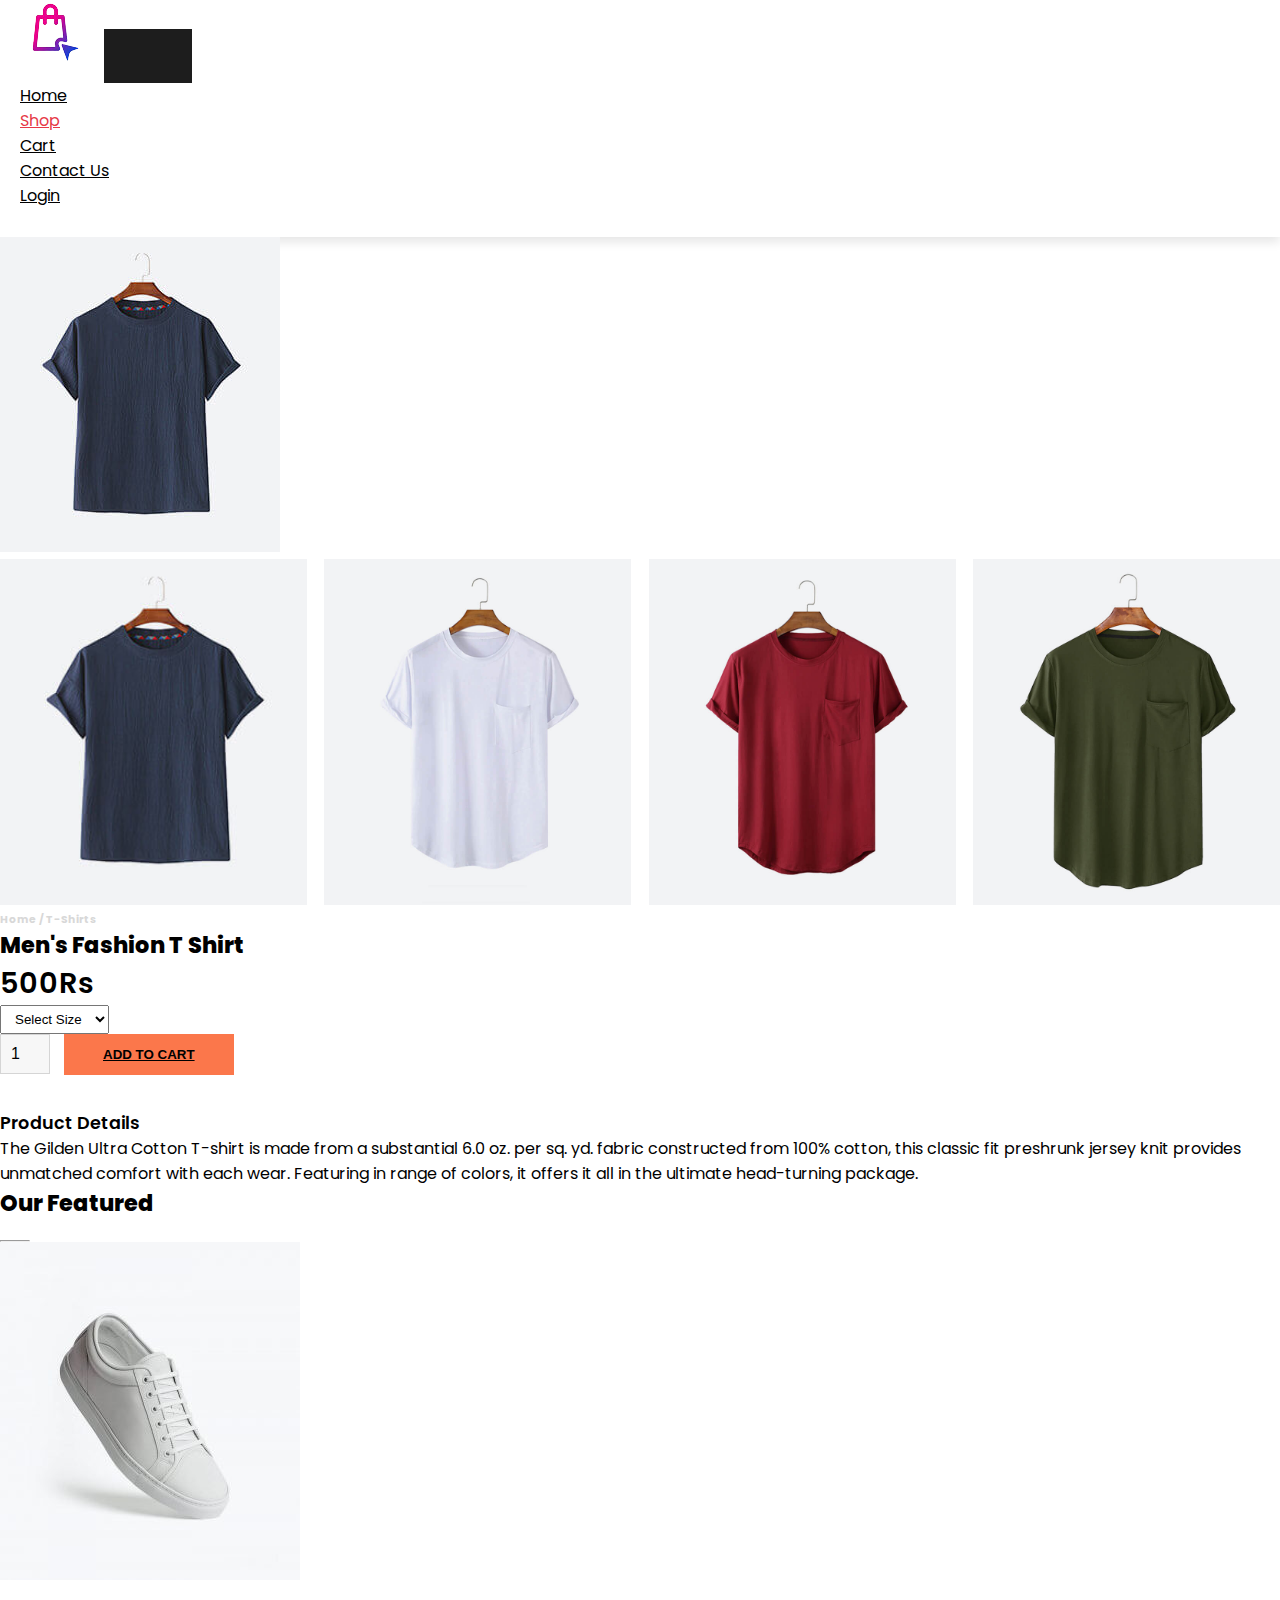
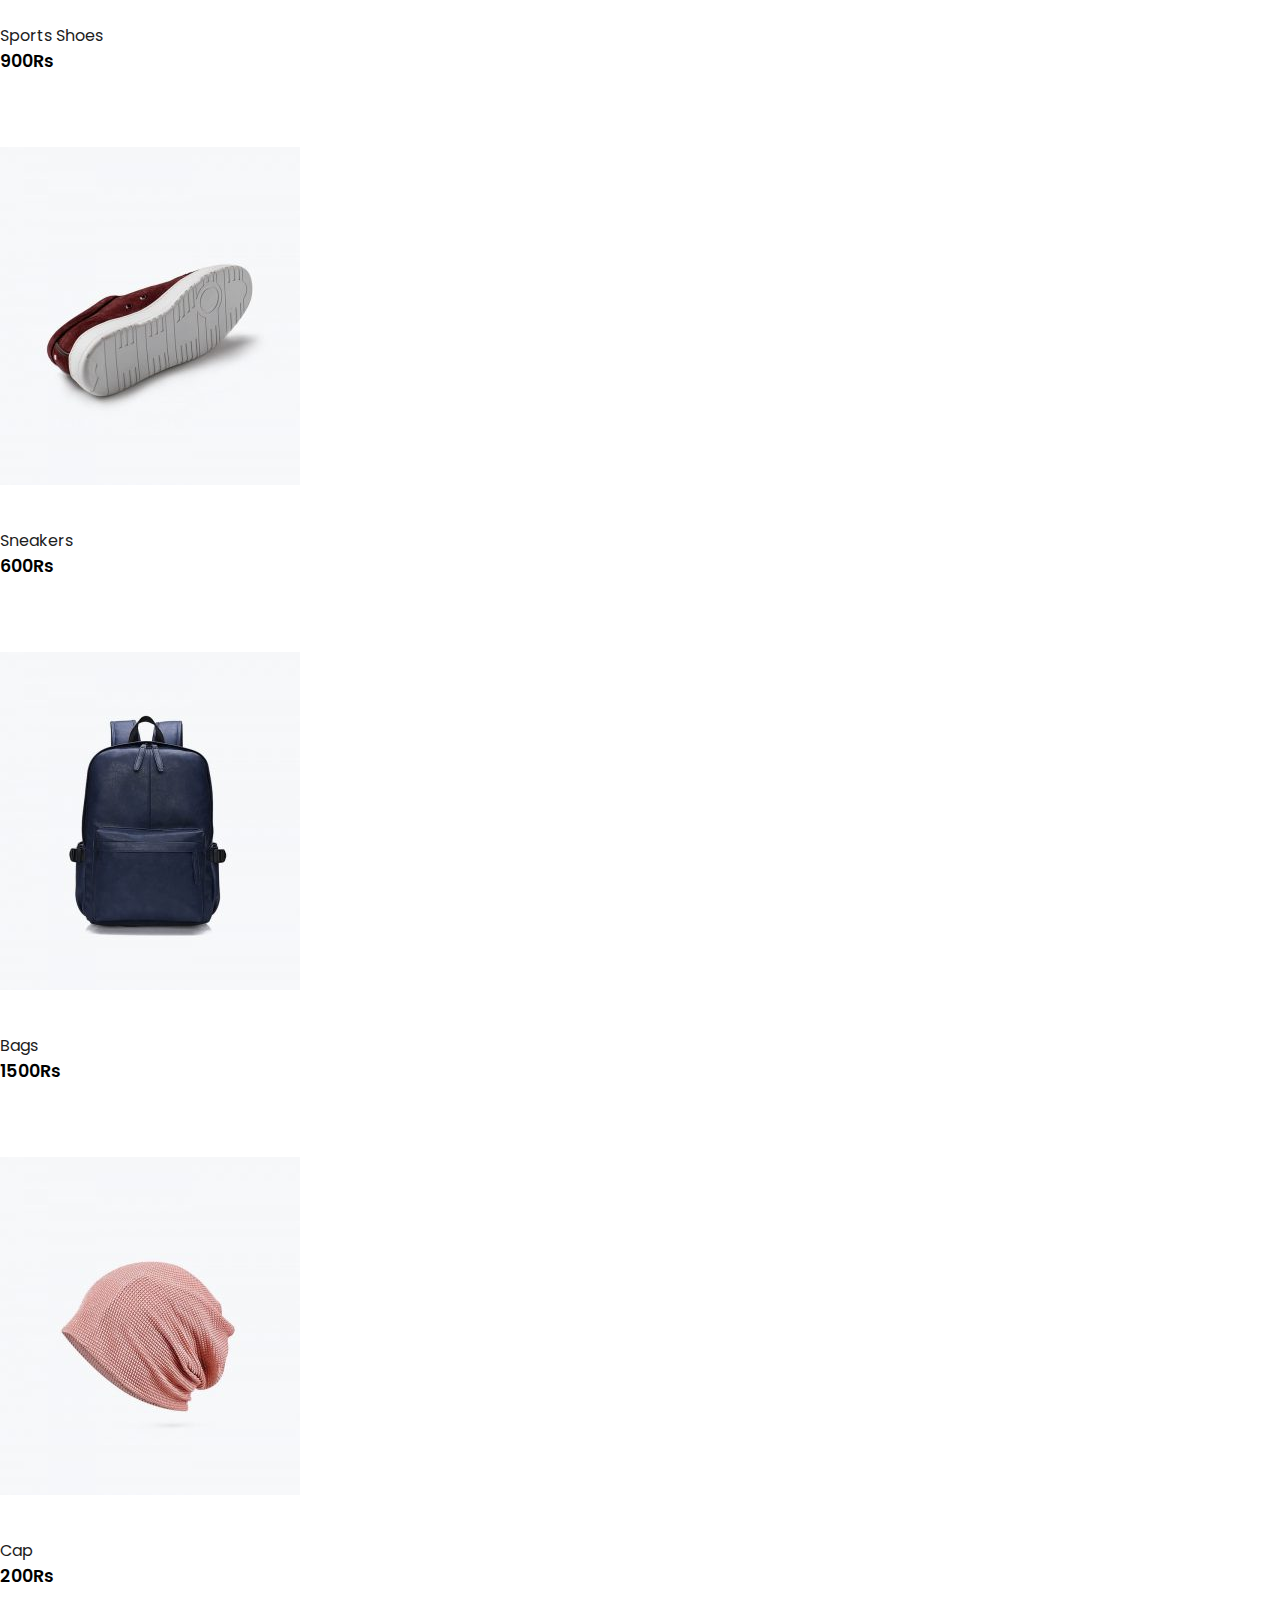
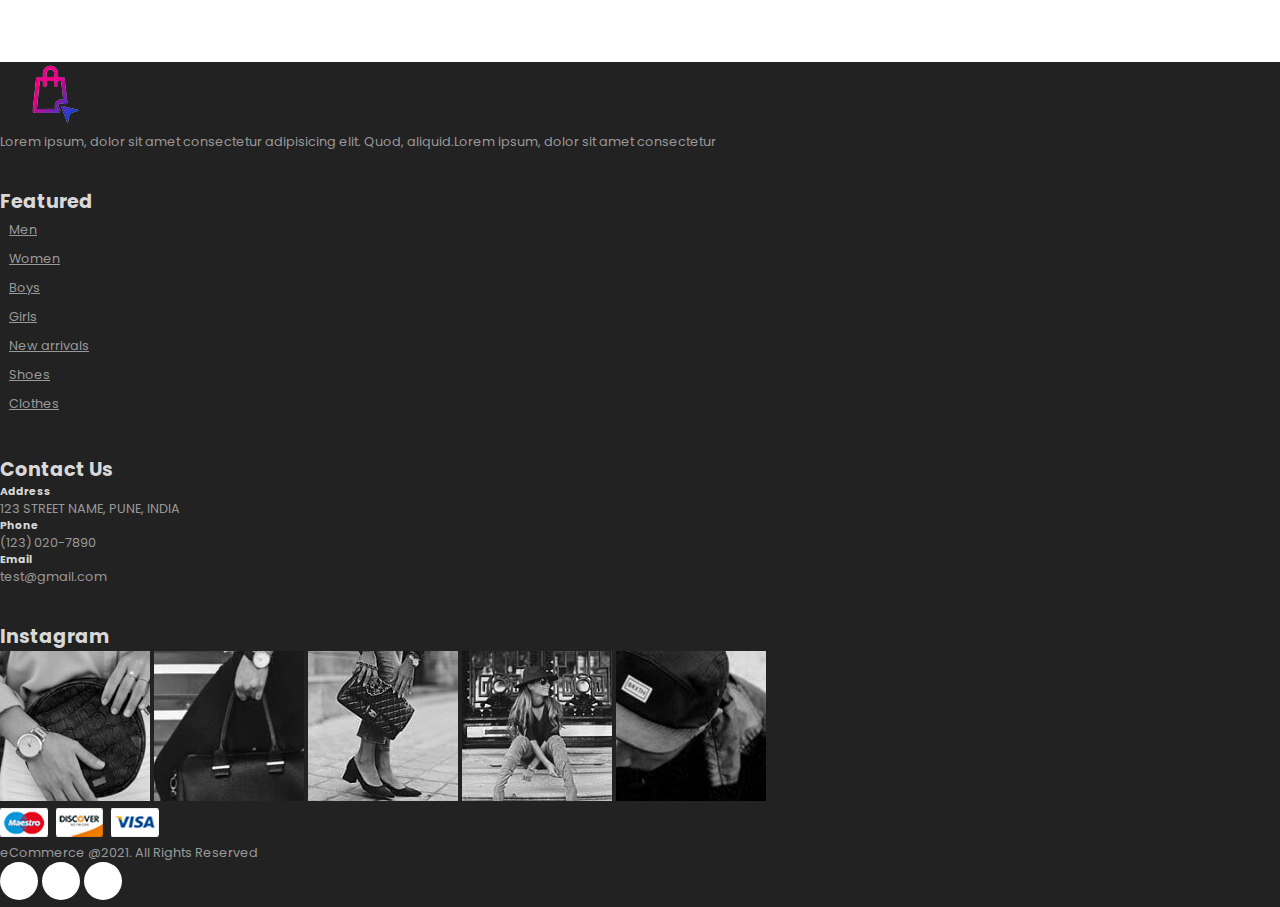
<file: sproduct.html>
<!DOCTYPE html>
<html lang="en">

<head>
    <meta charset="UTF-8">
    <meta http-equiv="X-UA-Compatible" content="IE=edge">
    <meta name="viewport" content="width=device-width, initial-scale=1.0">

    <!-- Bootstrap link -->
    <link rel="stylesheet" href="https://stackpath.bootstrapcdn.com/bootstrap/4.1.3/css/bootstrap.min.css"
        integrity="sha384-MCw98/SFnGE8fJT3GXwEOngsV7Zt27NXFoaoApmYm81iuXoPkFOJwJ8ERdknLPMO" crossorigin="anonymous">

    <!-- Font Awesome Icons -->
    <link rel="stylesheet" href="https://pro.fontawesome.com/releases/v5.10.0/css/all.css"
        integrity="sha384-AYmEC3Yw5cVb3ZcuHtOA93w35dYTsvhLPVnYs9eStHfGJvOvKxVfELGroGkvsg+p" crossorigin="anonymous" />

    <link rel="stylesheet" href="./CSS/style.css">

    <style>
        .small-img-group {
            display: flex;
            justify-content: space-between;
        }

        .small-img-col {
            flex-basis: 24%;
            cursor: pointer;
        }

        .sproduct select {
            display: block;
            padding: 5px 10px;
        }

        .sproduct input {
            width: 50px;
            height: 40px;
            padding-left: 10px;
            font-size: 16px;
            margin-right: 10px;
        }

        .buy-btn {
            background-color: #fb774b;
            opacity: 1;
            transition: 0.3s all;
        }
    </style>
    <title>Product Details</title>
</head>

<body>

    <!-- NAVIGATION -->

    <nav class="navbar navbar-expand-lg navbar-light bg-light py-3 fixed-top">
        <div class="container">
            <img id="logo" src="./IMG/logo.png" alt="online shopping logo">
            <button class="navbar-toggler" type="button" data-bs-toggle="collapse"
                data-bs-target="#navbarSupportedContent" aria-controls="navbarSupportedContent" aria-expanded="false"
                aria-label="Toggle navigation">
                <span id="bar"><i class="fas fa-bars"></i></span>
            </button>
            <div class="collapse navbar-collapse" id="navbarSupportedContent">
                <ul class="navbar-nav ml-auto">
                    <li class="nav-item">
                        <a class="nav-link" aria-current="page" href="home.html">Home</a>
                    </li>
                    <li class="nav-item">
                        <a class="nav-link" style="color: #e63946;" aria-current="page" href="shop.html">Shop</a>
                    </li>
                    <li class="nav-item">
                        <a class="nav-link" aria-current="page" href="./cart.html">Cart</a>
                    </li>
                    <li class="nav-item">
                        <a class="nav-link" aria-current="page" href="#">Contact Us</a>
                    </li>
                    <li class="nav-item">
                        <a class="nav-link" aria-current="page" href="./index.html">Login</a>
                    </li>
                    <li class="nav-item">
                        <a href="./searchPage.html"><i class="fal fa-search"></i></a>
                        <i class="fas fa-user"></i>
                    </li>
                </ul>
            </div>
        </div>
    </nav>

    <!-- MAIN SECTION -->
    <section class="container sproduct my-5 pt-5">
        <div class="row mt-5">
            <div class="col-lg-5 col-md-12 col-12">
                <img class="img-fluid w-100 pb-1" id="MainImg" src="IMG/shop/1.jpg" alt="T-shirt">

                <div class="small-img-group">
                    <div class="small-img-col">
                        <img src="IMG/shop/1.jpg" width="100%" class="small-img" alt="black shirt">
                    </div>
                    <div class="small-img-col">
                        <img src="IMG/shop/24.jpg" width="100%" class="small-img" alt="white shirt">
                    </div>
                    <div class="small-img-col">
                        <img src="IMG/shop/25.jpg" width="100%" class="small-img" alt="red shirt">
                    </div>
                    <div class="small-img-col">
                        <img src="IMG/shop/26.jpg" width="100%" class="small-img" alt="green shirt">
                    </div>
                </div>
            </div>

            <div class="col-lg-6 col-md-12 col-12">
                <h6>Home / T-Shirts</h6>
                <h3 class="py-4">Men's Fashion T Shirt</h3>
                <h2>500Rs</h2>
                <select class="my-3">
                    <option>Select Size</option>
                    <option>XL</option>
                    <option>XXL</option>
                    <option>Small</option>
                    <option>Large</option>
                </select>
                <input type="number" min="1" max="10" value="1">
                <button class="buy-btn"><a href="cart.html">Add To Cart</a></button>
                <h4 class="my-5">Product Details</h4>
                <span>The Gilden Ultra Cotton T-shirt is made from a substantial 6.0 oz. per sq. yd. fabric constructed
                    from 100% cotton, this classic fit preshrunk jersey knit provides unmatched comfort with each wear.
                    Featuring in range of colors, it offers it all in the ultimate head-turning package.</span>
            </div>
        </div>
    </section>

    <section id="featured" class="my-5 pb-5">
        <div class="container text-center mt-5 py-5">
            <h3>Our Featured</h3>
            <hr class="mx-auto">
        </div>
        <div class="row mx-auto container-fluid">
            <div class="product text-center col-lg-3 col-md-4 col-12">
                <img class="img-fluid mb-3" src="../IMG/featured/1.jpg" alt="some image">
                <div class="star">
                    <i class="fas fa-star"></i>
                    <i class="fas fa-star"></i>
                    <i class="fas fa-star"></i>
                    <i class="fas fa-star"></i>
                    <i class="fas fa-star"></i>
                </div>
                <h5 class="p-name">Sports Shoes</h5>
                <h4 class="p-price">900Rs</h4>
                <button class="buy-btn">Buy Now</button>
            </div>
            <div class="product text-center col-lg-3 col-md-4 col-12">
                <img class="img-fluid mb-3" src="../IMG/featured/2.jpg" alt="some image">
                <div class="star">
                    <i class="fas fa-star"></i>
                    <i class="fas fa-star"></i>
                    <i class="fas fa-star"></i>
                    <i class="fas fa-star"></i>
                    <i class="fas fa-star"></i>
                </div>
                <h5 class="p-name">Sneakers</h5>
                <h4 class="p-price">600Rs</h4>
                <button class="buy-btn">Buy Now</button>
            </div>
            <div class="product text-center col-lg-3 col-md-4 col-12">
                <img class="img-fluid mb-3" src="../IMG/featured/3.jpg" alt="some image">
                <div class="star">
                    <i class="fas fa-star"></i>
                    <i class="fas fa-star"></i>
                    <i class="fas fa-star"></i>
                    <i class="fas fa-star"></i>
                    <i class="fas fa-star"></i>
                </div>
                <h5 class="p-name">Bags</h5>
                <h4 class="p-price">1500Rs</h4>
                <button class="buy-btn">Buy Now</button>
            </div>
            <div class="product text-center col-lg-3 col-md-4 col-12">
                <img class="img-fluid mb-3" src="../IMG/featured/4.jpg" alt="some image">
                <div class="star">
                    <i class="fas fa-star"></i>
                    <i class="fas fa-star"></i>
                    <i class="fas fa-star"></i>
                    <i class="fas fa-star"></i>
                    <i class="fas fa-star"></i>
                </div>
                <h5 class="p-name">Cap</h5>
                <h4 class="p-price">200Rs</h4>
                <button class="buy-btn">Buy Now</button>
            </div>
        </div>
    </section>

    <!-- FOOTER -->
    <footer class="mt-5 py-5">
        <div class="row container mx-auto pt-5">
            <div class="footer-one col-lg-3 col-md-6 col-12">
                <img src="../IMG/logo.png" alt="some image">
                <p>Lorem ipsum, dolor sit amet consectetur adipisicing elit. Quod, aliquid.Lorem ipsum, dolor sit amet
                    consectetur</p>
            </div>
            <div class="footer-one col-lg-3 col-md-6 col-12">
                <h5 class="pb-2">Featured</h5>
                <ul class="text-uppercase list-unstyled">
                    <li><a href="#">Men</a></li>
                    <li><a href="#">Women</a></li>
                    <li><a href="#">Boys</a></li>
                    <li><a href="#">Girls</a></li>
                    <li><a href="#">New arrivals</a></li>
                    <li><a href="#">Shoes</a></li>
                    <li><a href="#">Clothes</a></li>
                </ul>
            </div>
            <div class="footer-one col-lg-3 col-md-6 col-12 mb-3">
                <h5 class="pb-2">Contact Us</h5>
                <div>
                    <h6 class="text-uppercase">Address</h6>
                    <p>123 STREET NAME, PUNE, INDIA</p>
                </div>
                <div>
                    <h6 class="text-uppercase">Phone</h6>
                    <p>(123) 020-7890</p>
                </div>
                <div>
                    <h6 class="text-uppercase">Email</h6>
                    <p>test@gmail.com</p>
                </div>
            </div>
            <div class="footer-one col-lg-3 col-md-6 col-12 mb-3">
                <h5 class="pb-2">Instagram</h5>
                <div class="row">
                    <img class="img-fluid w-25 h-100 m-2" src="../IMG/insta/1.jpg" alt="some image">
                    <img class="img-fluid w-25 h-100 m-2" src="../IMG/insta/2.jpg" alt="some image">
                    <img class="img-fluid w-25 h-100 m-2" src="../IMG/insta/3.jpg" alt="some image">
                    <img class="img-fluid w-25 h-100 m-2" src="../IMG/insta/4.jpg" alt="some image">
                    <img class="img-fluid w-25 h-100 m-2" src="../IMG/insta/5.jpg" alt="some image">
                </div>
            </div>
        </div>

        <div class="copyright mt-5">
            <div class="row container mx-auto">
                <div class="col-lg-3 col-md-6 col-12 mb-4">
                    <img src="../IMG/payment.png" alt="payment picture">
                </div>
                <div class="col-lg-3 col-md-6 col-12 text-nowra mb-2">
                    <p>eCommerce @2021. All Rights Reserved</p>
                </div>
                <div class="col-lg-3 col-md-6 col-12">
                    <a href="#"><i class="fab fa-facebook-f"></i></a>
                    <a href="#"><i class="fab fa-twitter"></i></a>
                    <a href="#"><i class="fab fa-linkedin"></i></a>
                </div>
            </div>
        </div>
    </footer>

    <!-- <script src="https://cdn.jsdelivr.net/npm/@popperjs/core@2.9.3/dist/umd/popper.min.js"
        integrity="sha384-W8fXfP3gkOKtndU4JGtKDvXbO53Wy8SZCQHczT5FMiiqmQfUpWbYdTil/SxwZgAN"
        crossorigin="anonymous"></script> -->
    <script src="https://cdn.jsdelivr.net/npm/bootstrap@5.1.1/dist/js/bootstrap.min.js"
        integrity="sha384-skAcpIdS7UcVUC05LJ9Dxay8AXcDYfBJqt1CJ85S/CFujBsIzCIv+l9liuYLaMQ/"
        crossorigin="anonymous"></script>

    <script>
        let MainImg = document.getElementById('MainImg');
        let smallimg = document.getElementsByClassName('small-img');

        smallimg[0].addEventListener('click', () => {
            MainImg.src = smallimg[0].src;
        });
        smallimg[1].addEventListener('click', () => {
            MainImg.src = smallimg[1].src;
        });
        smallimg[2].addEventListener('click', () => {
            MainImg.src = smallimg[2].src;
        });
        smallimg[3].addEventListener('click', () => {
            MainImg.src = smallimg[3].src;
        });
    </script>
</body>

</html>
</file>
<file: CSS/style.css>
@import url('https://fonts.googleapis.com/css2?family=Poppins:wght@200;300;400;500;600;700;800;900&display=swap');

* {
    margin: 0;
    padding: 0;
    box-sizing: border-box;
}

body {
    font-family: 'Poppins', sans-serif;
}

h1 {
    font-size: 2.5rem;
    font-weight: 700;
}

h2 {
    font-size: 1.8rem;
    font-weight: 600;
}

h3 {
    font-size: 1.4rem;
    font-weight: 800;
}

h4 {
    font-size: 1.1rem;
    font-weight: 600;
}

h5 {
    font-size: 1rem;
    font-weight: 400;
    color: #1d1d1d;
}

h6 {
    color: #D8D8D8;
}

/* Navbar */
.navbar {
    font-size: 16px;
    top: 0;
    left: 0;
    box-shadow: 0 5px 10px rgba(0, 0, 0, 0.1);
}

.navbar-light .navbar-nav .nav-link {
    padding: 0 20px;
    color: black;
    transition: 0.3s ease;
}

.navbar-light .navbar-nav .nav-link:hover,
.navbar i:hover,
.navbar-light .navbar-nav .nav-link:active,
.navbar i:active {
    color: #e63946;
}

.navbar i {
    font-size: 1.2rem;
    padding: 0 7px;
    cursor: pointer;
    font-weight: 500;
    transition: 0.3s ease;
}

/* Button */
button {
    font: 0.8rem;
    font-weight: 700;
    outline: none;
    border: none;
    background-color: #1d1d1d;
    color: aliceblue;
    padding: 13px 30px;
    text-transform: uppercase;
    cursor: pointer;
    transition: 0.3s ease;
}

button:hover {
    background-color: #3a3833;
}


/* Mobile Navigation bar */
.navbar-light .navbar-toggler {
    border: none;
    outline: none;
}

#bar {
    font-size: 1.5rem;
    padding: 7px;
    cursor: pointer;
    font-weight: 500;
    transition: 0.3s ease;
    color: black;
}

#bar:hover,
#bar.active {
    color: #fff;
}

@media only screen and (max-width: 991px){
    #navbarSupportedContent > ul{
        margin: 1rem;
        justify-content: flex-end;
        align-items: flex-end;
        text-align: right;
    }

    #navbarSupportedContent > ul > li:nth-child(n) > a{
        padding: 10px 0;
    }
}

/* Main Section */
#home {
    background-image: url('../IMG/back2.jpg');
    width: 100%;
    height: 100vh;
    background-size: cover;
    background-position: top 60px center;
    display: flex;
    flex-direction: column;
    justify-content: center;
    align-items: flex-start;
}
#home span {
    color: #e63946;
}


/* Image section */
#new .one img {
    width: 100%;
    height: 100%;
    background-position: center center;
    background-repeat: no-repeat;
    background-size: cover;
    position: relative;
}

#new .one .details {
    position: absolute;
    width: 100%;
    height: 100%;
    top: 0;
    left: 0;
    transition: 0.3s ease;
}

#new .one:hover .details {
    cursor: pointer;
    background-color: rgba(245, 178, 178, 0.7);
}

#new .one .details button {
    display: inline-block;
    font-size: 14px;
    font-weight: 500;
    color: #2a2a2a;
    background: none;
    text-transform: uppercase;
    border-bottom: 1px solid #2a2a2a;
    padding: 2.5rem;
    transform: translateY(70px);
    transition: 0.3s ease;
}

#new .one .details button:hover {
    color: #fff;
    border-bottom: 1px solid #fff;
}

#new .one:nth-child(1) .details{
    display: flex;
    justify-content: center;
    flex-direction: column;
    align-items: flex-start;
    text-align: start;
}
#new .one:nth-child(2) .details{
    display: flex;
    justify-content: center;
    flex-direction: column;
    align-items: center;
    text-align: center;
}
#new .one:nth-child(3) .details{
    display: flex;
    justify-content: center;
    flex-direction: column;
    align-items: flex-end;
    text-align: end;
}

/* Products */

.product {
    cursor: pointer;
    margin-bottom: 2rem;
} 
.product img {
    transition: 0.3s all;   
}
.product:hover img{
    opacity: 0.7;
}
.product .buy-btn {
    background-color: #e63946;
    transform: translateY(20px);
    opacity: 0;
    transition: 0.3s all;
}
.product:hover .buy-btn {
    transform: translateY(0);
    opacity: 1;
}

/* Horizontal line */
hr {
    width: 30px;
    height: 2px;
    background-color: #e63946;
}

star {
    padding: 10px 0;
}
.star i {
    font-size: 0.8rem;
    color: goldenrod;
}

/* Parallax Effect */

#banner {
    background-image: url('../IMG/banner/2.jpg');
    width: 100%;
    height: 60vh;
    background-size: cover;
    background-position: top 70px center;
    background-repeat: no-repeat;
    background-attachment: fixed;
    display: flex;
    flex-direction: column;
    justify-content: center;
    align-items: flex-start;
}

#banner h4 {
    color: #D8D8D8;
}
#banner h1 {
    color: #fff;
}
#banner button {
    background-color: #e63946;
}


/* FOOTER */
footer {
    background-color: #222;
}
footer h5 {
    color: #D8D8D8;
    font-weight: 700;
    font-size: 1.2rem;
}
footer li {
    padding-bottom: 4px;
}
footer li a {
    font-size: 0.8rem;
    color: #999;
}
footer li a:hover {
    color: #D8D8D8;
}
footer p {
    color: #999;
    font-size: 0.8rem;
}
footer .copyright a{
    color: #000;
    width: 38px;
    height: 38px;
    background-color: #fff;
    display: inline-block;
    text-align: center;
    line-height: 38px;
    border-radius: 50%;
    transition: 0.3s ease;
    max-width: 0 5px;
}

/* CART SECTION */
#body {
    background: #ddd;
    min-height: 100vh;
    vertical-align: middle;
    display: flex;
    font-family: sans-serif;
    font-size: 0.8rem;
    font-weight: bold
}

.title {
    margin-bottom: 5vh
}

.card {
    margin: auto;
    max-width: 950px;
    width: 90%;
    box-shadow: 0 6px 20px 0 rgba(0, 0, 0, 0.19);
    border-radius: 1rem;
    border: transparent
}

@media(max-width:767px) {
    .card {
        margin: 3vh auto
    }
}

.cart {
    background-color: #fff;
    padding: 4vh 5vh;
    border-bottom-left-radius: 1rem;
    border-top-left-radius: 1rem
}

@media(max-width:767px) {
    .cart {
        padding: 4vh;
        border-bottom-left-radius: unset;
        border-top-right-radius: 1rem
    }
}

.summary {
    background-color: #ddd;
    border-top-right-radius: 1rem;
    border-bottom-right-radius: 1rem;
    padding: 4vh;
    color: rgb(65, 65, 65)
}

@media(max-width:767px) {
    .summary {
        border-top-right-radius: unset;
        border-bottom-left-radius: 1rem
    }
}

.summary .col-2 {
    padding: 0
}

.summary .col-10 {
    padding: 0
}

.row {
    margin: 0
}

.title b {
    font-size: 1.5rem
}

.main {
    margin: 0;
    padding: 2vh 0;
    width: 100%
}

.col-2,
.col {
    padding: 0 1vh
}

a {
    padding: 0 1vh
}

.close {
    margin-left: auto;
    font-size: 0.7rem
}

div.main div.col-2 img {
    width: 3.5rem
}

.back-to-shop {
    margin-top: 4.5rem
}

h5 {
    margin-top: 4vh
}

hr {
    margin-top: 1.25rem
}

form {
    padding: 2vh 0
}

#body > div > div > div.col-md-4.summary > form > select {
    border: 1px solid rgba(0, 0, 0, 0.137);
    padding: 1.5vh 1vh;
    margin-bottom: 4vh;
    outline: none;
    width: 100%;
    background-color: rgb(247, 247, 247)
}

input {
    border: 1px solid rgba(0, 0, 0, 0.137);
    padding: 1vh;
    margin-bottom: 4vh;
    outline: none;
    width: 100%;
    background-color: rgb(247, 247, 247)
}

input:focus::-webkit-input-placeholder {
    color: transparent
}

.btn {
    background-color: #000;
    border-color: #000;
    color: white;
    width: 100%;
    font-size: 0.7rem;
    margin-top: 4vh;
    padding: 1vh;
    border-radius: 0
}

.btn:focus {
    box-shadow: none;
    outline: none;
    box-shadow: none;
    color: white;
    -webkit-box-shadow: none;
    transition: none
}

.btn:hover {
    color: white
}

a {
    color: black
}

a:hover {
    color: black;
    text-decoration: none
}

#code {
    background-image: linear-gradient(to left, rgba(255, 255, 255, 0.253), rgba(255, 255, 255, 0.185)), url("https://img.icons8.com/small/16/000000/long-arrow-right.png");
    background-repeat: no-repeat;
    background-position-x: 95%;
    background-position-y: center
}
</file>
<file: CSS/style4.css>
* {
    margin: 0;
    padding: 0;
    box-sizing: border-box;
}

body {
    background-color: #f5f5f5;
    font-family: Arial, Helvetica, sans-serif;
}

.wrapper {
    background-color: #fff;
    width: 500px;
    padding: 25px;
    margin: 25px auto 0;
    box-shadow: 0px 0px 20px rgba(0, 0, 0, 0.5);
}

.wrapper h2 {
    background-color: #fcfcfc;
    color: rgb(61, 153, 189);
    font-size: 24px;
    padding: 10px;
    margin-bottom: 20px;
    text-align: center;
    border: 1px dotted #333;
}

h4 {
    padding-bottom: 5px;
    color: rgb(61, 153, 189);
}

.input-group {
    margin-bottom: 8px;
    width: 100%;
    position: relative;
    display: flex;
    flex-direction: row;
    padding: 5px 0;
}

.input-box {
    width: 100%;
    margin-right: 12px;
    position: relative;
}

.input-box:last-child {
    margin-right: 0;
}

.name {
    padding: 14px 10px 14px 50px;
    width: 100%;
    background-color: #fcfcfc;
    border: 1px solid #00000033;
    outline: none;
    letter-spacing: 1px;
    transition: 0.3s;
    border-radius: 3px;
    color: #333;
}

.name:focus, .dob:focus {
    -webkit-box-shadow: 0 0 2px 1px rgb(61, 153, 189);
    -moz-box-shadow: 0 0 2px 1px rgb(61, 153, 189);
    box-shadow: 0 0 2px 1px rgb(61, 153, 189);
    border: 1px solid rgb(61, 153, 189);
}

.input-box .icon {
    width: 48px;
    display: flex;
    justify-content: center;
    align-items: center;
    position: absolute;
    top: 0px;
    left: 0px;
    bottom: 0px;
    color: #333;
    background-color: #f1f1f1;
    border-radius: 2px 0 0 2px;
    transition: 0.3s;
    font-size: 20px;
    pointer-events: none;
    border: 1px solid #00000033;
    border-right: none;
}

.name:focus + .icon {
    background-color: rgb(61, 153, 189);
    color: #fff;
    border-right:  1px solid rgb(61, 153, 189);
    border: none;
    transition: 1s;
}

.dob {
    width: 30%;
    padding: 14px;
    text-align: center;
    background-color: #fcfcfc;
    transition: 0.3s;
    outline: none;
    border: 1px solid #c0bfbf;
    border-radius: 3px;
}

.radio {
    display: none;
}

.input-box label {
    width: 50%;
    padding: 13px;
    background-color: #fcfcfc;
    display: inline-block;
    float: left;
    text-align: center;
    border: 1px solid #c0bfbf;
}

.input-box label:first-of-type {
    border-top-left-radius: 3px;
    border-bottom-left-radius: 3px;
    border-right: none;
}

.input-box label:last-of-type {
    border-top-right-radius: 3px;
    border-bottom-right-radius: 3px;
}

.radio:checked + label {
    background-color: rgb(61, 153, 189);
    color: #fff;
    transition: 0.5s;
}

.input-box select {
    display: inline-block;
    width: 50%;
    padding: 12px;
    background-color: #fcfcfc;
    float: left;
    text-align: center;
    font-size: 16px;
    outline: none;
    border: 1px solid #c0bfbf;
    cursor: pointer;
    transition: all 0.2s ease;
}

.input-box select:focus {
    background-color: rgb(61, 153, 189);
    color: #fff;
    text-align: center;
}

button {
    width: 100%;
    background: transparent;
    border: none;
    background-color: rgb(61, 153, 189);
    color: #fff;
    padding: 15px;
    border-radius: 4px;
    font-size: 16px;
    transition: all 0.35s ease;
}
</file>
<file: CSS/style3.css>
body {
    box-sizing: border-box;
    background-color: whitesmoke;
    font-family: Arial, Helvetica, sans-serif;
}

.modal {
    width: 500px;
    border-radius: 10px;
    padding: 20px;
    margin: 25vh auto;
    background-color: white;
    box-shadow: 0 10px 28px rgba(0,0,0,0.25), 0 10px 10px rgba(0, 0, 0, 0.055);
}
p.line {
    border-bottom: 1px solid lightgray;
}

div.mainSection input {
    padding: 7px;
    width: 40%;
    outline: none;
    border: 1px solid gray;
    border-radius: 4px;
}

div.mainSection input:focus,
div.mainSection input:hover { 
    border: 2px solid gray;
    background-color: rgb(247, 247, 247);
}

div.footer div.btn {
    padding: 7px;
    width: 130px;
    border-radius: 4px;
    background-color: coral;
    outline: none;
    color: white;
    cursor: pointer;
}
div.footer div.btn:hover {
    background-color: rgb(243, 146, 110);
}

@media (min-width: 320px) and (max-width: 480){
    .modal {
        width: 400px;
        margin-left: 15vw;
        margin-right: 15vw;
    }
}
</file>
